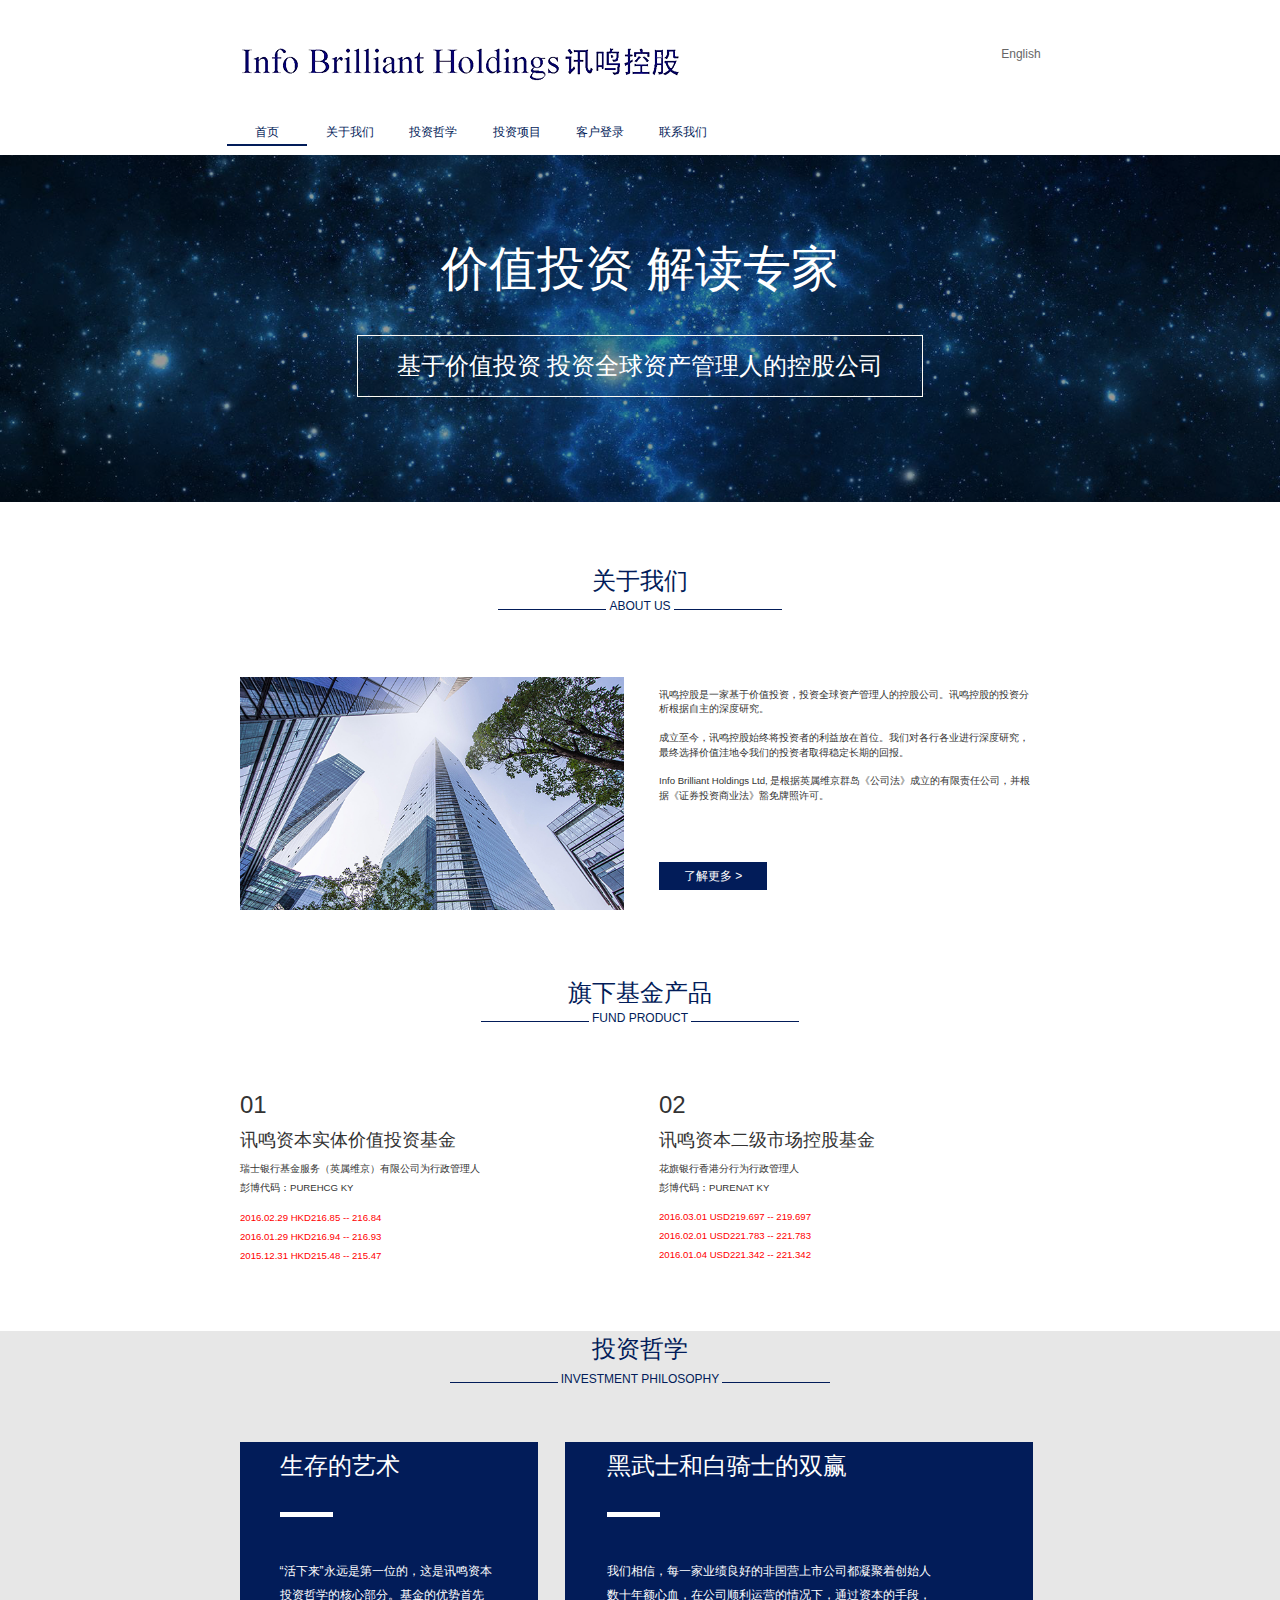
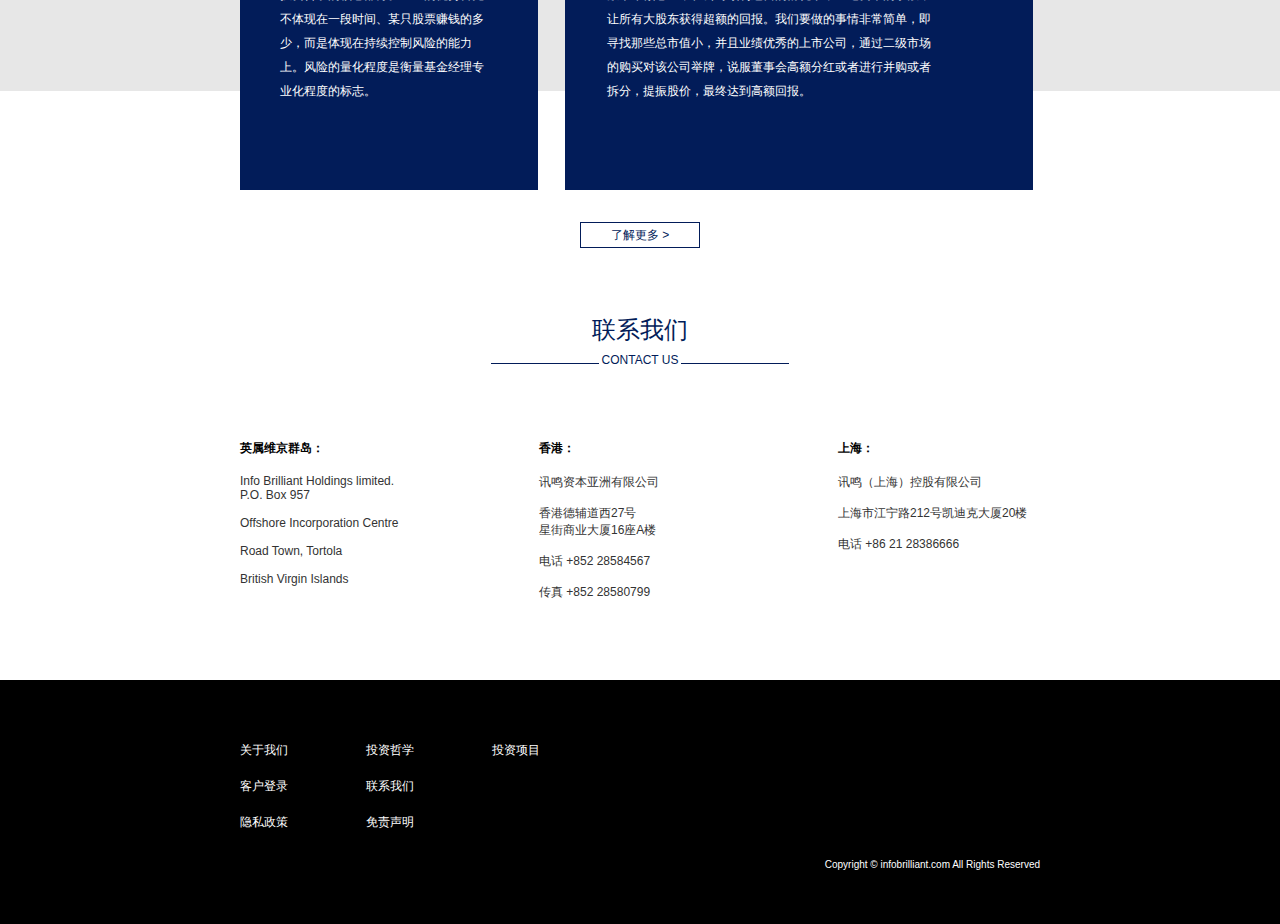
<file: index.html>
<!DOCTYPE html>
<html lang="en">
<head>
    <meta charset="UTF-8">
    <title>讯鸣控股</title>
    <link rel="icon" href="/favicon.ico" type="image/x-icon" />
    <link rel="shortcut icon" href="/favicon.ico" type="image/x-icon"/>
    <link rel="stylesheet" href="css/home.css">
</head>
<body>

<header>
    <div class="headerText">
        <img class = "logo" src="img/logo.png">
        <p class = "English"><a href="english.html">English</a></p>
        <nav>
            <ul type=none>
                <li class="active"><a  href="index.html">首页</a></li>
                <li><a href="aboutUs.html">关于我们</a></li>
                <li><a href="investment.html">投资哲学</a></li>
                <li><a href="fund.html">投资项目</a></li>
                <li><a href="userLogin.html">客户登录</a></li>
                <li><a href="contactUs.html">联系我们</a></li>
            </ul>
        </nav>
    </div>

    <div class="headerPic">
        <img class = "headerPic1" src="img/pic1.png">
        <div class="textVerticalCenter">
            <h1>价值投资  解读专家</h1>
            <h2>基于价值投资  投资全球资产管理人的控股公司</h2>
        </div>
    </div>
</header>

<section class="aboutUs">
    <div class="header">
        <p class="Chinese">关于我们</p>
        <div class="line1"></div>
        <p class="English">ABOUT US</p>
        <div class="line2"></div>
    </div>
    <div class="pic2">
        <img src="img/pic2.png">
    </div>
    <div class="right">
        <p class="text">讯鸣控股是一家基于价值投资，投资全球资产管理人的控股公司。讯鸣控股的投资分析根据自主的深度研究。<br><br>
            成立至今，讯鸣控股始终将投资者的利益放在首位。我们对各行各业进行深度研究，最终选择价值洼地令我们的投资者取得稳定长期的回报。<br><br>
            Info Brilliant Holdings Ltd, 是根据英属维京群岛《公司法》成立的有限责任公司，并根据《证券投资商业法》豁免牌照许可。
        </p>
        <p class="learnMore"><a href="aboutUs.html">了解更多 ></a></p>
    </div>
</section>

<section class="fundProduct">
    <div class="header">
        <p class="Chinese">旗下基金产品</p>
        <div class="line1"></div>
        <p class="English">FUND PRODUCT</p>
        <div class="line2"></div>
    </div>
    <div class="fund" id="fundLeft">
        <p class="num">01</p>
        <p class="smallHeader">讯鸣资本实体价值投资基金</p>
        <p class="text">瑞士银行基金服务（英属维京）有限公司为行政管理人<br>彭博代码：PUREHCG KY</p>
        <div class="divSocks">
            <p class="socks">2016.02.29 HKD216.85 -- 216.84<br>
                2016.01.29 HKD216.94 -- 216.93<br>
                2015.12.31 HKD215.48 -- 215.47<br>
                2015.11.30 HKD212.17 -- 212.16<br>
                2015.10.30 HKD208.38 -- 208.37
            </p>
        </div>
    </div>
    <div class="fund" id="fundRight">
        <p class="num">02</p>
        <p class="smallHeader">讯鸣资本二级市场控股基金</p>
        <p class="text">花旗银行香港分行为行政管理人<br>
            彭博代码：PURENAT KY</p>
        <div class="divSocks">
            <p class="socks">
                2016.03.01 USD219.697 -- 219.697<br>
                2016.02.01 USD221.783 -- 221.783<br>
                2016.01.04 USD221.342 -- 221.342<br>
                2015.12.01 USD219.068 -- 219.068<br>
                2015.11.02 USD216.449 -- 216.449<br>
            </p>
        </div>
    </div>
</section>

<section class="investment">
    <div class="background"></div>
    <div class="header">
        <p class="Chinese">投资哲学</p>
        <div class="line1"></div>
        <p class="English">INVESTMENT  PHILOSOPHY</p>
        <div class="line2"></div>
    </div>
    <div class="context">
        <div class ="left">
            <p class="header">生存的艺术</p>
            <div class="line"></div>
            <p class="text">“活下来”永远是第一位的，这是讯鸣资本投资哲学的核心部分。基金的优势首先不体现在一段时间、某只股票赚钱的多少，而是体现在持续控制风险的能力上。风险的量化程度是衡量基金经理专业化程度的标志。</p>
        </div>
        <div class="right">
            <p class="header">黑武士和白骑士的双赢</p>
            <div class="line"></div>
            <p class="text">我们相信，每一家业绩良好的非国营上市公司都凝聚着创始人数十年额心血，在公司顺利运营的情况下，通过资本的手段，让所有大股东获得超额的回报。我们要做的事情非常简单，即寻找那些总市值小，并且业绩优秀的上市公司，通过二级市场的购买对该公司举牌，说服董事会高额分红或者进行并购或者拆分，提振股价，最终达到高额回报。</p>
        </div>
    </div>
    <!--<div class="learnMore">-->
        <!--<p class="more"><a href="investment.html">了解更多 ></a></p>-->
    <!--</div>-->
</section>

<section class="investmentLearnMore">
    <div id="center">
        <p class="more"><a href="investment.html">了解更多 ></a></p>
    </div>
</section>

<section class="contactUs">
    <div class="header">
        <p class="Chinese">联系我们</p>
        <div class="line1"></div>
        <p class="English">CONTACT US</p>
        <div class="line2"></div>
    </div>
    <div class="context">
        <div class="text" id="contactUsLeft">
            <p class="smallHeader"><strong>英属维京群岛：</strong><br></p>
            <p class="smallText"><br>Info Brilliant Holdings limited.<br>
                P.O. Box 957<br><br>
                Offshore Incorporation Centre<br><br>
                Road Town, Tortola<br><br>
                British Virgin Islands<br>
            </p>
        </div>
        <div class="text">
            <p class="smallHeader"><strong>香港：</strong><br></p>
            <p class="smallText"><br>讯鸣资本亚洲有限公司<br><br>
                香港德辅道西27号<br>
                星街商业大厦16座A楼<br><br>
                电话 +852 28584567<br><br>
                传真 +852 28580799<br>
            </p>
        </div>
        <div class="text">
            <p class="smallHeader"><strong>上海：</strong><br></p>
            <p class="smallText"><br>讯鸣（上海）控股有限公司<br><br>
                上海市江宁路212号凯迪克大厦20楼<br><br>
                电话 +86 21 28386666<br>
            </p>
        </div>
    </div>
</section>

<footer>
    <div class="footerWidth">
        <nav>
            <ul type=none>
                <li class="footerNavLiFirst"><a href="aboutUs.html">关于我们</a></li>
                <li><a href="investment.html">投资哲学</a></li>
                <li><a href="fund.html">投资项目</a></li>
            </ul>
            <ul>
                <li class="footerNavLiFirst"><a href="userLogin.html">客户登录</a></li>
                <li><a href="contactUs.html">联系我们</a></li>
            </ul>
            <ul>
                <li class="footerNavLiFirst"><a>隐私政策</a></li>
                <li><a href="disclaimer.html">免责声明</a></li>
            </ul>
        </nav>
        <div class="copyright">
            <!--<div class="text">-->
                <!--<div class="left">隐私政策</div>-->
                <!--<div class="right"><a href="disclaimer.html">免责声明</a></div>-->
            <!--</div>-->
            <small>Copyright © infobrilliant.com All Rights Reserved</small>
        </div>
    </div>
</footer>

</body>
</html>
</file>
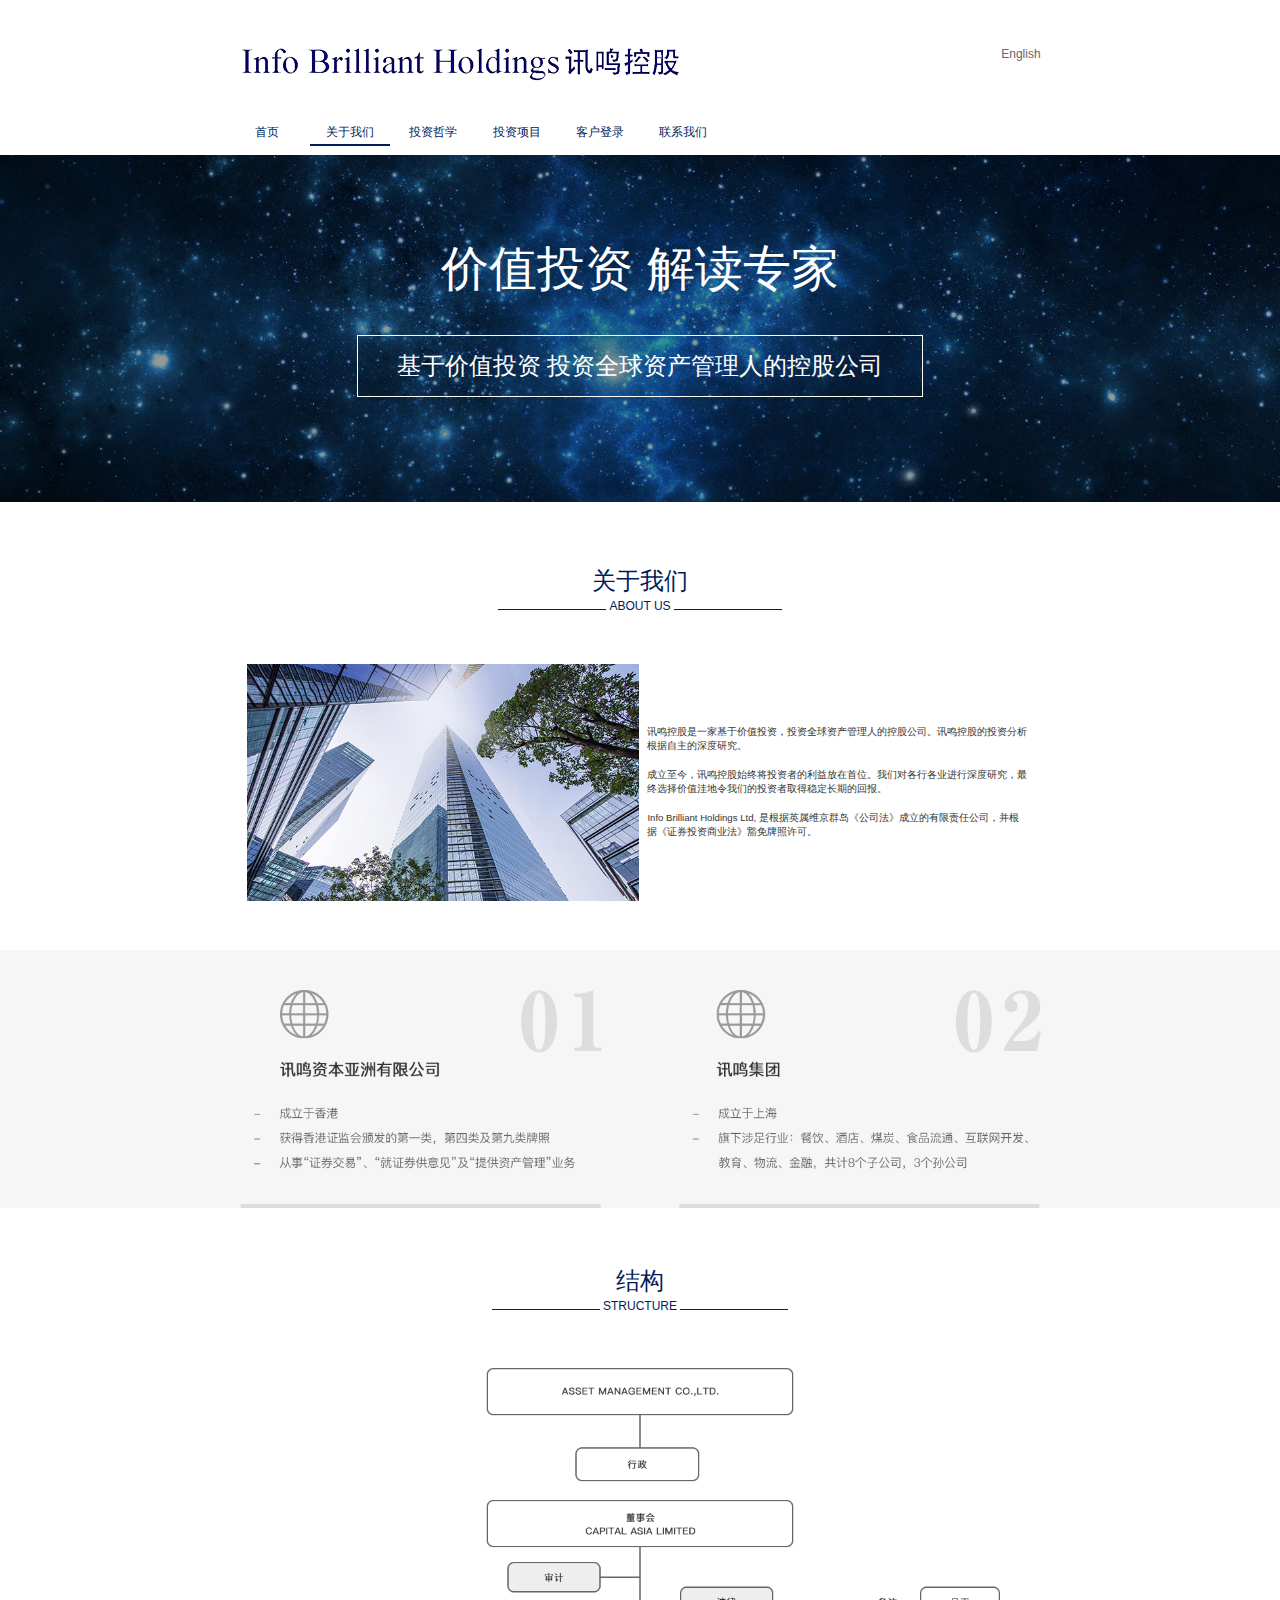
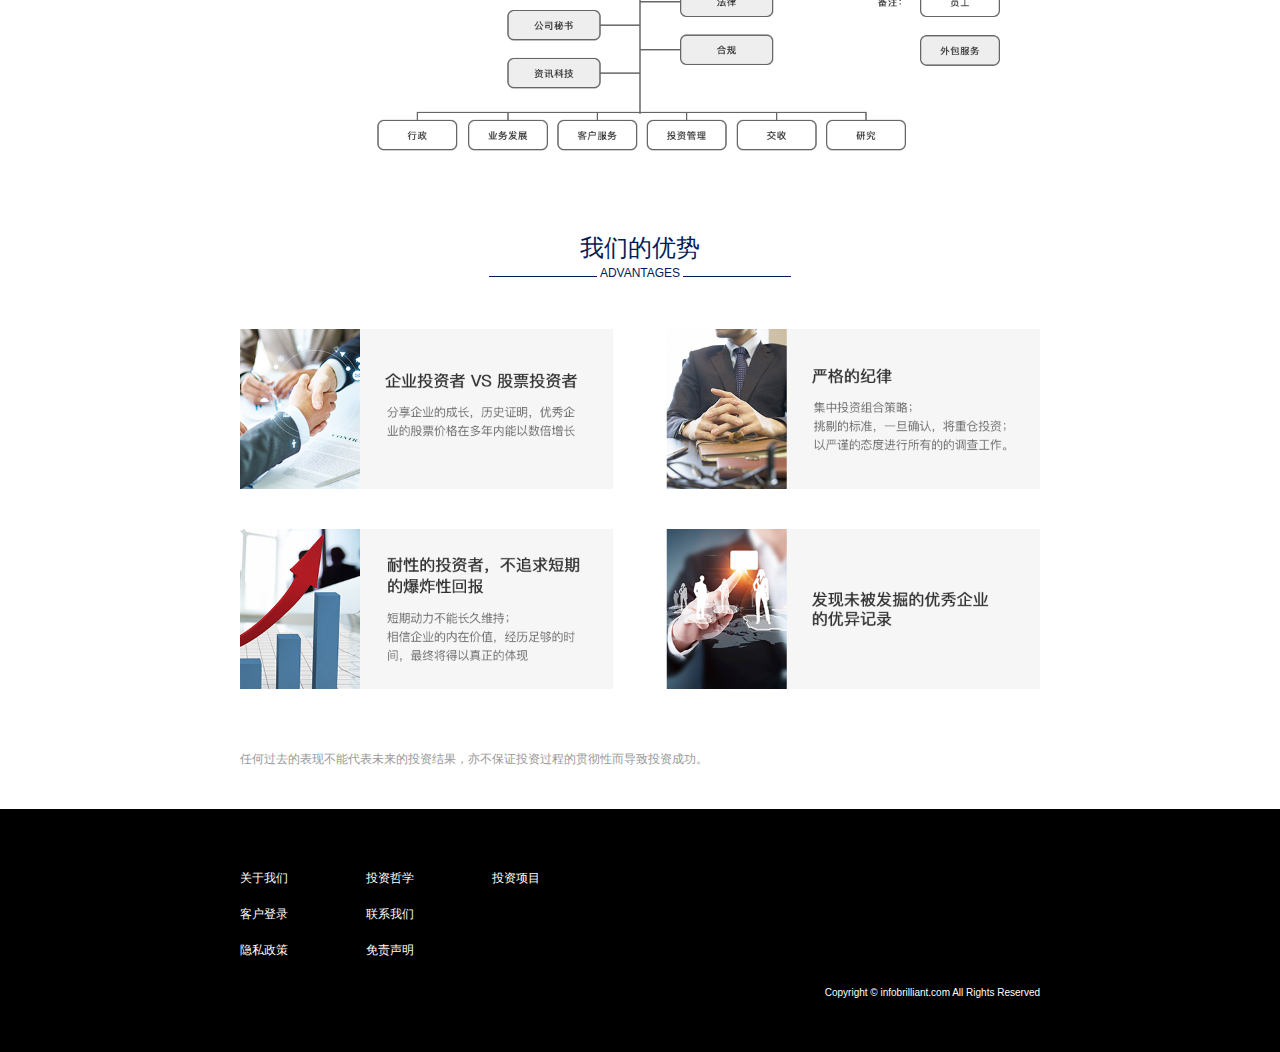
<file: aboutUs.html>
<!DOCTYPE html>
<html lang="en">
<head>
    <meta charset="UTF-8">
    <title>讯鸣控股</title>
    <link rel="icon" href="/favicon.ico" sizes = "32*32" type="image/x-icon" />
    <link rel="shortcut icon" href="/favicon.ico" type="image/x-icon"/>
    <link rel="stylesheet" href="css/aboutUs.css">
</head>
<body>

<header>
    <div class="headerText">
        <img class = "logo" src="img/logo.png">
        <p class = "English"><a href="english.html">English</a></p>
        <nav>
            <ul type=none>
                <li><a href="index.html">首页</a></li>
                <li class="active"><a href="aboutUs.html">关于我们</a></li>
                <li><a href="investment.html">投资哲学</a></li>
                <li><a href="fund.html">投资项目</a></li>
                <li><a href="userLogin.html">客户登录</a></li>
                <li><a href="contactUs.html">联系我们</a></li>
            </ul>
        </nav>
    </div>
    <div class="headerPic">
        <img class = "headerPic1" src="img/pic1.png">
        <div class="textVerticalCenter">
            <h1>价值投资  解读专家</h1>
            <h2>基于价值投资  投资全球资产管理人的控股公司</h2>
        </div>
    </div>
</header>

<section class="context">
    <div class="header">
        <p class="Chinese">关于我们</p>
        <div class="line1"></div>
        <p class="English">ABOUT US</p>
        <div class="line2"></div>
    </div>
    <div class="companyInfo">
        <div class="viewer">
            <div class="outline">
                <img src="img/pic2.png">
            </div>
        </div>
        <div class="viewer">
            <div class="outline">
                <p class="text">讯鸣控股是一家基于价值投资，投资全球资产管理人的控股公司。讯鸣控股的投资分析根据自主的深度研究。<br><br>
                    成立至今，讯鸣控股始终将投资者的利益放在首位。我们对各行各业进行深度研究，最终选择价值洼地令我们的投资者取得稳定长期的回报。<br><br>
                    Info Brilliant Holdings Ltd, 是根据英属维京群岛《公司法》成立的有限责任公司，并根据《证券投资商业法》豁免牌照许可。
                </p>
            </div>
        </div>
    </div>
</section>

<section class="companyDetail">
    <img src="img/aboutUs.png">
</section>

<section class="context">
    <div class="header">
        <p class="Chinese">结构</p>
        <div class="line1"></div>
        <p class="English">STRUCTURE</p>
        <div class="line2"></div>
    </div>
    <div class="structureImg">
        <img src="img/structure.png">
    </div>
</section>

<section class="context">
    <div class="header">
        <p class="Chinese">我们的优势</p>
        <div class="line1"></div>
        <p class="English">ADVANTAGES</p>
        <div class="line2"></div>
    </div>
    <div class="advancedImg">
        <img src="img/aboutUs2.png">
    </div>
    <p>任何过去的表现不能代表未来的投资结果，亦不保证投资过程的贯彻性而导致投资成功。</p>
</section>

<footer>
    <div class="footerWidth">
        <nav>
            <ul type=none>
                <li class="footerNavLiFirst"><a href="aboutUs.html">关于我们</a></li>
                <li><a href="investment.html">投资哲学</a></li>
                <li><a href="fund.html">投资项目</a></li>
            </ul>
            <ul>
                <li class="footerNavLiFirst"><a href="userLogin.html">客户登录</a></li>
                <li><a href="contactUs.html">联系我们</a></li>
            </ul>
            <ul>
                <li class="footerNavLiFirst"><a>隐私政策</a></li>
                <li><a href="disclaimer.html">免责声明</a></li>
            </ul>
        </nav>
        <div class="copyright">
            <!--<div class="text">-->
            <!--<div class="left">隐私政策</div>-->
            <!--<div class="right"><a href="disclaimer.html">免责声明</a></div>-->
            <!--</div>-->
            <small>Copyright © infobrilliant.com All Rights Reserved</small>
        </div>
    </div>
</footer>

</body>
</html>
</file>
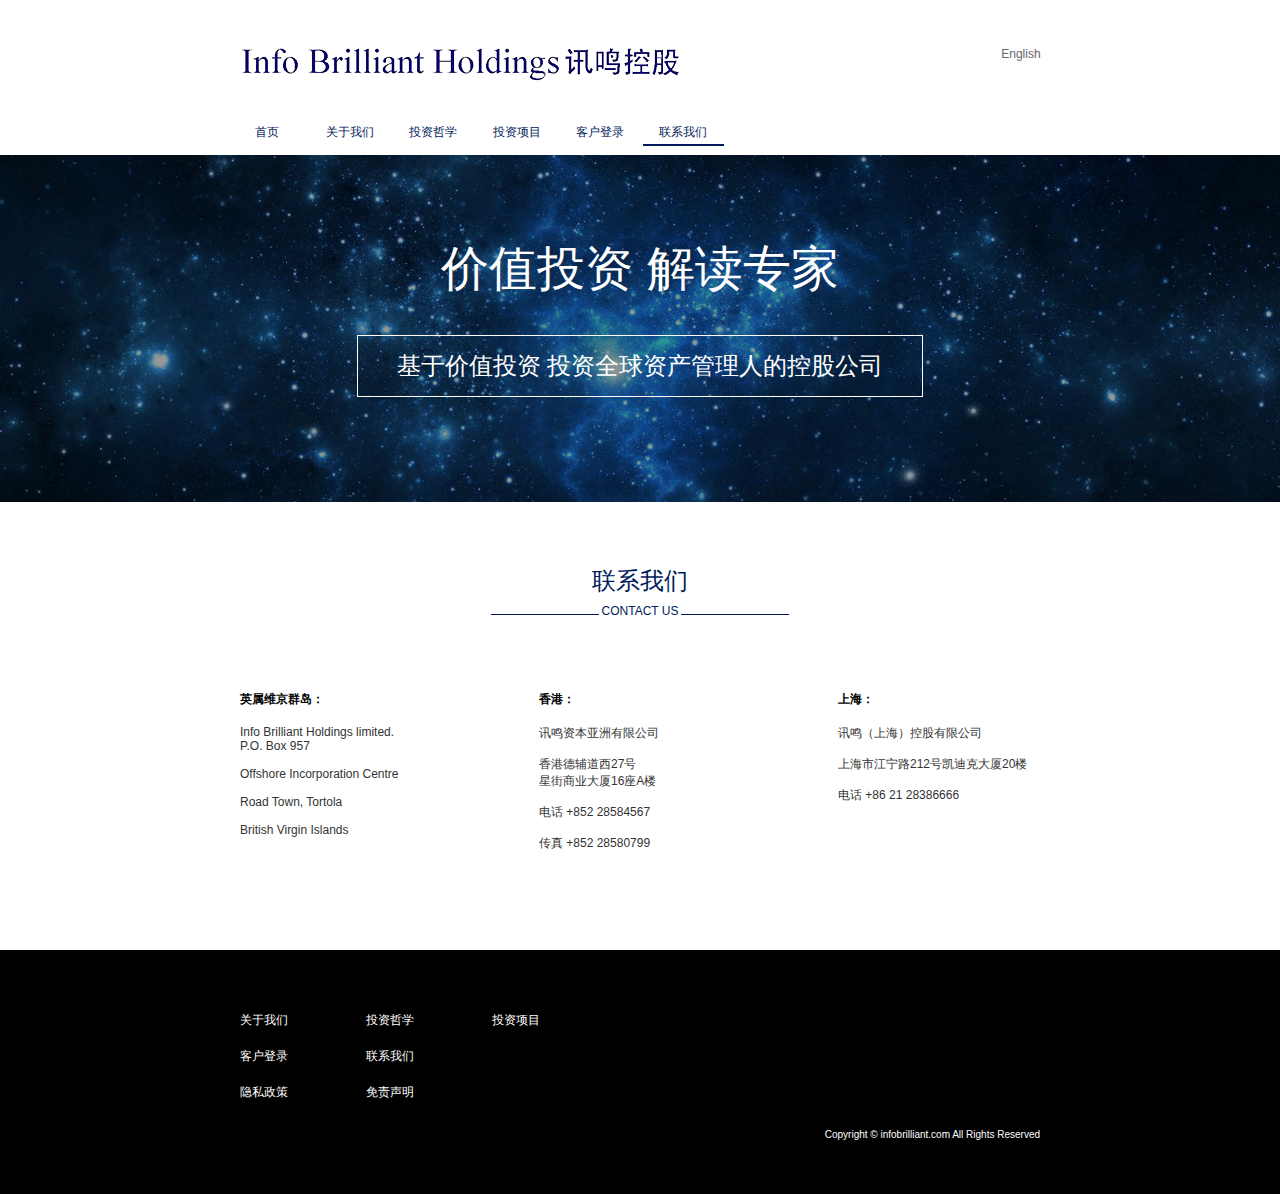
<file: contactUs.html>
<!DOCTYPE html>
<html lang="en">
<head>
    <meta charset="UTF-8">
    <title>讯鸣控股</title>
    <link rel="icon" href="/favicon.ico" type="image/x-icon" />
    <link rel="shortcut icon" href="/favicon.ico" type="image/x-icon"/>
    <link rel="stylesheet" href="css/contactUs.css">
</head>
<body>

<header>
    <div class="headerText">
        <img class = "logo" src="img/logo.png">
        <p class = "English"><a href="english.html">English</a></p>
        <nav>
            <ul type=none>
                <li><a href="index.html">首页</a></li>
                <li><a href="aboutUs.html">关于我们</a></li>
                <li><a href="investment.html">投资哲学</a></li>
                <li><a href="fund.html">投资项目</a></li>
                <li><a href="userLogin.html">客户登录</a></li>
                <li class="active"><a href="contactUs.html">联系我们</a></li>
            </ul>
        </nav>
    </div>
    <div class="headerPic">
        <img class = "headerPic1" src="img/pic1.png">
        <div class="textVerticalCenter">
            <h1>价值投资  解读专家</h1>
            <h2>基于价值投资  投资全球资产管理人的控股公司</h2>
        </div>
    </div>
</header>

<section class="contactUs">
    <div class="header">
        <p class="Chinese">联系我们</p>
        <div class="line1"></div>
        <p class="English">CONTACT US</p>
        <div class="line2"></div>
    </div>
    <div class="context">
        <div class="text" id="contactUsLeft">
            <p class="smallHeader"><strong>英属维京群岛：</strong><br></p>
            <p class="smallText"><br>Info Brilliant Holdings limited.<br>
                P.O. Box 957<br><br>
                Offshore Incorporation Centre<br><br>
                Road Town, Tortola<br><br>
                British Virgin Islands<br>
            </p>
        </div>
        <div class="text">
            <p class="smallHeader"><strong>香港：</strong><br></p>
            <p class="smallText"><br>讯鸣资本亚洲有限公司<br><br>
                香港德辅道西27号<br>
                星街商业大厦16座A楼<br><br>
                电话 +852 28584567<br><br>
                传真 +852 28580799<br>
            </p>
        </div>
        <div class="text">
            <p class="smallHeader"><strong>上海：</strong><br></p>
            <p class="smallText"><br>讯鸣（上海）控股有限公司<br><br>
                上海市江宁路212号凯迪克大厦20楼<br><br>
                电话 +86 21 28386666<br>
            </p>
        </div>
    </div>
</section>

<footer>
    <div class="footerWidth">
        <nav>
            <ul type=none>
                <li class="footerNavLiFirst"><a href="aboutUs.html">关于我们</a></li>
                <li><a href="investment.html">投资哲学</a></li>
                <li><a href="fund.html">投资项目</a></li>
            </ul>
            <ul>
                <li class="footerNavLiFirst"><a href="userLogin.html">客户登录</a></li>
                <li><a href="contactUs.html">联系我们</a></li>
            </ul>
            <ul>
                <li class="footerNavLiFirst"><a>隐私政策</a></li>
                <li><a href="disclaimer.html">免责声明</a></li>
            </ul>
        </nav>
        <div class="copyright">
            <!--<div class="text">-->
            <!--<div class="left">隐私政策</div>-->
            <!--<div class="right"><a href="disclaimer.html">免责声明</a></div>-->
            <!--</div>-->
            <small>Copyright © infobrilliant.com All Rights Reserved</small>
        </div>
    </div>
</footer>

</body>
</html>
</file>
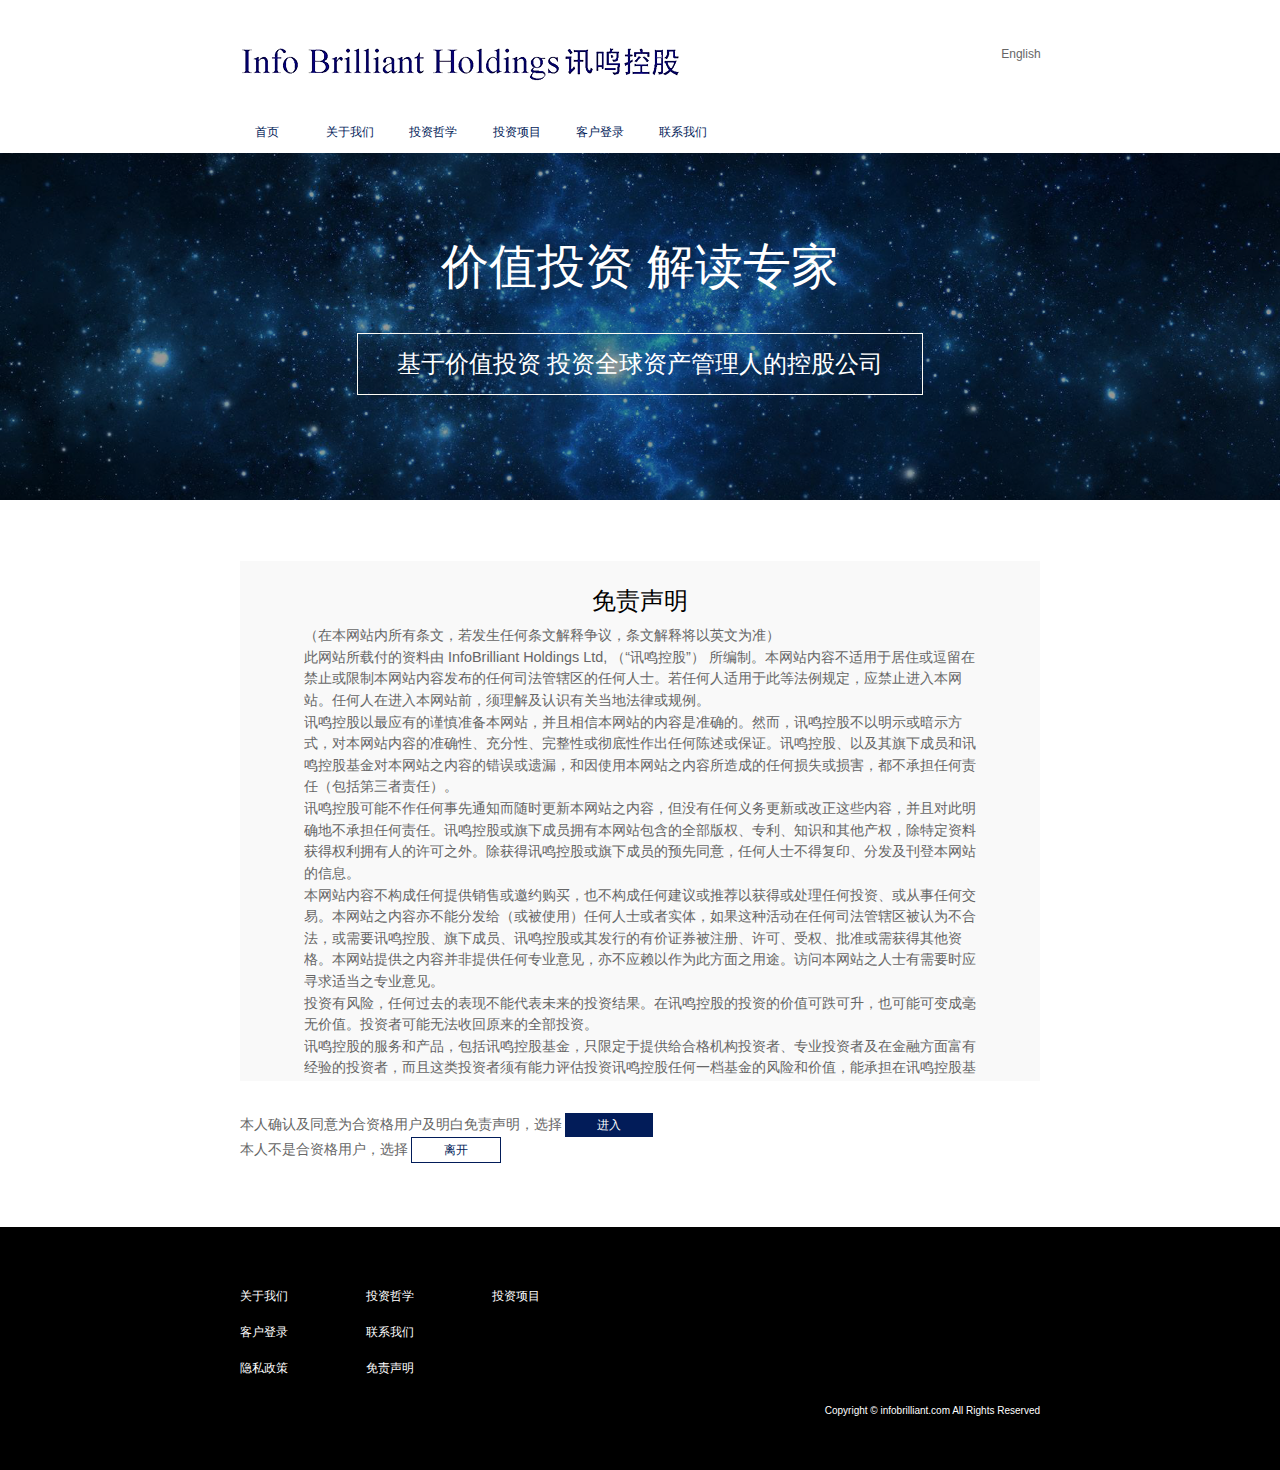
<file: disclaimer.html>
<!DOCTYPE html>
<html lang="en">
<head>
    <meta charset="UTF-8">
    <title>讯鸣控股</title>
    <link rel="icon" href="/favicon.ico" type="image/x-icon" />
    <link rel="shortcut icon" href="favicon.ico" type="image/x-icon"/>
    <link rel="stylesheet" href="css/disclaimer.css">
</head>
<body>

<header>
    <div class="headerText">
        <img class = "logo" src="img/logo.png">
        <p class = "English"><a href="english.html">English</a></p>
        <nav>
            <ul type=none>
                <li><a href="index.html">首页</a></li>
                <li><a href="aboutUs.html">关于我们</a></li>
                <li><a href="investment.html">投资哲学</a></li>
                <li><a href="fund.html">投资项目</a></li>
                <li><a href="userLogin.html">客户登录</a></li>
                <li><a href="contactUs.html">联系我们</a></li>
            </ul>
        </nav>
    </div>
    <div class="headerPic">
        <img class = "headerPic1" src="img/pic1.png">
        <div class="textVerticalCenter">
            <h1>价值投资  解读专家</h1>
            <h2>基于价值投资  投资全球资产管理人的控股公司</h2>
        </div>
    </div>
</header>

<section>
    <div class="main">
        <div class="header">免责声明</div>
        <div class="text">
            <p>（在本网站内所有条文，若发生任何条文解释争议，条文解释将以英文为准）<br>
                此网站所载付的资料由 InfoBrilliant Holdings Ltd, （“讯鸣控股”） 所编制。本网站内容不适用于居住或逗留在禁止或限制本网站内容发布的任何司法管辖区的任何人士。若任何人适用于此等法例规定，应禁止进入本网站。任何人在进入本网站前，须理解及认识有关当地法律或规例。<br>

                讯鸣控股以最应有的谨慎准备本网站，并且相信本网站的内容是准确的。然而，讯鸣控股不以明示或暗示方式，对本网站内容的准确性、充分性、完整性或彻底性作出任何陈述或保证。讯鸣控股、以及其旗下成员和讯鸣控股基金对本网站之内容的错误或遗漏，和因使用本网站之内容所造成的任何损失或损害，都不承担任何责任（包括第三者责任）。<br>

                讯鸣控股可能不作任何事先通知而随时更新本网站之内容，但没有任何义务更新或改正这些内容，并且对此明确地不承担任何责任。讯鸣控股或旗下成员拥有本网站包含的全部版权、专利、知识和其他产权，除特定资料获得权利拥有人的许可之外。除获得讯鸣控股或旗下成员的预先同意，任何人士不得复印、分发及刊登本网站的信息。<br>

                本网站内容不构成任何提供销售或邀约购买，也不构成任何建议或推荐以获得或处理任何投资、或从事任何交易。本网站之内容亦不能分发给（或被使用）任何人士或者实体，如果这种活动在任何司法管辖区被认为不合法，或需要讯鸣控股、旗下成员、讯鸣控股或其发行的有价证券被注册、许可、受权、批准或需获得其他资格。本网站提供之内容并非提供任何专业意见，亦不应赖以作为此方面之用途。访问本网站之人士有需要时应寻求适当之专业意见。<br>

                投资有风险，任何过去的表现不能代表未来的投资结果。在讯鸣控股的投资的价值可跌可升，也可能可变成毫无价值。投资者可能无法收回原来的全部投资。<br>

                讯鸣控股的服务和产品，包括讯鸣控股基金，只限定于提供给合格机构投资者、专业投资者及在金融方面富有经验的投资者，而且这类投资者须有能力评估投资讯鸣控股任何一档基金的风险和价值，能承担在讯鸣控股基金之投资是无限期投资的经济风险，并且并能负担得起他的、她的或它的全部投资损失。<br>

                本网站提及的任何一档讯鸣控股基金------共同基金或单位，都没有被中华人民共和国、香港，新加坡、瑞士联邦、台湾、英国和美国各州的监管机构批准、授权、认可、或注册，因此不能在这些国家或地区公开认购或发售。<br>

                本网站的其余内容只供给被授权人士使用，被授权人士需要对讯鸣控股作出某些声明或陈述且同意使用条款。<br>

                如果您准备访问本网站，将视为您已经了解并且保证，根据您居住地的法律或规例，您可以使用本网站之内容（“合资格用户”），同时，也将视为您已经阅读且明白您已经接受并同意的免责声明。<br>

                若阁下访问本网站，必需确认您为合资格用户，否则不要访问本网站</p>
        </div>
    </div>
    <div class="added">
        <div>
            <p class="choose">本人确认及同意为合资格用户及明白免责声明，选择</p>
            <p class="button" id="blue"><a href="fund.html">进入</a></p>
        </div>
        <div>
            <p class="choose">本人不是合资格用户，选择</p>
            <p class="button" id="white"><a href="index.html">离开</a></p>
        </div>
    </div>
</section>

<footer>
    <div class="footerWidth">
        <nav>
            <ul type=none>
                <li class="footerNavLiFirst"><a href="aboutUs.html">关于我们</a></li>
                <li><a href="investment.html">投资哲学</a></li>
                <li><a href="fund.html">投资项目</a></li>
            </ul>
            <ul>
                <li class="footerNavLiFirst"><a href="userLogin.html">客户登录</a></li>
                <li><a href="contactUs.html">联系我们</a></li>
            </ul>
            <ul>
                <li class="footerNavLiFirst"><a>隐私政策</a></li>
                <li><a href="disclaimer.html">免责声明</a></li>
            </ul>
        </nav>
        <div class="copyright">
            <!--<div class="text">-->
            <!--<div class="left">隐私政策</div>-->
            <!--<div class="right"><a href="disclaimer.html">免责声明</a></div>-->
            <!--</div>-->
            <small>Copyright © infobrilliant.com All Rights Reserved</small>
        </div>
    </div>
</footer>

</body>
</html>
</file>
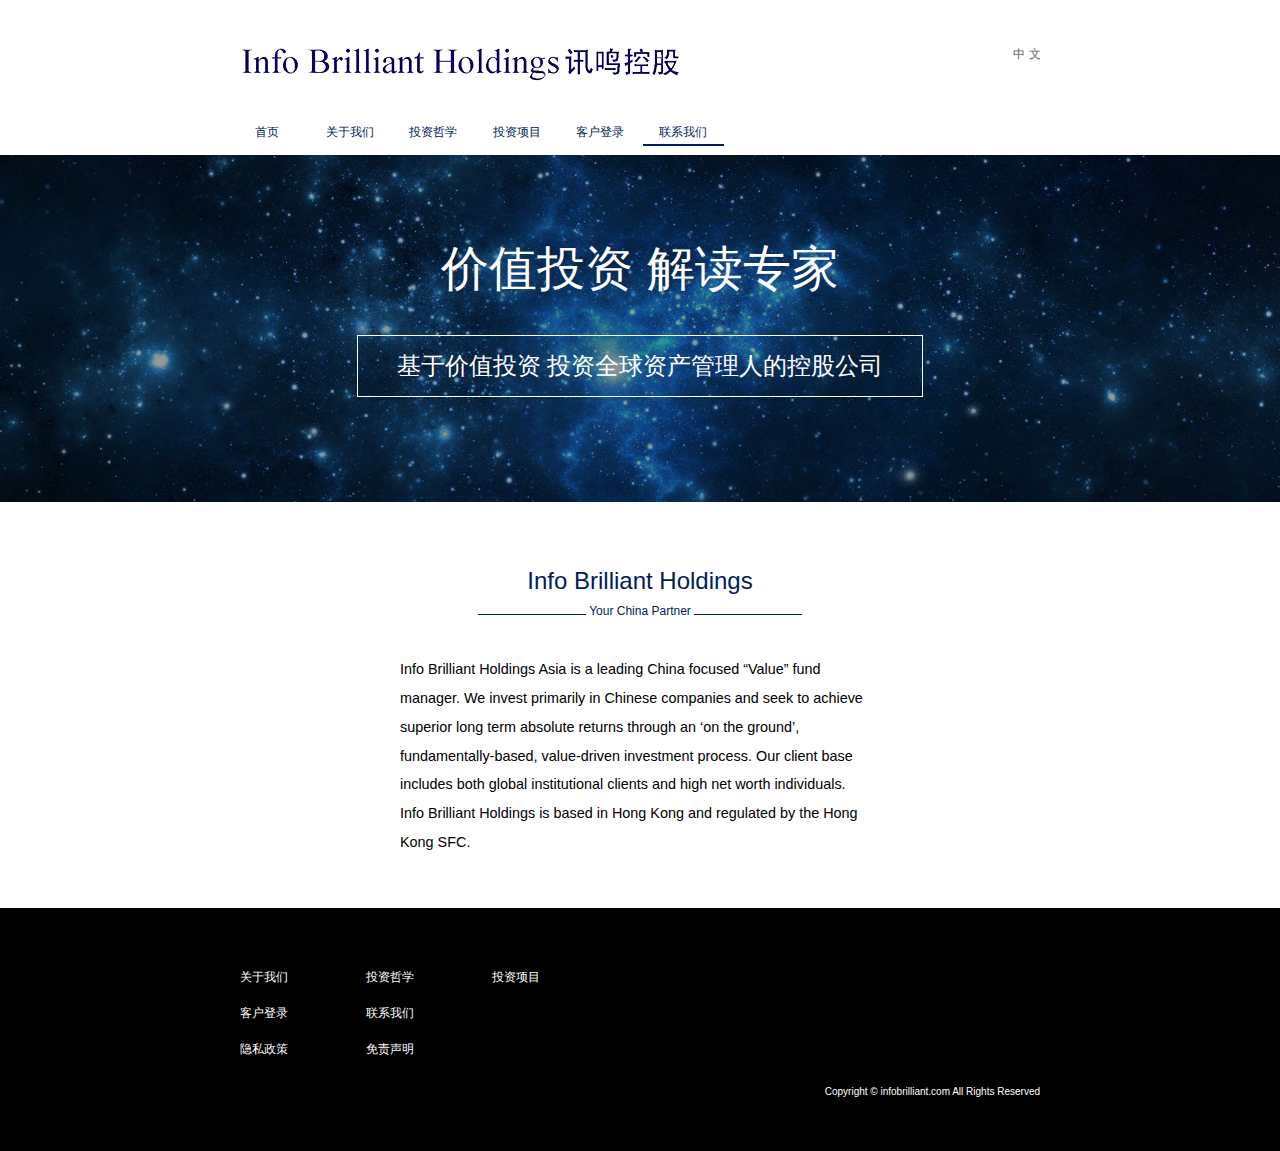
<file: english.html>
<!DOCTYPE html>
<html lang="en">
<head>
    <meta charset="UTF-8">
    <title>讯鸣控股</title>
    <link rel="icon" href="/favicon.ico" type="image/x-icon" />
    <link rel="shortcut icon" href="/favicon.ico" type="image/x-icon"/>
    <link rel="stylesheet" href="css/english.css">
</head>
<body>

<header>
    <div class="headerText">
        <img class = "logo" src="img/logo.png">
        <p class = "English"><a href="index.html">中     文</a></p>
        <nav>
            <ul type=none>
                <li><a href="index.html">首页</a></li>
                <li><a href="aboutUs.html">关于我们</a></li>
                <li><a href="investment.html">投资哲学</a></li>
                <li><a href="fund.html">投资项目</a></li>
                <li><a href="userLogin.html">客户登录</a></li>
                <li class="active"><a href="contactUs.html">联系我们</a></li>
            </ul>
        </nav>
    </div>
    <div class="headerPic">
        <img class = "headerPic1" src="img/pic1.png">
        <div class="textVerticalCenter">
            <h1>价值投资  解读专家</h1>
            <h2>基于价值投资  投资全球资产管理人的控股公司</h2>
        </div>
    </div>
</header>

<section class="contactUs">
    <div class="header">
        <p class="Chinese">Info Brilliant Holdings</p>
        <div class="line1"></div>
        <p class="English">Your China Partner</p>
        <div class="line2"></div>
    </div>
    <div class="context">
        <div class="text">
            <p>Info Brilliant Holdings Asia is a leading China focused “Value” fund manager. We invest primarily in Chinese companies and seek to achieve superior long term absolute returns through an ‘on the ground’, fundamentally-based, value-driven investment process. Our client base includes both global institutional clients and high net worth individuals.<br>
                Info Brilliant Holdings is based in Hong Kong and regulated by the Hong Kong SFC.</p>
        </div>
    </div>
</section>

<footer>
    <div class="footerWidth">
        <nav>
            <ul type=none>
                <li class="footerNavLiFirst"><a href="aboutUs.html">关于我们</a></li>
                <li><a href="investment.html">投资哲学</a></li>
                <li><a href="fund.html">投资项目</a></li>
            </ul>
            <ul>
                <li class="footerNavLiFirst"><a href="userLogin.html">客户登录</a></li>
                <li><a href="contactUs.html">联系我们</a></li>
            </ul>
            <ul>
                <li class="footerNavLiFirst"><a>隐私政策</a></li>
                <li><a href="disclaimer.html">免责声明</a></li>
            </ul>
        </nav>
        <div class="copyright">
            <!--<div class="text">-->
            <!--<div class="left">隐私政策</div>-->
            <!--<div class="right"><a href="disclaimer.html">免责声明</a></div>-->
            <!--</div>-->
            <small>Copyright © infobrilliant.com All Rights Reserved</small>
        </div>
    </div>
</footer>

</body>
</html>
</file>
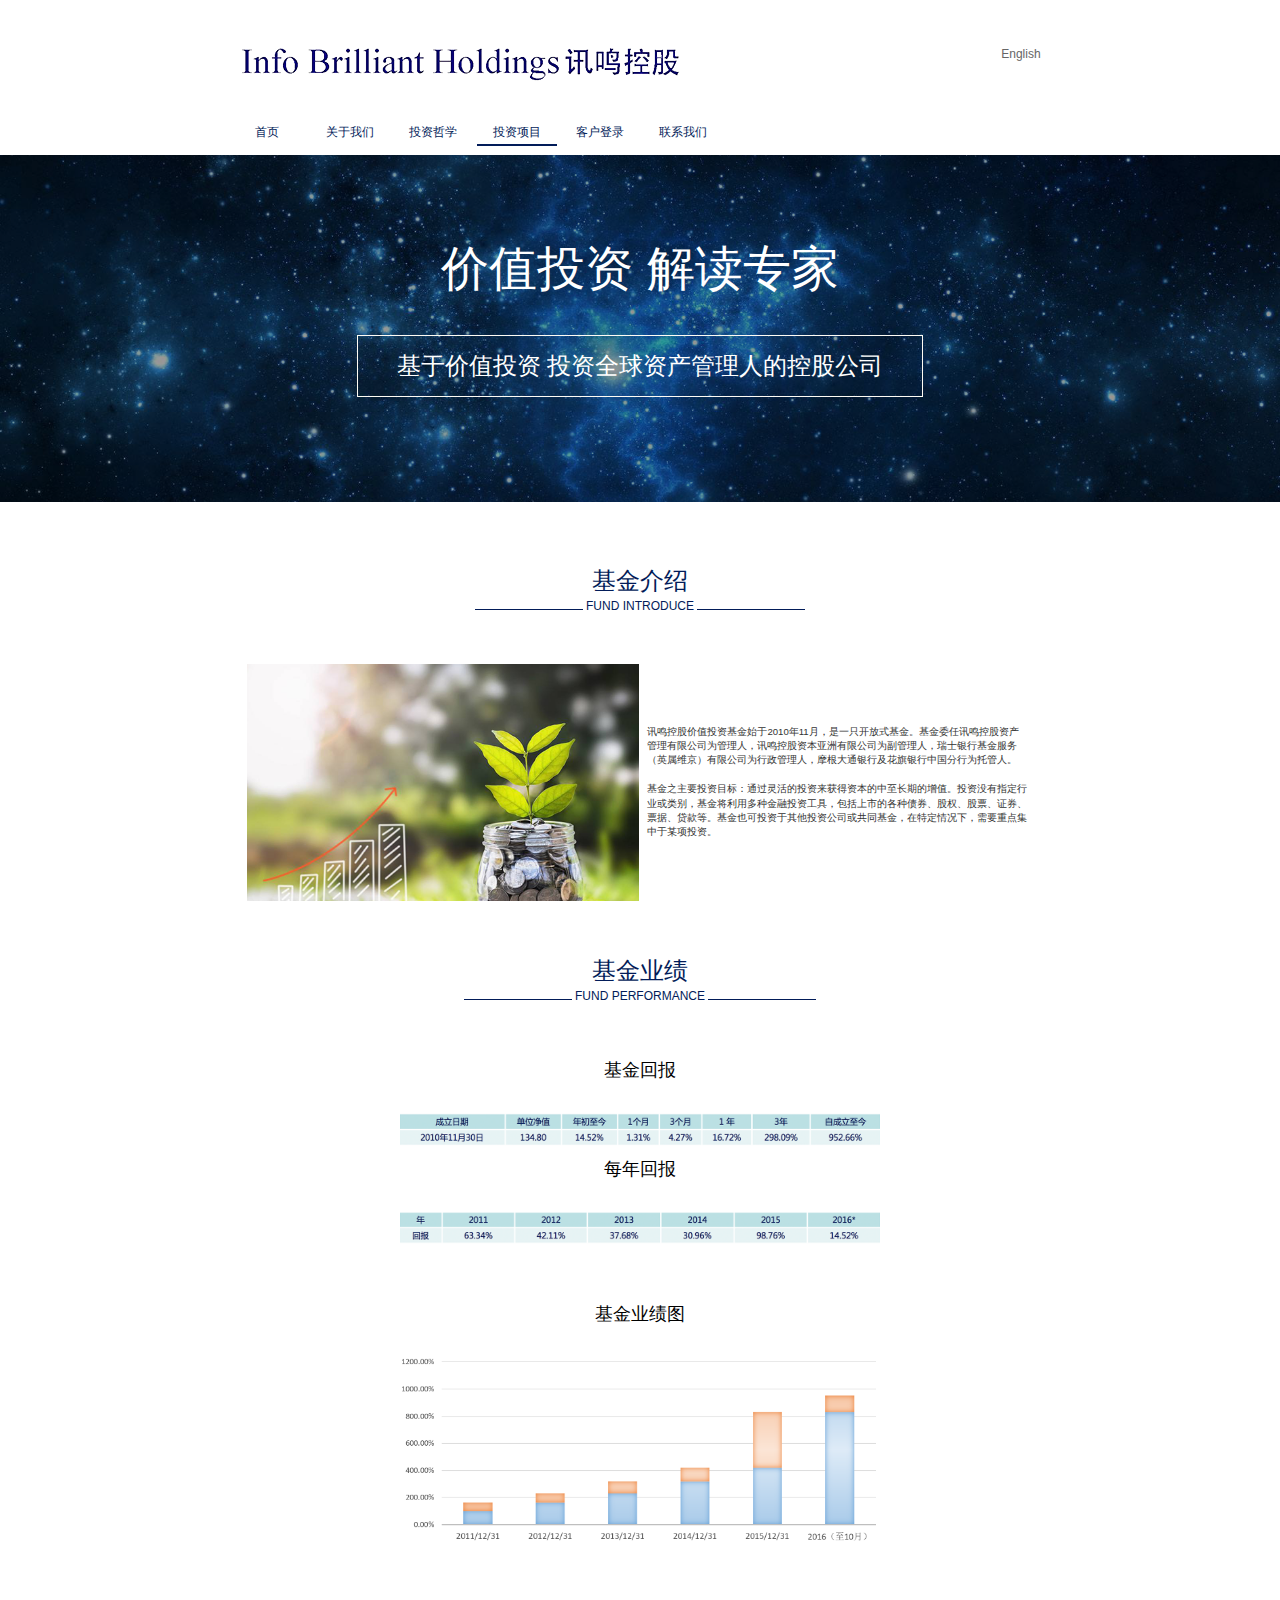
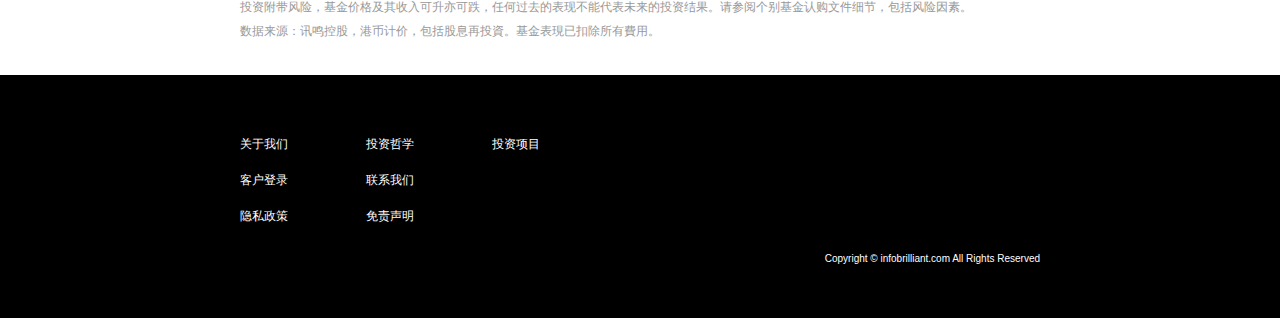
<file: fund.html>
<!DOCTYPE html>
<html lang="en">
<head>
    <meta charset="UTF-8">
    <title>讯鸣控股</title>
    <link rel="icon" href="/favicon.ico" type="image/x-icon" />
    <link rel="shortcut icon" href="/favicon.ico" type="image/x-icon"/>
    <link rel="stylesheet" href="css/fund.css">
</head>
<body>

<header>
    <div class="headerText">
        <img class = "logo" src="img/logo.png">
        <p class = "English"><a href="english.html">English</a></p>
        <nav>
            <ul type=none>
                <li><a href="index.html">首页</a></li>
                <li><a href="aboutUs.html">关于我们</a></li>
                <li><a href="investment.html">投资哲学</a></li>
                <li class="active"><a href="fund.html">投资项目</a></li>
                <li><a href="userLogin.html">客户登录</a></li>
                <li><a href="contactUs.html">联系我们</a></li>
            </ul>
        </nav>
    </div>
    <div class="headerPic">
        <img class = "headerPic1" src="img/pic1.png">
        <div class="textVerticalCenter">
            <h1>价值投资  解读专家</h1>
            <h2>基于价值投资  投资全球资产管理人的控股公司</h2>
        </div>
    </div>
</header>

<section class="context">
    <div class="header">
        <p class="Chinese">基金介绍</p>
        <div class="line1"></div>
        <p class="English">FUND INTRODUCE</p>
        <div class="line2"></div>
    </div>
    <div class="info">
        <div class="viewer">
            <div class="outline">
                <img src="img/fund.png">
            </div>
        </div>
        <div class="viewer">
            <div class="outline">
                <p class="text">讯鸣控股价值投资基金始于2010年11月，是一只开放式基金。基金委任讯鸣控股资产管理有限公司为管理人，讯鸣控股资本亚洲有限公司为副管理人，瑞士银行基金服务（英属维京）有限公司为行政管理人，摩根大通银行及花旗银行中国分行为托管人。<br><br>
                    基金之主要投资目标：通过灵活的投资来获得资本的中至长期的增值。投资没有指定行业或类别，基金将利用多种金融投资工具，包括上市的各种债券、股权、股票、证券、票据、贷款等。基金也可投资于其他投资公司或共同基金，在特定情况下，需要重点集中于某项投资。</p>
            </div>
        </div>
    </div>
</section>

<section class="context">
    <div class="header">
        <p class="Chinese">基金业绩</p>
        <div class="line1"></div>
        <p class="English">FUND PERFORMANCE</p>
        <div class="line2"></div>
    </div>
    <div class="info">
        <div class="infoImg">
            <div>
                <p class="smallHeader">基金回报</p>
                <img src="img/fund1.png">
                <!--<p id="headerDate">* 至2016年11月14日</p>-->
            </div>
            <div>
                <p class="smallHeader">每年回报</p>
                <img src="img/fund2.png">
            </div>
        </div>
        <div class="infoImg">
            <p class="smallHeader">基金业绩图</p>
            <img src="img/fund3.png">
        </div>
        <div  class="infoImg">
            <p id="remark">投资附带风险，基金价格及其收入可升亦可跌，任何过去的表现不能代表未来的投资结果。请参阅个别基金认购文件细节，包括风险因素。<br>
                数据来源：讯鸣控股，港币计价，包括股息再投資。基金表現已扣除所有費用。</p>
        </div>
    </div>
</section>

<footer>
    <div class="footerWidth">
        <nav>
            <ul type=none>
                <li class="footerNavLiFirst"><a href="aboutUs.html">关于我们</a></li>
                <li><a href="investment.html">投资哲学</a></li>
                <li><a href="fund.html">投资项目</a></li>
            </ul>
            <ul>
                <li class="footerNavLiFirst"><a href="userLogin.html">客户登录</a></li>
                <li><a href="contactUs.html">联系我们</a></li>
            </ul>
            <ul>
                <li class="footerNavLiFirst"><a>隐私政策</a></li>
                <li><a href="disclaimer.html">免责声明</a></li>
            </ul>
        </nav>
        <div class="copyright">
            <!--<div class="text">-->
            <!--<div class="left">隐私政策</div>-->
            <!--<div class="right"><a href="disclaimer.html">免责声明</a></div>-->
            <!--</div>-->
            <small>Copyright © infobrilliant.com All Rights Reserved</small>
        </div>
    </div>
</footer>

</body>
</html>
</file>
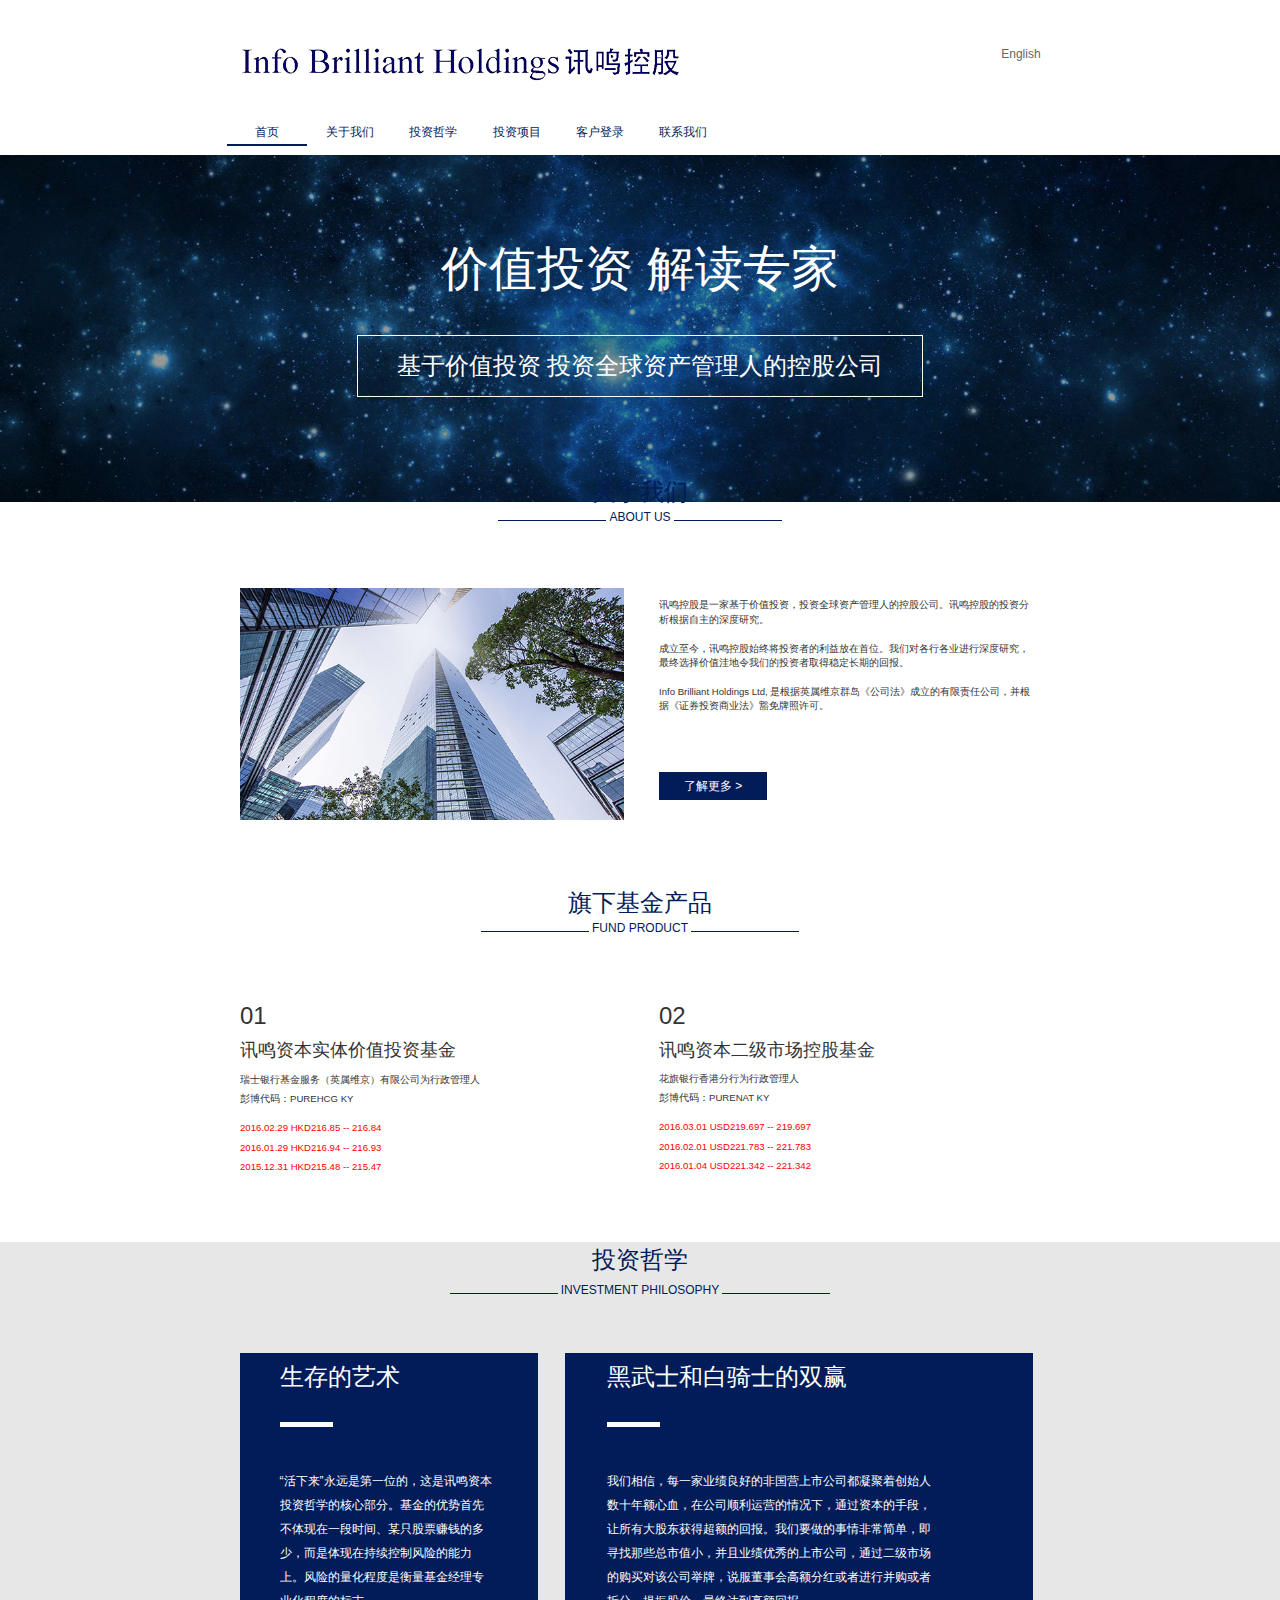
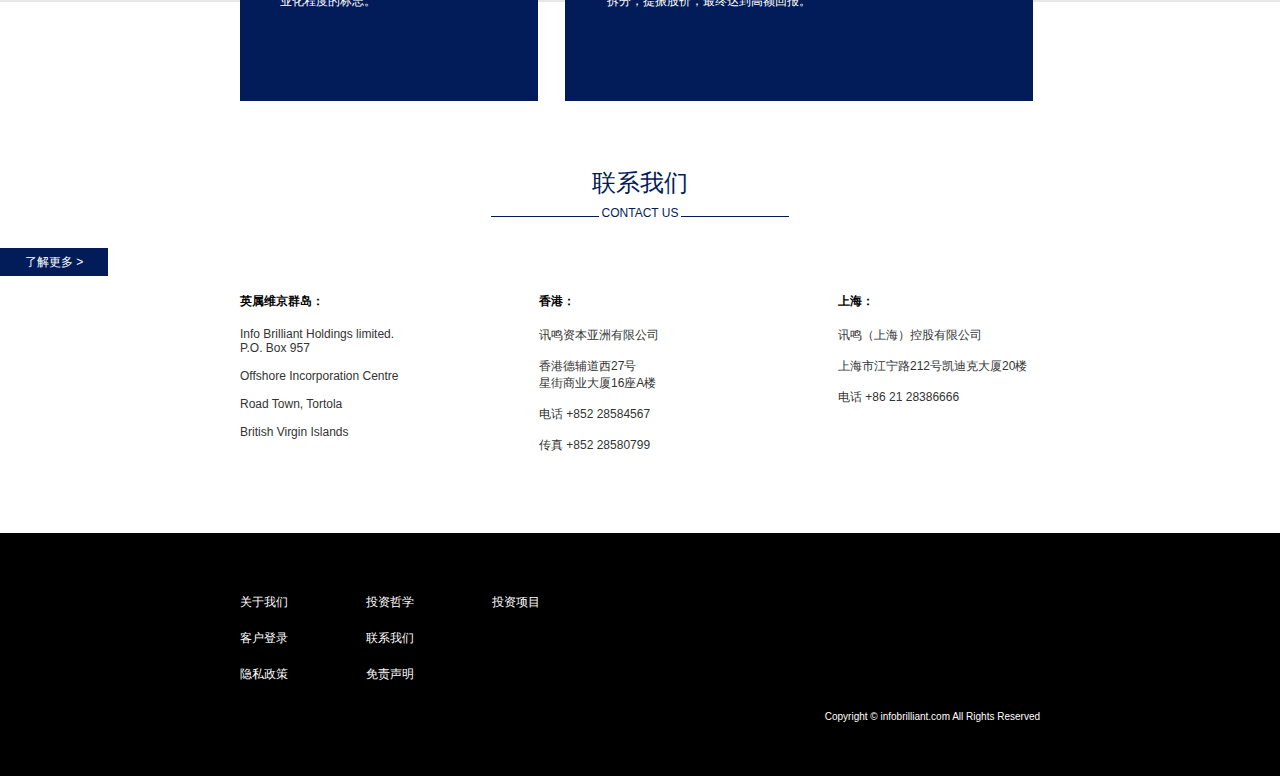
<file: home.html>
<!DOCTYPE html>
<html lang="en">
<head>
    <meta charset="UTF-8">
    <title></title>
    <link rel="stylesheet" href="css/home.css">
</head>
<body>

<header>
    <div class="headerText">
        <img class = "logo" src="img/logo.png">
        <p class = "English"><a href="english.html">English</a></p>
        <nav>
            <ul type=none>
                <li class="active"><a  href="home.html">首页</a></li>
                <li><a href="aboutUs.html">关于我们</a></li>
                <li><a href="investment.html">投资哲学</a></li>
                <li><a href="fund.html">投资项目</a></li>
                <li><a href="userLogin.html">客户登录</a></li>
                <li><a href="contactUs.html">联系我们</a></li>
            </ul>
        </nav>
    </div>

    <div class="headerPic">
        <img class = "headerPic1" src="img/pic1.png">
        <h1>价值投资  解读专家</h1>
        <h2>基于价值投资  投资全球资产管理人的控股公司</h2>
    </div>
</header>

<section class="aboutUs">
    <div class="header">
        <p class="Chinese">关于我们</p>
        <div class="line1"></div>
        <p class="English">ABOUT US</p>
        <div class="line2"></div>
    </div>
    <div class="pic2">
        <img src="img/pic2.png">
    </div>
    <div class="right">
        <p class="text">讯鸣控股是一家基于价值投资，投资全球资产管理人的控股公司。讯鸣控股的投资分析根据自主的深度研究。<br><br>
            成立至今，讯鸣控股始终将投资者的利益放在首位。我们对各行各业进行深度研究，最终选择价值洼地令我们的投资者取得稳定长期的回报。<br><br>
            Info Brilliant Holdings Ltd, 是根据英属维京群岛《公司法》成立的有限责任公司，并根据《证券投资商业法》豁免牌照许可。
        </p>
        <p class="learnMore"><a href="aboutUs.html">了解更多 ></a></p>
    </div>
</section>

<section class="fundProduct">
    <div class="header">
        <p class="Chinese">旗下基金产品</p>
        <div class="line1"></div>
        <p class="English">FUND PRODUCT</p>
        <div class="line2"></div>
    </div>
    <div class="fund" id="fundLeft">
        <p class="num">01</p>
        <p class="smallHeader">讯鸣资本实体价值投资基金</p>
        <p class="text">瑞士银行基金服务（英属维京）有限公司为行政管理人<br>彭博代码：PUREHCG KY</p>
        <div class="divSocks">
            <p class="socks">2016.02.29 HKD216.85 -- 216.84<br>
                2016.01.29 HKD216.94 -- 216.93<br>
                2015.12.31 HKD215.48 -- 215.47<br>
                2015.11.30 HKD212.17 -- 212.16<br>
                2015.10.30 HKD208.38 -- 208.37
            </p>
        </div>
    </div>
    <div class="fund" id="fundRight">
        <p class="num">02</p>
        <p class="smallHeader">讯鸣资本二级市场控股基金</p>
        <p class="text">花旗银行香港分行为行政管理人<br>
            彭博代码：PURENAT KY</p>
        <div class="divSocks">
            <p class="socks">
                2016.03.01 USD219.697 -- 219.697<br>
                2016.02.01 USD221.783 -- 221.783<br>
                2016.01.04 USD221.342 -- 221.342<br>
                2015.12.01 USD219.068 -- 219.068<br>
                2015.11.02 USD216.449 -- 216.449<br>
            </p>
        </div>
    </div>
</section>

<section class="investment">
    <div class="background"></div>
    <div class="header">
        <p class="Chinese">投资哲学</p>
        <div class="line1"></div>
        <p class="English">INVESTMENT  PHILOSOPHY</p>
        <div class="line2"></div>
    </div>
    <div class="context">
        <div class ="left">
            <p class="header">生存的艺术</p>
            <div class="line"></div>
            <p class="text">“活下来”永远是第一位的，这是讯鸣资本投资哲学的核心部分。基金的优势首先不体现在一段时间、某只股票赚钱的多少，而是体现在持续控制风险的能力上。风险的量化程度是衡量基金经理专业化程度的标志。</p>
        </div>
        <div class="right">
            <p class="header">黑武士和白骑士的双赢</p>
            <div class="line"></div>
            <p class="text">我们相信，每一家业绩良好的非国营上市公司都凝聚着创始人数十年额心血，在公司顺利运营的情况下，通过资本的手段，让所有大股东获得超额的回报。我们要做的事情非常简单，即寻找那些总市值小，并且业绩优秀的上市公司，通过二级市场的购买对该公司举牌，说服董事会高额分红或者进行并购或者拆分，提振股价，最终达到高额回报。</p>
        </div>
    </div>
    <!--<div class="learnMore">-->
        <!--<p class="more"><a href="investment.html">了解更多 ></a></p>-->
    <!--</div>-->
</section>

<section class="learnMore">
    <div>
        <p class="more"><a href="investment.html">了解更多 ></a></p>
    </div>
</section>

<section class="contactUs">
    <div class="header">
        <p class="Chinese">联系我们</p>
        <div class="line1"></div>
        <p class="English">CONTACT US</p>
        <div class="line2"></div>
    </div>
    <div class="context">
        <div class="text" id="contactUsLeft">
            <p class="smallHeader"><strong>英属维京群岛：</strong><br></p>
            <p class="smallText"><br>Info Brilliant Holdings limited.<br>
                P.O. Box 957<br><br>
                Offshore Incorporation Centre<br><br>
                Road Town, Tortola<br><br>
                British Virgin Islands<br>
            </p>
        </div>
        <div class="text">
            <p class="smallHeader"><strong>香港：</strong><br></p>
            <p class="smallText"><br>讯鸣资本亚洲有限公司<br><br>
                香港德辅道西27号<br>
                星街商业大厦16座A楼<br><br>
                电话 +852 28584567<br><br>
                传真 +852 28580799<br>
            </p>
        </div>
        <div class="text">
            <p class="smallHeader"><strong>上海：</strong><br></p>
            <p class="smallText"><br>讯鸣（上海）控股有限公司<br><br>
                上海市江宁路212号凯迪克大厦20楼<br><br>
                电话 +86 21 28386666<br>
            </p>
        </div>
    </div>
</section>

<footer>
    <div class="footerWidth">
        <nav>
            <ul type=none>
                <li class="footerNavLiFirst"><a href="aboutUs.html">关于我们</a></li>
                <li><a href="investment.html">投资哲学</a></li>
                <li><a href="fund.html">投资项目</a></li>
            </ul>
            <ul>
                <li class="footerNavLiFirst"><a href="userLogin.html">客户登录</a></li>
                <li><a href="contactUs.html">联系我们</a></li>
            </ul>
            <ul>
                <li class="footerNavLiFirst"><a>隐私政策</a></li>
                <li><a href="disclaimer.html">免责声明</a></li>
            </ul>
        </nav>
        <div class="copyright">
            <!--<div class="text">-->
                <!--<div class="left">隐私政策</div>-->
                <!--<div class="right"><a href="disclaimer.html">免责声明</a></div>-->
            <!--</div>-->
            <small>Copyright © infobrilliant.com All Rights Reserved</small>
        </div>
    </div>
</footer>

</body>
</html>
</file>
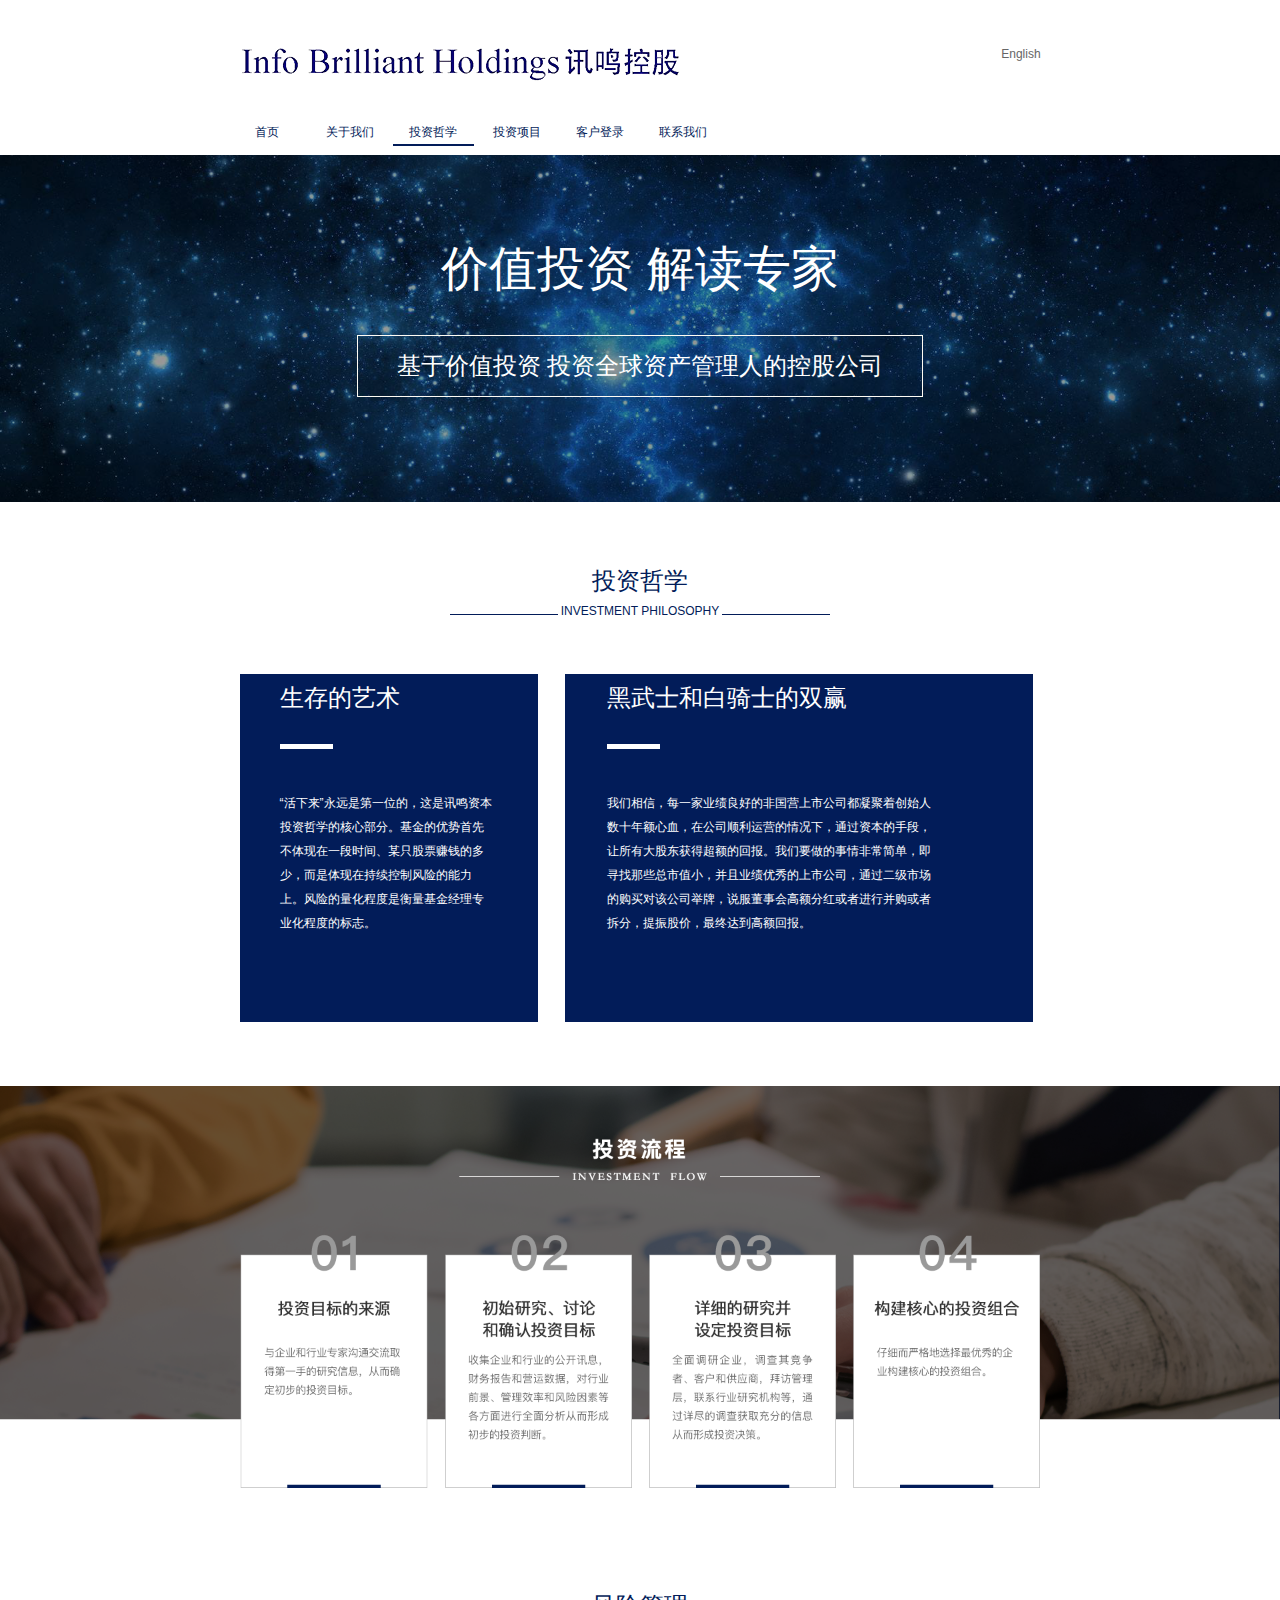
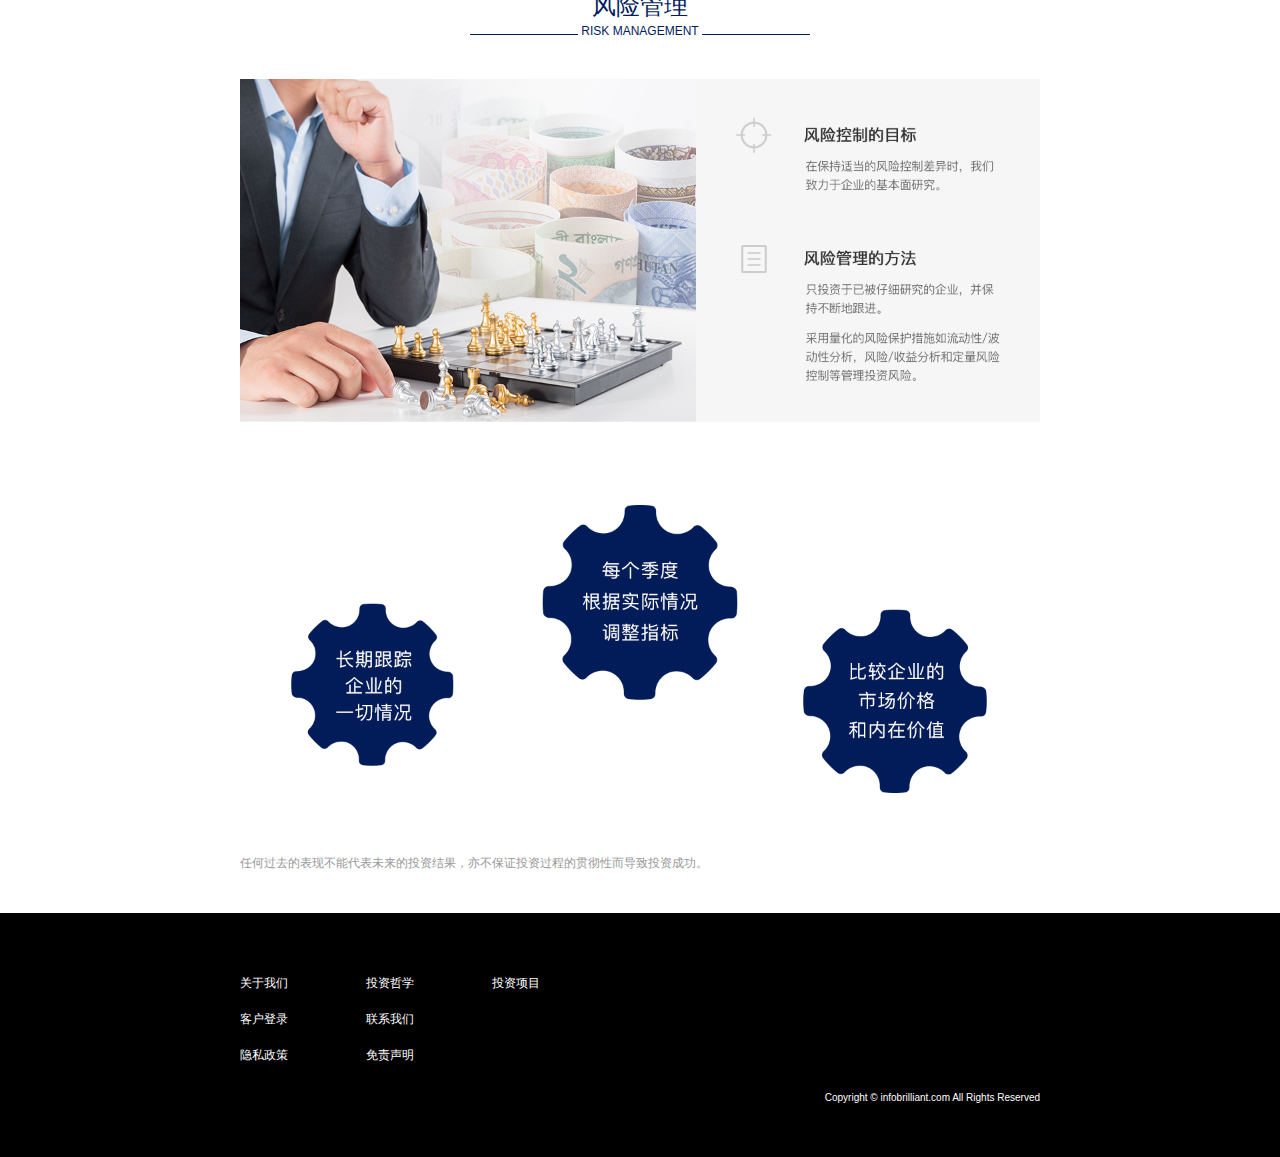
<file: investment.html>
<!DOCTYPE html>
<html lang="en">
<head>
    <meta charset="UTF-8">
    <title>讯鸣控股</title>
    <link rel="icon" href="/favicon.ico" type="image/x-icon" />
    <link rel="shortcut icon" href="/favicon.ico" type="image/x-icon"/>
    <link rel="stylesheet" href="css/investment.css">
</head>
<body>

<header>
    <div class="headerText">
        <img class = "logo" src="img/logo.png">
        <p class = "English"><a href="english.html">English</a></p>
        <nav>
            <ul type=none>
                <li><a href="index.html">首页</a></li>
                <li ><a href="aboutUs.html">关于我们</a></li>
                <li class="active"><a href="investment.html">投资哲学</a></li>
                <li><a href="fund.html">投资项目</a></li>
                <li><a href="userLogin.html">客户登录</a></li>
                <li><a href="contactUs.html">联系我们</a></li>
            </ul>
        </nav>
    </div>
    <div class="headerPic">
        <img class = "headerPic1" src="img/pic1.png">
        <div class="textVerticalCenter">
            <h1>价值投资  解读专家</h1>
            <h2>基于价值投资  投资全球资产管理人的控股公司</h2>
        </div>
    </div>
</header>

<section class="investment">
    <div class="header">
        <p class="Chinese">投资哲学</p>
        <div class="line1"></div>
        <p class="English">INVESTMENT  PHILOSOPHY</p>
        <div class="line2"></div>
    </div>
    <div class="context">
        <div class ="left">
            <p class="header">生存的艺术</p>
            <div class="line"></div>
            <p class="text">“活下来”永远是第一位的，这是讯鸣资本投资哲学的核心部分。基金的优势首先不体现在一段时间、某只股票赚钱的多少，而是体现在持续控制风险的能力上。风险的量化程度是衡量基金经理专业化程度的标志。</p>
        </div>
        <div class="right">
            <p class="header">黑武士和白骑士的双赢</p>
            <div class="line"></div>
            <p class="text">我们相信，每一家业绩良好的非国营上市公司都凝聚着创始人数十年额心血，在公司顺利运营的情况下，通过资本的手段，让所有大股东获得超额的回报。我们要做的事情非常简单，即寻找那些总市值小，并且业绩优秀的上市公司，通过二级市场的购买对该公司举牌，说服董事会高额分红或者进行并购或者拆分，提振股价，最终达到高额回报。</p>
        </div>
    </div>
</section>

<section class="investmentImg">
    <img src="img/investment1.png">
</section>

<section class="context">
    <div class="header">
        <p class="Chinese">风险管理</p>
        <div class="line1"></div>
        <p class="English">RISK MANAGEMENT</p>
        <div class="line2"></div>
    </div>
    <div class="investmentImg">
        <img src="img/investment2.png">
    </div>
    <p class="investmentP">任何过去的表现不能代表未来的投资结果，亦不保证投资过程的贯彻性而导致投资成功。</p>
</section>

<footer>
    <div class="footerWidth">
        <nav>
            <ul type=none>
                <li class="footerNavLiFirst"><a href="aboutUs.html">关于我们</a></li>
                <li><a href="investment.html">投资哲学</a></li>
                <li><a href="fund.html">投资项目</a></li>
            </ul>
            <ul>
                <li class="footerNavLiFirst"><a href="userLogin.html">客户登录</a></li>
                <li><a href="contactUs.html">联系我们</a></li>
            </ul>
            <ul>
                <li class="footerNavLiFirst"><a>隐私政策</a></li>
                <li><a href="disclaimer.html">免责声明</a></li>
            </ul>
        </nav>
        <div class="copyright">
            <!--<div class="text">-->
            <!--<div class="left">隐私政策</div>-->
            <!--<div class="right"><a href="disclaimer.html">免责声明</a></div>-->
            <!--</div>-->
            <small>Copyright © infobrilliant.com All Rights Reserved</small>
        </div>
    </div>
</footer>

</body>
</html>
</file>
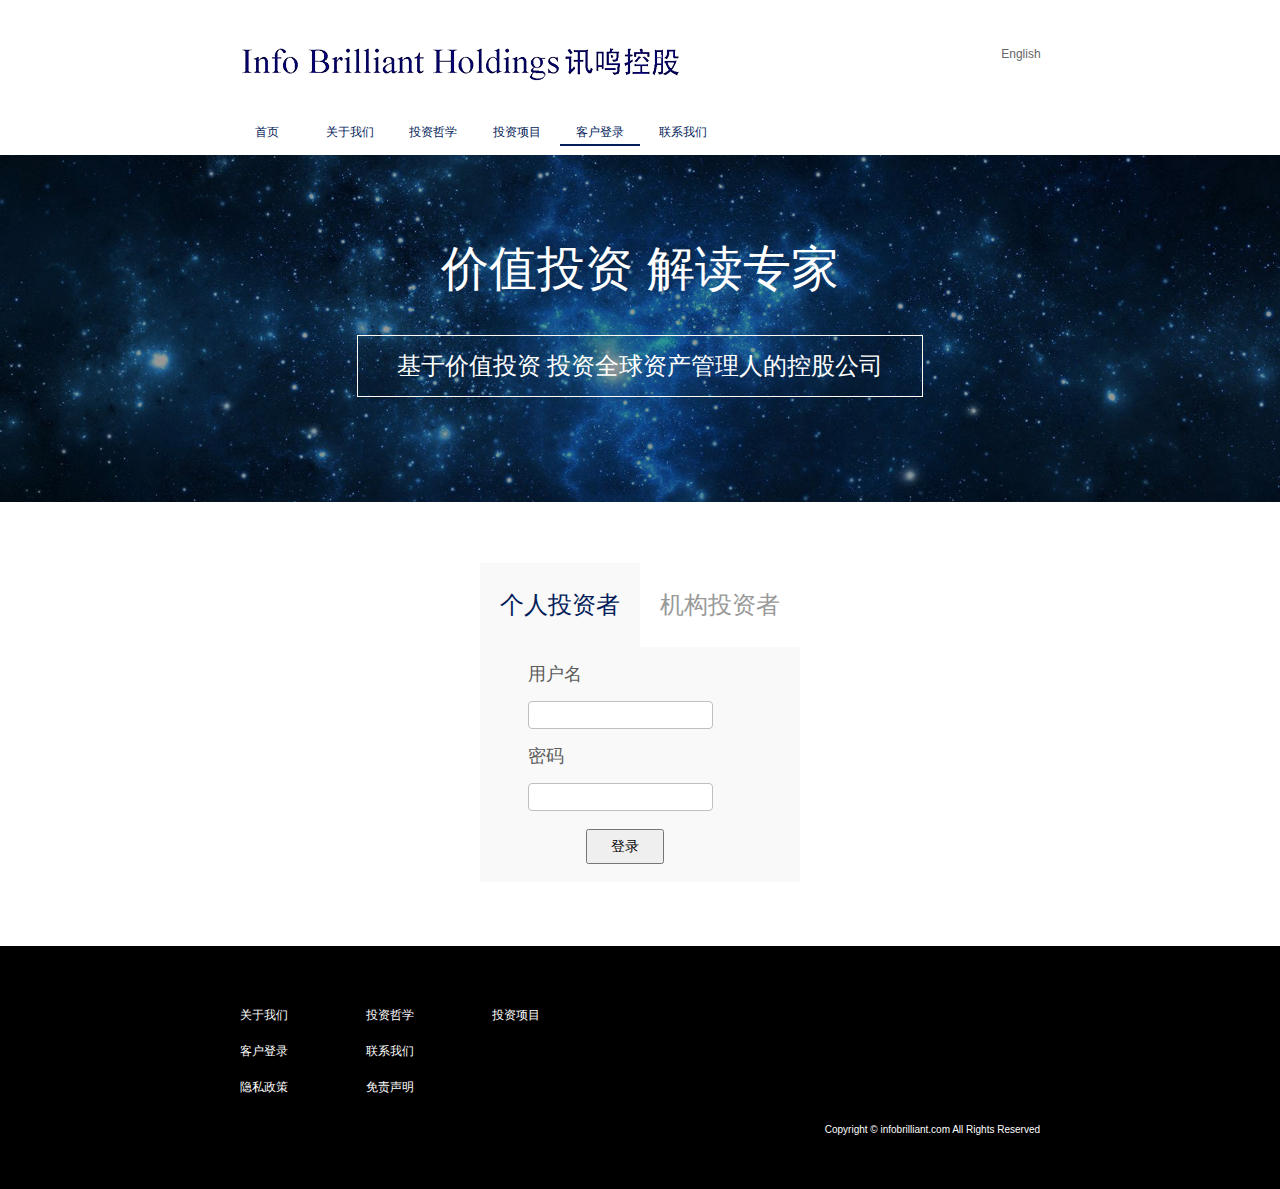
<file: userLogin.html>
<!DOCTYPE html>
<html lang="en">
<head>
    <meta charset="UTF-8">
    <title>讯鸣控股</title>
    <link rel="icon" href="/favicon.ico" type="image/x-icon" />
    <link rel="shortcut icon" href="/favicon.ico" type="image/x-icon"/>
    <link rel="stylesheet" href="css/userLogin.css">
    <script src="http://apps.bdimg.com/libs/jquery/2.1.1/jquery.min.js"></script>
    <script>
        $(document).ready(function(){
            $("#login").click(function () {
                var ip = "47.99.102.255:8080";
                var $username=$("#name").val();
                var $password=$("#password").val();
                var dataParam = '{"userName":"'+$username+'","password":"'+$password+'"}';
                var url = "http://"+ip+"/api/v1/user/login";
                $.ajaxSetup({
                    url:encodeURI(url),
                    type:"POST",
                    data:dataParam,
                    processData:true,
                    contentType:"application/json; charset=utf-8",
                    dataType:"json"
                });
                var jqXHR = $.ajax();
                jqXHR.done(function(jqXHR){
                    var result = jqXHR;
                    var code = result.code;

                    if(code!=200){
                        alert("用户名或密码不正确");
                    }else{
                        var userId = result.userId;
                        var personalRate = result.personal_rate_return;
                        var username = result.username;
                        sessionStorage.setItem("userId",userId);
                        sessionStorage.setItem("personalRate",personalRate);
                        sessionStorage.setItem("username",username);
                        window.location.href = "userLoginDetail.html";
                    }
                });
            })
        })
    </script>
</head>
<body>

<header>
    <div class="headerText">
        <img class = "logo" src="img/logo.png">
        <p class = "English"><a href="english.html">English</a></p>
        <nav>
            <ul type=none>
                <li><a href="index.html">首页</a></li>
                <li><a href="aboutUs.html">关于我们</a></li>
                <li><a href="investment.html">投资哲学</a></li>
                <li><a href="fund.html">投资项目</a></li>
                <li class="active" ><a href="userLogin.html">客户登录</a></li>
                <li><a href="contactUs.html">联系我们</a></li>
            </ul>
        </nav>
    </div>
    <div class="headerPic">
        <img class = "headerPic1" src="img/pic1.png">
        <div class="textVerticalCenter">
            <h1>价值投资  解读专家</h1>
            <h2>基于价值投资  投资全球资产管理人的控股公司</h2>
        </div>
    </div>
</header>

<section>
    <ul type=none>
        <li class="active"><a class="active">个人投资者</a></li>
        <li><a>机构投资者</a></li>
    </ul>
    <div id="form">
        <div class="outline">
            <div class="name">
                <label for="name">用户名</label>
            </div>
            <div class="text">
                <input type="text" id="name" />
            </div>
        </div>
        <div class="outline">
            <div class="name">
                <label for="password">密码</label>
            </div>
            <div class="text">
                <input type="text" id="password"/>
            </div>
        </div>
        <div class="outline">
            <div class="buttonOutline">
                <button type="submit" id="login">登录</button>
            </div>
            <!--<div class="buttonOutline">-->
                <!--<button type="reset" id="reset">重置</button>-->
            <!--</div>-->
        </div>
    </div>
</section>

<footer>
    <div class="footerWidth">
        <nav>
            <ul type=none>
                <li class="footerNavLiFirst"><a href="aboutUs.html">关于我们</a></li>
                <li><a href="investment.html">投资哲学</a></li>
                <li><a href="fund.html">投资项目</a></li>
            </ul>
            <ul>
                <li class="footerNavLiFirst"><a href="userLogin.html">客户登录</a></li>
                <li><a href="contactUs.html">联系我们</a></li>
            </ul>
            <ul>
                <li class="footerNavLiFirst"><a>隐私政策</a></li>
                <li><a href="disclaimer.html">免责声明</a></li>
            </ul>
        </nav>
        <div class="copyright">
            <!--<div class="text">-->
            <!--<div class="left">隐私政策</div>-->
            <!--<div class="right"><a href="disclaimer.html">免责声明</a></div>-->
            <!--</div>-->
            <small>Copyright © infobrilliant.com All Rights Reserved</small>
        </div>
    </div>
</footer>

</body>
</html>
</file>
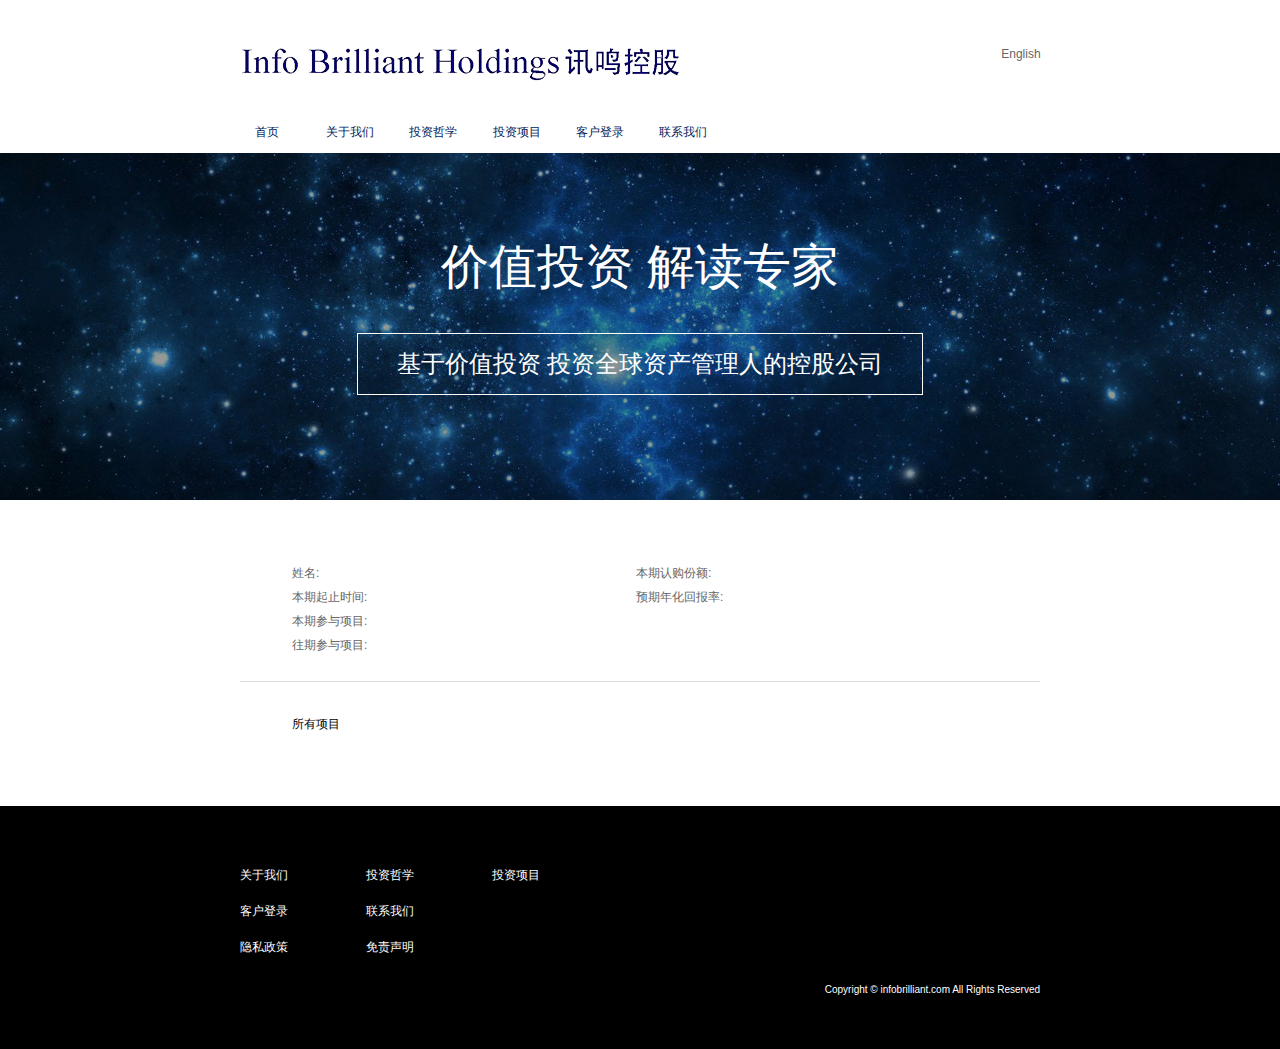
<file: userLoginDetail.html>
<!DOCTYPE html>
<html lang="en">
<head>
    <meta charset="UTF-8">
    <title>讯鸣控股</title>
    <link rel="icon" href="/favicon.ico" type="image/x-icon" />
    <link rel="shortcut icon" href="/favicon.ico" type="image/x-icon"/>
    <link rel="stylesheet" href="css/userLoginDetail.css">
    <script src="http://apps.bdimg.com/libs/jquery/2.1.1/jquery.min.js"></script>
    <script>
        $(document).ready(function(){
            var ip = "47.99.102.255:8080";
            var userId = sessionStorage.getItem("userId");
//          获取个人投资信息
            var url1 = "http://"+ip+"/api/v1/user/program/personal?userId="+userId;
            $.ajaxSetup({
                url:encodeURI(url1),
                type:"GET",
                processData:true,
                contentType:"application/json; charset=utf-8",
                dataType:"json"
            });
            var jqXHR1 = $.ajax();
            jqXHR1.done(function(response1){
                console.log("jqXHR1-readyState", jqXHR1.readyState);
                var code = response1.code;
                if(code==200) {
                    var subscription = response1.subscription;
                    $("#subscription").text(subscription);//1.获取个人本期参与项目的认购金额
                    var startDate = response1.startDate;
                    var endDate = response1.endDate;
                    $("#time").text(startDate+"--"+endDate);//2.获取个人本期参与项目的起止时间
                    var programIds=response1.programIds;
//                  获取本期参与项目的名称
                    var programNames=new Array();
                    var count = 0;
//                    var programIds=programIdsString.split(",");
                    for(let i=0;i<programIds.length;i++){
                        var programId = programIds[i];
                        var url2 = "http://"+ip+"/api/v1/user/program?programId="+programId;
                        $.ajaxSetup({
                            url:encodeURI(url2),
                            type:"GET",
                            processData:true,
                            contentType:"application/json; charset=utf-8",
                            dataType:"json"
                        });
                        var jqXHR2 = $.ajax();
                        jqXHR2.done(function(response2){
                            console.log("jqXHR2-readyState", jqXHR2.readyState);
                            var code = response2.code;
                            if(code==200) {
                                var programName = response2.programName;
                                programNames[count]=programName;
                                count = count+1;
////                              3.获取本期参与项目列表,填入
//                                $("#personalPrograms").text(" "+String(programNames));
                            }
                        });
//                        3.获取本期参与项目列表,填入
                        var namesList = listBlank(programNames);
                        $("#personalPrograms").text(namesList);
                    }
                }
            });

//            获取历史参与项目
            var url3 = "http://"+ip+"/api/v1/user/program/history?userId="+userId;
            $.ajaxSetup({
                url:encodeURI(url3),
                type:"GET",
                processData:true,
                contentType:"application/json; charset=utf-8",
                dataType:"json"
            });
            var jqXHR3 = $.ajax();
            jqXHR3.done(function(response3){
                console.log("jqXHR3-readyState", jqXHR3.readyState);
                var code = response3.code;
                if(code==200) {
                    var historyList = response3.programHistory;
                    /*
                    * 输出的本期项目或历史项目, 逗号后面有一个空格, 美观
                    */
                    var listText = listBlank(historyList)
//                  4.获取历史参与项目列表,填入
                    $("#historyPrograms").text(String(listText));
                }
            });

//            5. 获取个人投资回报率填充
            $("#personalRateReturn").text(sessionStorage.getItem("personalRate"));
//            获取用户姓名填充
            $("#name").text(sessionStorage.getItem("username"));

//            6. 获取所有项目列表, 创建Div, 给出各种class,id=project1
            var url4 = "http://"+ip+"/api/v1/user/program/all";
            $.ajaxSetup({
                url:encodeURI(url4),
                type:"GET",
                processData:true,
                contentType:"application/json; charset=utf-8",
                dataType:"json",
                async:false
            });
            var jqXHR4 = $.ajax();
            jqXHR4.done(function(response4){
                console.log("jqXHR4-readyState", jqXHR4.readyState);
                var code = response4.code;
                if(code==200) {
                    var programList = response4.programDaoList;
                    var num = programList.length;
                    var projectL = new Array();
                    for(let o=0;o<num;o++){
                        var projectId=programList[o].programId;
                        projectL[o]=projectId;
                    }
                    sessionStorage.setItem("allProjects",num);
                    sessionStorage.setItem("projectL",projectL);
                    for(let j=0;j<num;j++){
//                        创件div以及形成结构树, 并把数据填充进去
                        var projectAttachId=projectL[j];
                        divContent = document.createElement('div');
                        divContent.setAttribute("class","content");
                        divContent.setAttribute("id","project"+projectAttachId);
                        var divDetail = document.createElement('div');
                        divDetail.setAttribute("class","detail");
                        var divTwo1 = document.createElement('div');
                        divTwo1.setAttribute("class","two");
                        var divTwo2 = document.createElement('div');
                        divTwo2.setAttribute("class","two");
                        var divTwo3 = document.createElement('div');
                        divTwo3.setAttribute("class","two");
                        var divTwo4 = document.createElement('div');
                        divTwo4.setAttribute("class","two");
                        var divOne = document.createElement('div');
                        divOne.setAttribute("class","one");
                        $("#insert").append(divContent);
                        divContent.append(divDetail);
                        divDetail.append(divTwo1);
                        divDetail.append(divTwo2);
                        divDetail.append(divTwo3);
                        divDetail.append(divTwo4);
                        divDetail.append(divOne);
                        var divTwo1Title = document.createElement('div');
                        divTwo1Title.setAttribute("class","title");
                        var divTwo1Text= document.createElement('div');
                        divTwo1Text.setAttribute("class","text");
                        divTwo1.append(divTwo1Title);
                        divTwo1.append(divTwo1Text);
                        var divTwo2Title = document.createElement('div');
                        divTwo2Title.setAttribute("class","title");
                        var divTwo2Text= document.createElement('div');
                        divTwo2Text.setAttribute("class","text");
                        divTwo2.append(divTwo2Title);
                        divTwo2.append(divTwo2Text);
                        var divTwo3Title = document.createElement('div');
                        divTwo3Title.setAttribute("class","title");
                        var divTwo3Text= document.createElement('div');
                        divTwo3Text.setAttribute("class","text");
                        divTwo3.append(divTwo3Title);
                        divTwo3.append(divTwo3Text);
                        var divTwo4Title = document.createElement('div');
                        divTwo4Title.setAttribute("class","title");
                        var divTwo4Text= document.createElement('div');
                        divTwo4Text.setAttribute("class","text");
                        divTwo4.append(divTwo4Title);
                        divTwo4.append(divTwo4Text);
                        var divOneTitle = document.createElement('div');
                        divOneTitle.setAttribute("class","title");
                        var divOneText= document.createElement('div');
                        divOneText.setAttribute("class","text");
                        divOne.append(divOneTitle);
                        divOne.append(divOneText);
                        var divTwo1TitleP = document.createElement('p')
                        var divTwo1TitlePT = document.createTextNode("项目名称");
                        divTwo1TitleP.appendChild(divTwo1TitlePT);
                        divTwo1Title.append(divTwo1TitleP);
                        var divTwo1TextP = document.createElement('p');
                        divTwo1Text.appendChild(divTwo1TextP);
                        var divTwo2TitleP = document.createElement('p');
                        var divTwo2TitlePT= document.createTextNode("预期回报率");
                        divTwo2TitleP.append(divTwo2TitlePT);
                        var divTwo2TextP = document.createElement('p');
                        divTwo2Title.appendChild(divTwo2TitleP);
                        divTwo2Text.appendChild(divTwo2TextP);
                        var divTwo3TitleP = document.createElement('p');
                        var divTwo3TitlePT= document.createTextNode("项目负责人");
                        divTwo3TitleP.append(divTwo3TitlePT);
                        var divTwo3TextP = document.createElement('p');
                        divTwo3Title.appendChild(divTwo3TitleP);
                        divTwo3Text.appendChild(divTwo3TextP);
                        var divTwo4TitleP = document.createElement('p');
                        var divTwo4TitlePT = document.createTextNode("项目地址");
                        divTwo4TitleP.append(divTwo4TitlePT);
                        var divTwo4TextP = document.createElement('p');
                        divTwo4Title.appendChild(divTwo4TitleP);
                        divTwo4Text.appendChild(divTwo4TextP);
                        var divOneTitleP = document.createElement('p');
                        var divOneTitlePT = document.createTextNode("项目介绍");
                        divOneTitle.append(divOneTitlePT);
                        var divOneTextP = document.createElement('p');
                        divOneTitle.appendChild(divOneTitleP);
                        divOneText.appendChild(divOneTextP);
                        var res = programList[j];
                        var resProgramName="resProgramName"+projectAttachId;
                        var resOwner="resOwner"+projectAttachId;
                        var resAddress="resAddress"+projectAttachId;
                        var resDetail="resDetail"+projectAttachId;
                        var resProgramRateReturn = "resProgramRateReturn"+projectAttachId;
                        divTwo1TextP.setAttribute("id",resProgramName);
                        divTwo2TextP.setAttribute("id",resProgramRateReturn);
                        divTwo3TextP.setAttribute("id",resOwner);
                        divTwo4TextP.setAttribute("id",resAddress);
                        divOneTextP.setAttribute("id",resDetail);
                        var resProgramNameT = res.programName;
                        var resOwnerT=res.owner;
                        var resAddressT=res.address;
                        var resDetailT = res.detail;
                        var textLength=resDetailT.length;
                        sessionStorage.setItem("resDetailT"+projectAttachId,resDetailT);
                        sessionStorage.setItem("resDetailTLength"+projectAttachId,textLength);
                        sessionStorage.setItem("resDetailTShort"+projectAttachId,resDetailT.substring(0,33));
                        if(textLength<34){
                            $("#"+resDetail).text(resDetailT);
                        }else{
                            $("#"+resDetail).text(resDetailT.substring(0,33));
                        }
                        var resProgramRateReturnT=res.programRateReturn;
                        $("#"+resProgramName).text(resProgramNameT);
                        $("#"+resOwner).text(resOwnerT);
                        $("#"+resAddress).text(resAddressT);
                        $("#"+resProgramRateReturn).text(resProgramRateReturnT);
                    }
                }
            });

            /* 7.查询单个项目图片
             * 7.1 如果有图片, 或字数>=34, 添加展开按钮;
             * 7.2 如果有图片, 创建图片的div,动态把图片加载进去;
             * 7.3 如果有图片+字数>=34,展开两项;
             * 7.4 如果有图片,没有字数, 展开图片;
             * 7.5 如果没有图片,有文字, 展开文字;
             */
            var projectIds=sessionStorage.getItem("projectL").split(",");
            for(let m=0;m<sessionStorage.getItem("allProjects");m++){
                var projectId =projectIds[m];
                var url5 = "http://"+ip+"/api/v1/user/program/image?programId="+projectId;
                $.ajaxSetup({
                    url:encodeURI(url5),
                    type:"GET",
                    processData:true,
                    contentType:"application/json; charset=utf-8",
                    dataType:"json",
                    async:false
                });
                var jqXHR5 = $.ajax();
                jqXHR5.done(function(response5){
                    console.log("jqXHR5-readyState", jqXHR5.readyState);
                    if(jqXHR5.readyState==4&&jqXHR4.readyState==4) {
                        var code = response5.code;
                        var imageList = response5.images;
                        var textDetail = sessionStorage.getItem("resDetailT" + projectId);
                        var textNum = sessionStorage.getItem("resDetailTLength" + projectId);
                        if (code == 200 || textNum >= 34) {
                            addButton(projectId);
                        }
                        if (code == 200) {
                            addImage(imageList,projectId);
                        }
                        if (code == 200 && textNum >= 34) {
                            $("#project"+projectId+" .extend").addClass("extend showPicText");
                            $("#project"+projectId+" .extend").attr("id","showPicText"+projectId);
                            $("#project"+projectId+" .image").addClass("showImages"+projectId);
                            $("#project"+projectId+" .extend").attr("onclick","showPicText(this);");

//                            console.log("showImage&Text", code, textDetail, textNum);
                        }
                        if(code == 200 && textNum <34){
                            $("#project"+projectId+" .extend").addClass("extend showPic");
                            $("#project"+projectId+" .extend").attr("id","showPic"+projectId);
                            $("#project"+projectId+" .image").addClass("showImages"+projectId);
                            $("#project"+projectId+" .extend").attr("onclick","showPic(this);");
                        }
                        if (code != 200&&textNum >= 34) {
                            $("#project"+projectId+" .extend").addClass("extend showText");
                            $("#project"+projectId+" .extend").attr("id","showText"+projectId);
                            $("#project"+projectId+" .extend").attr("onclick","showText(this);");
                        }
                    }
                });
            }
        })

        function showPicText(obj) {
            var s = $(obj).attr("id");
            var projectId = s.substr(s.length-1,1);
            $(".showImages"+projectId).toggle();
            if($("#resDetail"+projectId).text()===sessionStorage.getItem("resDetailTShort"+projectId)){
                $("#resDetail"+projectId).html(sessionStorage.getItem("resDetailT"+projectId));
                return;
            }else{
                $("#resDetail"+projectId).html(sessionStorage.getItem("resDetailTShort"+projectId));
                return;
            }
        }

        function showPic(obj) {
            var s = $(obj).attr("id");
            var projectId = s.substr(s.length-1,1);
            $(".showImages"+projectId).toggle();
        }

        function showText(obj){
            var s = $(obj).attr("id");
            var projectId = s.substr(s.length-1,1);
            if($("#resDetail"+projectId).text()===sessionStorage.getItem("resDetailTShort"+projectId)){
                $("#resDetail"+projectId).html(sessionStorage.getItem("resDetailT"+projectId));
                return;
            }else{
                $("#resDetail"+projectId).html(sessionStorage.getItem("resDetailTShort"+projectId));
                return;
            }
        }

        /*
        * 添加展现图片的div,并且把图片放入
        */
        function addImage(imageList,projectId){
            for(let k=0;k<imageList.length;k++){
                var imageLocation = imageList[k];
                var div = document.createElement('div');
                div.style.display="none";
                $("#project"+projectId).append(div);
                var img = document.createElement('img');
                div.setAttribute("class","image");
                img.setAttribute("class","imgLocation");
                img.setAttribute("src",imageLocation);
                div.append(img);
            }
        }

        /*
        * 添加展开按钮
        */
        function addButton(projectId) {
            var divExtend = document.createElement('div');
            divExtend.setAttribute("class","extend");
            $("#project"+projectId).append(divExtend);
            console.log("extendParentNode", divExtend.parentNode);
            var divIcon = document.createElement('div');
            divIcon.setAttribute("class","icon");
            var divIconp= document.createElement('div');
            divIconp.setAttribute("class","iconp");
            divExtend.append(divIcon);
            divExtend.append(divIconp);
            var span = document.createElement('span');
            var divIconpP= document.createElement('p');
            var divIconpPT = document.createTextNode("展开");
            divIconpP.append(divIconpPT);
            divIcon.append(span);
            divIconp.appendChild(divIconpP);
        }

        /*
         * 输出的本期项目或历史项目, 逗号后面有一个空格, 美观
         */
        function listBlank(list){
            var listT = new Array();
            for(let p=0; p<list.length; p++){
                listT[p]=list[p];
            }
            return listT;
        }

    </script>
</head>
<body>

<header>
    <div class="headerText">
        <img class = "logo" src="img/logo.png">
        <p class = "English"><a href="english.html">English</a></p>
        <nav>
            <ul type=none>
                <li><a href="index.html">首页</a></li>
                <li><a href="aboutUs.html">关于我们</a></li>
                <li><a href="investment.html">投资哲学</a></li>
                <li><a href="fund.html">投资项目</a></li>
                <li class="active" ><a href="userLogin.html">客户登录</a></li>
                <li><a href="contactUs.html">联系我们</a></li>
            </ul>
        </nav>
    </div>
    <div class="headerPic">
        <img class = "headerPic1" src="img/pic1.png">
        <div class="textVerticalCenter">
            <h1>价值投资  解读专家</h1>
            <h2>基于价值投资  投资全球资产管理人的控股公司</h2>
        </div>
    </div>
</header>

<section>
    <div class="square">
        <div class="row">
            <div class="two">
                <div class="title">
                    <p>姓名:</p>
                </div>
                <div class="text">
                    <p id="name"></p>
                </div>
            </div>
            <div class="two">
                <div class="title">
                    <p>本期认购份额:</p>
                </div>
                <div class="text">
                    <p id="subscription"></p>
                </div>
            </div>
        </div>
        <div class="row">
            <div class="two">
                <div class="title">
                    <p>本期起止时间:</p>
                </div>
                <div class="text">
                    <p id="time"></p>
                </div>
            </div>
            <div class="two">
                <div class="title">
                    <p>预期年化回报率:</p>
                </div>
                <div class="text">
                    <p id="personalRateReturn"></p>
                </div>
            </div>
        </div>
        <div class="row">
            <div class="one">
                <div class="titleOne">
                    <p>本期参与项目:</p>
                </div>
                <div class="textOne">
                    <p id="personalPrograms"></p>
                </div>
            </div>
        </div>
        <div class="row">
            <div class="one">
                <div class="titleOne">
                    <p>往期参与项目:</p>
                </div>
                <div class="textOne">
                    <p id="historyPrograms"></p>
                </div>
            </div>
        </div>
    </div>
    <div class = "line"></div>
    <div class="square" id="insert">
        <div class = "header">
            <p>所有项目</p>
        </div>
    </div>
</section>

<footer>
    <div class="footerWidth">
        <nav>
            <ul type=none>
                <li class="footerNavLiFirst"><a href="aboutUs.html">关于我们</a></li>
                <li><a href="investment.html">投资哲学</a></li>
                <li><a href="fund.html">投资项目</a></li>
            </ul>
            <ul>
                <li class="footerNavLiFirst"><a href="userLogin.html">客户登录</a></li>
                <li><a href="contactUs.html">联系我们</a></li>
            </ul>
            <ul>
                <li class="footerNavLiFirst"><a>隐私政策</a></li>
                <li><a href="disclaimer.html">免责声明</a></li>
            </ul>
        </nav>
        <div class="copyright">
            <!--<div class="text">-->
            <!--<div class="left">隐私政策</div>-->
            <!--<div class="right"><a href="disclaimer.html">免责声明</a></div>-->
            <!--</div>-->
            <small>Copyright © infobrilliant.com All Rights Reserved</small>
        </div>
    </div>
</footer>

</body>
</html>
</file>
<file: css/home.css>
html{
    font-size: 12px;
}

body{
    width: 100%;
    margin:0;
}

header{
    /*border: 1px solid black;*/
    position: relative;
    width: 100%;
    height: auto;
    margin-bottom: 6%;
}

h1,h2,p,ul {
    -webkit-margin-after: 0;
    -webkit-margin-before: 0;
    -webkit-margin-start: 0;
    -webkit-margin-end: 0;
    -webkit-padding-start: 0;
}

.English a:-webkit-any-link {
    color: #666666;;
    cursor: pointer;
    text-decoration: none;
}

header .headerText{
    /*border: 1px solid greenyellow;*/
    position: relative;
    width: 63.59%;
    margin-top: 3.75%;
    left:17.708%;
}

header .headerText .logo{
    /*border: 1px solid black;*/
    position:relative;
    min-width: 21rem;
    left: 1.638%;
}

header .headerText .English{
    /*border: 1px solid black;*/
    position: absolute;
    display: inline;
    right:0;
    font-family: PingFangSC-Regular,sans-serif;
    font-size: 1rem;
    font-weight: normal;
    font-stretch: normal;
    line-height: 1rem;
    letter-spacing: 0;
    color: #666666;
    text-decoration: none;
}

header nav{
    /*border: 1px solid black;*/
    position: relative;
    width:82.23%;
    margin-top: 4.259%;
}

header nav ul{
    width: 100%;
    padding-left: 0;
    margin-top: 0;
}

header nav ul li{
    position:relative;
    display: inline-block;
    width: 12%;
    min-width: 4rem;
    text-align: center;
}

header nav ul li a{
    font-family: PingFangSC-Medium,sans-serif;
    font-size: 1rem;
    font-weight: normal;
    font-stretch: normal;
    line-height: 2rem;
    letter-spacing: 0;
    color: #021c59;
    text-decoration: none;
}

header li.active{
    border-bottom: solid 2px #021c59;
}

header .headerPic{
    /*border: 1px solid red;*/
    position: relative;
    margin-top:0.7291%;
    width: 100%;
    /*overflow: auto;*/
}


header .textVerticalCenter{
    margin-left: auto;
    margin-right: auto;
    /*margin-bottom: 11%;*/
    padding-bottom: 7%;

}

header .headerPic1{
    width: 100%;
    position: absolute;
    z-index:-1;
}

header .headerPic h1{
    position: relative;
    width:34.17%;
    min-width: 41rem;
    padding-top: 7%;
    margin-left: auto;
    margin-right: auto;
    font-family: PingFangSC-Semibold,sans-serif;
    font-size: 4rem;
    font-weight: normal;
    font-stretch: normal;
    line-height: 1;
    letter-spacing: 0;
    color: #ffffff;
    text-align: center;
}

header .headerPic h2{
    position: relative;
    width: 39.2%;
    min-width: 47rem;
    margin-top: 3.3%;
    /*margin-bottom: 8.3%;*/
    margin-left: auto;
    margin-right: auto;
    font-family: PingFangSC-Regular,sans-serif;
    font-size: 2rem;
    font-weight: normal;
    font-stretch: normal;
    line-height: 2.5;
    letter-spacing: 0;
    color: #ffffff;
    border: solid 1px #fffcf5;
    text-align: center;

}

section{
    /*border: 1px solid red;*/
    position: relative;
    width: 100%;
    min-width: 700px;
    /*overflow: auto;*/
}

.aboutUs{
    position: relative;
    width: 62.5%;
    margin-top: 4%;
    margin-left: auto;
    margin-right: auto;
}

.aboutUs .header{
    /*border: 1px solid red;*/
    position: relative;
    margin-left: auto;
    margin-right: auto;
    text-align: center;
}

.aboutUs .header .Chinese{
    font-family: PingFangSC-Semibold,sans-serif;
    font-size: 2rem;
    font-weight: normal;
    font-stretch: normal;
    line-height: 1.5;
    letter-spacing: 0;
    color: #021c59;
}

.aboutUs .header .English{
    display: inline;
    font-family: STSongti-SC-Regular,sans-serif;
    font-size: 1rem;
    font-weight: normal;
    font-stretch: normal;
    line-height: 1;
    letter-spacing: 0;
    color: #021c59;
}

.aboutUs .header .line1{
    display: inline-block;
    width: 9rem;
    height: 1px;
    left: 0;
    background-color: #021c59;
}

.aboutUs .header .line2{
    display: inline-block;
    width: 9rem;
    height: 1px;
    left: 0;
    background-color: #021c59;
}

.aboutUs .pic2{
    /*border: 1px solid red;*/
    width: 48%;
    padding-top: 1.3%;
    padding-bottom: 1.3%;
    display: inline-block;
    vertical-align: top;
    margin-top: 6.6%;
}

.aboutUs .pic2 img{
    width: 100%;
}

.aboutUs .right{
    /*border: 1px solid red;*/
    display: inline-block;
    position: relative;
    width: 46.67%;
    margin-left: 4%;
    vertical-align: top;
    margin-top: 6.6%;
    padding-top: 1.3%;
    /*height: 29rem;*/
}

.aboutUs .right .text{
    /*border: 1px solid green;*/
    font-family: PingFangSC-Regular,sans-serif;
    font-size: 0.8rem;
    font-weight: normal;
    font-stretch: normal;
    line-height: 1.5;
    letter-spacing: 0;
    color: #333333;
    margin-top: 2.857%;
    text-align: left;
    min-height: 135px;
    width: 100%;
}

.learnMore{
    position: absolute;
    width: 62.5%;
    margin-top: 12%;
}

.learnMore a{
    width: 10%;
    border: solid 1px #021c59;
    text-decoration: none;
    color: #ffffff;
    background-color: #021c59;
    font-family: PingFangSC-Medium,sans-serif;
    font-size: 1rem;
    font-weight: normal;
    font-stretch: normal;
    /*line-height: 2;*/
    letter-spacing: 0;
    text-align: center;
    margin-left: auto;
    margin-right: auto;
    /*letter-spacing: 0;*/
    padding-left: 2rem;
    padding-right: 2rem;
    padding-top: 0.5rem;
    padding-bottom: 0.5rem;
}

.fundProduct{
    position: relative;
    width: 62.5%;
    margin-top: 4%;
    margin-left: auto;
    margin-right: auto;
}

.fundProduct .header{
    /*border: 1px solid red;*/
    position: relative;
    margin-left: auto;
    margin-right: auto;
    text-align: center;
}

.fundProduct .header .Chinese{
    font-family: PingFangSC-Semibold,sans-serif;
    font-size: 2rem;
    font-weight: normal;
    font-stretch: normal;
    line-height: 1.5;
    letter-spacing: 0;
    color: #021c59;
}

.fundProduct .header .English{
    display: inline;
    font-family: STSongti-SC-Regular,sans-serif;
    font-size: 1rem;
    font-weight: normal;
    font-stretch: normal;
    line-height: 1;
    letter-spacing: 0;
    color: #021c59;
}

.fundProduct .header .line1{
    display: inline-block;
    width: 9rem;
    height: 1px;
    left: 0;
    background-color: #021c59;
}

.fundProduct .header .line2{
    display: inline-block;
    width: 9rem;
    height: 1px;
    left: 0;
    background-color: #021c59;
}

#fundLeft{
    /*border: 1px solid red;*/
    width: 48%;
    padding-top: 1.3%;
    padding-bottom: 1.3%;
    display: inline-block;
    vertical-align: top;
    margin-top: 6.6%;
}

#fundRight{
    /*border: 1px solid red;*/
    display: inline-block;
    position: relative;
    width: 46.67%;
    margin-left: 4%;
    vertical-align: top;
    margin-top: 6.6%;
    padding-top: 1.3%;
}

.fundProduct .fund .num{
    /*border: 1px solid red;*/
    font-family: PingFangSC-Medium,sans-serif;
    font-size: 2rem;
    font-weight: normal;
    font-stretch: normal;
    line-height: 1.3;
    letter-spacing: 0;
    color: #333333;
}

.fundProduct .fund .smallHeader{
    /*border: 1px solid red;*/
    font-family: PingFangSC-Medium,sans-serif;
    font-size: 1.5rem;
    font-weight: normal;
    letter-spacing: 0;
    line-height: 1;
    color: #333333;
    margin-top: 2.7%;
}

.fundProduct .fund .text{
    /*border: 1px solid red;*/
    font-family: PingFangSC-Regular,sans-serif;
    font-size: 0.8rem;
    font-weight: normal;
    font-stretch: normal;
    line-height: 2;
    letter-spacing: 0;
    color: #333333;
    margin-top: 2.7%;
}

.fundProduct .fund .socks{
    /*border: 1px solid red;*/
    font-family: PingFangSC-Regular,sans-serif;
    font-size: 0.8rem;
    font-weight: normal;
    font-stretch: normal;
    line-height: 2;
    letter-spacing: 0;
    color: #ff0000;
    margin-top: 2.7%;
    overflow: hidden;
}

.investment{
    /*border: 1px solid red;*/
    position: relative;
    width: 100%;
    margin-top: 4%;

}

.investment .background{
    /*border: 1px solid red;*/
    width: 100%;
    background-color: #e7e7e7;
    height: 30rem;
    position: absolute;
    z-index: -1;
}

.investment .header{
    /*border: 1px solid red;*/
    width: auto;
    margin-top: 2.5%;
    margin-left: auto;
    margin-right: auto;
    text-align: center;
    background-color: #e7e7e7;
}

.investment .header .Chinese{
    font-family: PingFangSC-Semibold,sans-serif;
    font-size: 2rem;
    font-weight: normal;
    font-stretch: normal;
    line-height: 1.5;
    letter-spacing: 0;
    color: #021c59;
    text-align: center;
}

.investment .header .English{
    font-family: STSongti-SC-Regular,sans-serif;
    font-size: 1rem;
    font-weight: normal;
    font-stretch: normal;
    line-height: 2;
    letter-spacing: 0;
    color: #021c59;
    display: inline;
}

.investment .header .line1{
    width: 9rem;
    height: 1px;
    background-color: #021c59;
    display: inline-block;
}

.investment .header .line2{
    width: 9rem;
    height: 1px;
    background-color: #021c59;
    display: inline-block;
}

.investment .context{
    /*border: 1px solid red;*/
    width: 62.5%;
    min-width: 715px;
    margin-top: 4%;
    margin-left: auto;
    margin-right: auto;
    position: relative;
}

.investment .context .header{
    background-color: #021c59;;
}

.investment .context .left{
    /*border: 1px solid red;*/
    width: 37.2%;
    display: inline-block;
    height: 29rem;
    vertical-align: top;
    background-color: #021c59;
    display: inline-block;
    /*overflow: auto;*/
}

.investment .context .right{
    /*border: 1px solid red;*/
    width: 58.5%;
    display: inline-block;
    margin-left: 3%;
    height: 29rem;
    vertical-align: top;
    background-color: #021c59;
    /*overflow: auto;*/
}

.investment .context .left .header{
    font-family: PingFangSC-Semibold,sans-serif;
    font-size: 2rem;
    font-weight: normal;
    font-stretch: normal;
    line-height: 2;
    letter-spacing: 0;
    color: #ffffff;
    text-align: left;
    margin-top: 0;
    padding-left: 13.3%;
}

.investment .context .left .line{
    width: 17.857%;
    height: 5px;
    margin-left: 13.3%;
    margin-top: 7.143%;
    background-color: #ffffff;
}

.investment .context .left .text{
    font-family: PingFangSC-Regular,sans-serif;
    font-size: 1rem;
    font-weight: normal;
    font-stretch: normal;
    line-height: 2;
    letter-spacing: 0;
    color: #ffffff;
    padding-left: 13.3%;
    width: 71.43%;
    margin-top: 14.286%;

}

.investment .context .right .header{
    font-family: PingFangSC-Semibold,sans-serif;
    font-size: 2rem;
    font-weight: normal;
    font-stretch: normal;
    line-height: 2;
    letter-spacing: 0;
    color: #ffffff;
    text-align: left;
    margin-top: 0;
    padding-left: 9.09%;
}

.investment .context .right .line{
    width: 11.363%;
    height: 5px;
    background-color: #ffffff;
    margin-left: 9.09%;
    margin-top: 4.54%;
}

.investment .context .right .text{
    font-family: PingFangSC-Regular,sans-serif;
    font-size: 1rem;
    font-weight: normal;
    font-stretch: normal;
    line-height: 2;
    letter-spacing: 0;
    color: #ffffff;
    padding-left: 9.09%;
    width: 71.43%;
    margin-top: 9.09%;
}

.investmentLearnMore{
    width: 100%;
    /*border: solid 1px #021c59;*/
    /*margin-left: 45%;*/
    margin-top: 2.5%;
    text-align: center;
}

.investmentLearnMore .more{
    border: solid 1px #021c59;
    font-family: PingFangSC-Medium,sans-serif;
    font-size: 1rem;
    font-weight: normal;
    font-stretch: normal;
    line-height: 2;
    letter-spacing: 0;
    padding-left: 2rem;
    padding-right: 2rem;
}

#center{
    margin-left: auto;
    margin-right: auto;
    width: 10rem;
}

.investmentLearnMore .more a{
    color: #021c59;
    text-decoration: none;
}

.contactUs{
    position: relative;
    width: 62.5%;
    height: 28rem;
    margin-top: 5%;
    margin-left: auto;
    margin-right: auto;
}

.contactUs .header{
    /*border: 1px solid red;*/
    width: auto;
    margin-left: auto;
    margin-right: auto;
    text-align: center;
}

.contactUs .header .Chinese{
    font-family: PingFangSC-Semibold,sans-serif;
    font-size: 2rem;
    font-weight: normal;
    font-stretch: normal;
    line-height: 1.5;
    letter-spacing: 0;
    color: #021c59;
}

.contactUs .header .English{
    font-family: STSongti-SC-Regular,sans-serif;
    font-size: 1rem;
    font-weight: normal;
    font-stretch: normal;
    line-height: 2;
    letter-spacing: 0;
    color: #021c59;
    display: inline;
}

.contactUs .header .line1{
    width: 9rem;
    height: 1px;
    background-color: #021c59;
    display: inline-block;
}

.contactUs .header .line2{
    width: 9rem;
    height: 1px;
    background-color: #021c59;
    display: inline-block;
}

.contactUs .context{
    width: 100%;
    margin-top: 8%;
}

.contactUs .context .text{
    /*border: 1px solid red;*/
    display: inline-block;
    width: 24%;
    vertical-align: top;
    text-align: left;
    margin-left: 13%;
}

#contactUsLeft{
    margin-left: 0;
}

.contactUs .context .text .smallHeader{
    font-family: PingFangSC-Medium,sans-serif;
    font-size: 1rem;
    font-weight: normal;
    font-stretch: normal;
    line-height: 2;
    letter-spacing: 0;
    color: #000000;
}

.contactUs .context .text .smallText{
    font-family: PingFangSC-Regular,sans-serif;
    font-size: 1rem;
    font-weight: normal;
    letter-spacing: 0;
    color: #333333;
}

.divSocks{
    height: 6rem;
    overflow: hidden;
}

@keyframes socks{
    0% {
        bottom: -3rem;
    }
    95% {
        bottom: 12rem;
    }
    100% {
        bottom: 14rem;
    }
}

.socks{
    -webkit-animation: socks 7s linear infinite;
    animation: socks 7s linear infinite;
    position: relative;
}


footer{
    /*border: 1px solid red;*/
    width: 100%;
    background-color: #000000;
}

footer .footerWidth{
    /*border: 1px solid red;*/
    width: 62.5%;
    margin-top: 2.5%;
    margin-right: auto;
    margin-left: auto;
    min-width: 50rem;
    padding-top: 4%;
    padding-bottom: 5%;
}

footer nav{
    width: 48%;
    /*border: 1px solid red;*/
}

footer nav ul li{
    display: inline-block;
    width: 32%;
    text-align: left;
}

footer nav ul .footerNavLiFirst{
    margin-left: 0;
}

footer a{
    font-family: PingFangSC-Regular,sans-serif;
    font-size: 1rem;
    font-weight: normal;
    font-stretch: normal;
    line-height: 3;
    letter-spacing: 0;
    color: #ffffff;
    text-decoration:none;
}

footer .right a{
    line-height: 1;
}

footer .copyright{
    /*border: 1px solid red;*/
    margin-top: 2.5%;
    font-family: PingFangSC-Regular,sans-serif;
    font-size: 1rem;
    font-weight: normal;
    font-stretch: normal;
    line-height: 1;
    letter-spacing: 0;
    color: #ffffff;
}

footer .copyright small{
    /*border: 1px solid red;*/
    display: inline-block;
    float: right;
}

footer .copyright .text{
    /*border: 1px solid red;*/
    width: 23%;
    min-width: 8rem;
    display: inline-block;
}

footer .copyright .text div{
    width: 48%;
    float: left;
}

footer .copyright .text .left{
    text-align: left;
    display: inline-block;
    /*border-right: 1px solid #ffffff;*/
}

footer .copyright .text .right{
    display: inline-block;
    text-align: right;
}
</file>
<file: css/aboutUs.css>
html{
    font-size: 12px;
}

body{
    width: 100%;
    margin:0;
}

/*div,p{*/
    /*border: 1px solid red;*/
/*}*/

header{
    /*border: 1px solid black;*/
    position: relative;
    width: 100%;
    height: auto;
    margin-bottom: 6%;
}

h1,h2,p,ul {
    -webkit-margin-after: 0;
    -webkit-margin-before: 0;
    -webkit-margin-start: 0;
    -webkit-margin-end: 0;
    -webkit-padding-start: 0;
}

.English a:-webkit-any-link {
    color: #666666;;
    cursor: pointer;
    text-decoration: none;
}

header .headerText{
    /*border: 1px solid greenyellow;*/
    position: relative;
    width: 63.59%;
    margin-top: 3.75%;
    left:17.708%;
}

header .headerText .logo{
    /*border: 1px solid black;*/
    position:relative;
    min-width: 21rem;
    left: 1.638%;
}

header .headerText .English{
    /*border: 1px solid black;*/
    position: absolute;
    display: inline;
    right:0;
    font-family: PingFangSC-Regular,sans-serif;
    font-size: 1rem;
    font-weight: normal;
    font-stretch: normal;
    line-height: 1rem;
    letter-spacing: 0;
    color: #666666;
    text-decoration: none;
}

header nav{
    /*border: 1px solid black;*/
    position: relative;
    width:82.23%;
    margin-top: 4.259%;
}

header nav ul{
    width: 100%;
    padding-left: 0;
    margin-top: 0;
}

header nav ul li{
    position:relative;
    display: inline-block;
    width: 12%;
    min-width: 4rem;
    text-align: center;
}

header li.active{
    border-bottom: solid 2px #021c59;
}

header nav ul li a{
    font-family: PingFangSC-Medium,sans-serif;
    font-size: 1rem;
    font-weight: normal;
    font-stretch: normal;
    line-height: 2rem;
    letter-spacing: 0;
    color: #021c59;
    text-decoration:none;
}

header .headerPic{
    /*border: 1px solid red;*/
    position: relative;
    margin-top:0.7291%;
    width: 100%;
    /*overflow: auto;*/
}


header .textVerticalCenter{
    margin-left: auto;
    margin-right: auto;
    /*margin-bottom: 11%;*/
    padding-bottom: 7%;

}

header .headerPic1{
    width: 100%;
    position: absolute;
    z-index:-1;
}

header .headerPic h1{
    position: relative;
    width:34.17%;
    min-width: 41rem;
    padding-top: 7%;
    margin-left: auto;
    margin-right: auto;
    font-family: PingFangSC-Semibold,sans-serif;
    font-size: 4rem;
    font-weight: normal;
    font-stretch: normal;
    line-height: 1;
    letter-spacing: 0;
    color: #ffffff;
    text-align: center;
}

header .headerPic h2{
    position: relative;
    width: 39.2%;
    min-width: 47rem;
    margin-top: 3.3%;
    /*margin-bottom: 8.3%;*/
    margin-left: auto;
    margin-right: auto;
    font-family: PingFangSC-Regular,sans-serif;
    font-size: 2rem;
    font-weight: normal;
    font-stretch: normal;
    line-height: 2.5;
    letter-spacing: 0;
    color: #ffffff;
    border: solid 1px #fffcf5;
    text-align: center;

}

section{
    /*border: 1px solid red;*/
    position: relative;
    width: 100%;
    /*min-width: 700px;*/
    /*overflow: auto;*/
}

.context{
    position: relative;
    width: 62.5%;
    margin-top: 4%;
    margin-left: auto;
    margin-right: auto;
}

.header{
    /*border: 1px solid red;*/
    position: relative;
    margin-left: auto;
    margin-right: auto;
    text-align: center;
}

.header .Chinese{
    font-family: PingFangSC-Semibold,sans-serif;
    font-size: 2rem;
    font-weight: normal;
    font-stretch: normal;
    line-height: 1.5;
    letter-spacing: 0;
    color: #021c59;
}

.header .English{
    display: inline;
    font-family: STSongti-SC-Regular,sans-serif;
    font-size: 1rem;
    font-weight: normal;
    font-stretch: normal;
    line-height: 1;
    letter-spacing: 0;
    color: #021c59;
}

.header .line1{
    display: inline-block;
    width: 9rem;
    height: 1px;
    left: 0;
    background-color: #021c59;
}

.header .line2{
    display: inline-block;
    width: 9rem;
    height: 1px;
    left: 0;
    background-color: #021c59;
}

.context .companyInfo{
    width: 100%;
    min-width: 590px;
    text-align: center;
}
.context .companyInfo .viewer{
    display: inline-block;
    width: 49%;
    vertical-align: top;
    margin-top: 6%;
    min-width: 290px;
    /*overflow: auto;*/
}

.context .companyInfo .viewer .outline{
    height: 240px;
    display: flex;
    justify-content:center;
    align-items:Center;
}

.context .companyInfo .viewer .outline img{
    width: 100%;
}

.context .companyInfo .viewer .outline p{
    font-family: PingFangSC-Regular,sans-serif;
    font-size: 0.8rem;
    font-weight: normal;
    font-stretch: normal;
    line-height: 1.5;
    letter-spacing: 0;
    color: #333333;
    text-align: left;
    width: 100%;
    padding-left: 1.5%;
    padding-right: 1.5%;
}

.context .structureImg{
    width: 100%;
    margin-top:6%;
    margin-left: auto;
    margin-right: auto;
}

.context .structureImg img{
    width: 100%;
}

.context p{
    font-family: PingFangSC-Regular,sans-serif;
    font-size: 1rem;
    font-weight: normal;
    font-stretch: normal;
    line-height: 3;
    letter-spacing: 0;
    color: #999999;
}

.companyDetail{
    width: 100%;
    margin-top: 3.75%;
}

.companyDetail img{
    width: 100%;
}

.advancedImg img{
    width: 100%;
    margin-top: 6%;
    margin-bottom: 6%;
}

footer{
    /*border: 1px solid red;*/
    width: 100%;
    background-color: #000000;
}

footer .footerWidth{
    /*border: 1px solid red;*/
    width: 62.5%;
    margin-top: 2.5%;
    margin-right: auto;
    margin-left: auto;
    min-width: 50rem;
    padding-top: 4%;
    padding-bottom: 5%;
}

footer nav{
    width: 48%;
    /*border: 1px solid red;*/
}

footer nav ul li{
    display: inline-block;
    width: 32%;
    text-align: left;
}

footer nav ul .footerNavLiFirst{
    margin-left: 0;
}

footer a{
    font-family: PingFangSC-Regular,sans-serif;
    font-size: 1rem;
    font-weight: normal;
    font-stretch: normal;
    line-height: 3;
    letter-spacing: 0;
    color: #ffffff;
    text-decoration:none;
}

footer .right a{
    line-height: 1;
}

footer .copyright{
    /*border: 1px solid red;*/
    margin-top: 2.5%;
    font-family: PingFangSC-Regular,sans-serif;
    font-size: 1rem;
    font-weight: normal;
    font-stretch: normal;
    line-height: 1;
    letter-spacing: 0;
    color: #ffffff;
}

footer .copyright small{
    /*border: 1px solid red;*/
    display: inline-block;
    float: right;
}

footer .copyright .text{
    /*border: 1px solid red;*/
    width: 23%;
    min-width: 8rem;
    display: inline-block;
}

footer .copyright .text div{
    width: 48%;
    float: left;
}

footer .copyright .text .left{
    text-align: left;
    display: inline-block;
    /*border-right: 1px solid #ffffff;*/
}

footer .copyright .text .right{
    display: inline-block;
    text-align: right;
}
</file>
<file: css/contactUs.css>
html{
    font-size: 12px;
}

body{
    width: 100%;
    margin:0;
}

header{
    /*border: 1px solid black;*/
    position: relative;
    width: 100%;
    height: auto;
    margin-bottom: 6%;
}

h1,h2,p,ul {
    -webkit-margin-after: 0;
    -webkit-margin-before: 0;
    -webkit-margin-start: 0;
    -webkit-margin-end: 0;
    -webkit-padding-start: 0;
}

.English a:-webkit-any-link {
    color: #666666;;
    cursor: pointer;
    text-decoration: none;
}

header .headerText{
    /*border: 1px solid greenyellow;*/
    position: relative;
    width: 63.59%;
    margin-top: 3.75%;
    left:17.708%;
}

header .headerText .logo{
    /*border: 1px solid black;*/
    position:relative;
    min-width: 21rem;
    left: 1.638%;
}

header .headerText .English{
    /*border: 1px solid black;*/
    position: absolute;
    display: inline;
    right:0;
    font-family: PingFangSC-Regular,sans-serif;
    font-size: 1rem;
    font-weight: normal;
    font-stretch: normal;
    line-height: 1rem;
    letter-spacing: 0;
    color: #666666;
    text-decoration: none;
}

header nav{
    /*border: 1px solid black;*/
    position: relative;
    width:82.23%;
    margin-top: 4.259%;
}

header nav ul{
    width: 100%;
    padding-left: 0;
    margin-top: 0;
}

header nav ul li{
    position:relative;
    display: inline-block;
    width: 12%;
    min-width: 4rem;
    text-align: center;
}

header nav ul li a{
    font-family: PingFangSC-Medium,sans-serif;
    font-size: 1rem;
    font-weight: normal;
    font-stretch: normal;
    line-height: 2rem;
    letter-spacing: 0;
    color: #021c59;
    text-decoration:none;
}

header li.active{
    border-bottom: solid 2px #021c59;
}

header .headerPic{
    /*border: 1px solid red;*/
    position: relative;
    margin-top:0.7291%;
    width: 100%;
    /*overflow: auto;*/
}


header .textVerticalCenter{
    margin-left: auto;
    margin-right: auto;
    /*margin-bottom: 11%;*/
    padding-bottom: 7%;

}

header .headerPic1{
    width: 100%;
    position: absolute;
    z-index:-1;
}

header .headerPic h1{
    position: relative;
    width:34.17%;
    min-width: 41rem;
    padding-top: 7%;
    margin-left: auto;
    margin-right: auto;
    font-family: PingFangSC-Semibold,sans-serif;
    font-size: 4rem;
    font-weight: normal;
    font-stretch: normal;
    line-height: 1;
    letter-spacing: 0;
    color: #ffffff;
    text-align: center;
}

header .headerPic h2{
    position: relative;
    width: 39.2%;
    min-width: 47rem;
    margin-top: 3.3%;
    /*margin-bottom: 8.3%;*/
    margin-left: auto;
    margin-right: auto;
    font-family: PingFangSC-Regular,sans-serif;
    font-size: 2rem;
    font-weight: normal;
    font-stretch: normal;
    line-height: 2.5;
    letter-spacing: 0;
    color: #ffffff;
    border: solid 1px #fffcf5;
    text-align: center;

}

section{
    /*border: 1px solid red;*/
    position: relative;
    width: 100%;
    min-width: 700px;
}

.aboutUs{
    position: relative;
    width: 62.5%;
    margin-top: 4%;
    margin-left: auto;
    margin-right: auto;
}

.contactUs{
    position: relative;
    width: 62.5%;
    height: 28rem;
    margin-top: 4%;
    margin-bottom: 4%;
    margin-left: auto;
    margin-right: auto;
}

.contactUs .header{
    /*border: 1px solid red;*/
    width: auto;
    margin-left: auto;
    margin-right: auto;
    text-align: center;
}

.contactUs .header .Chinese{
    font-family: PingFangSC-Semibold,sans-serif;
    font-size: 2rem;
    font-weight: normal;
    font-stretch: normal;
    line-height: 1.5;
    letter-spacing: 0;
    color: #021c59;
}

.contactUs .header .English{
    font-family: STSongti-SC-Regular,sans-serif;
    font-size: 1rem;
    font-weight: normal;
    font-stretch: normal;
    line-height: 2;
    letter-spacing: 0;
    color: #021c59;
    display: inline;
}

.contactUs .header .line1{
    width: 9rem;
    height: 1px;
    background-color: #021c59;
    display: inline-block;
}

.contactUs .header .line2{
    width: 9rem;
    height: 1px;
    background-color: #021c59;
    display: inline-block;
}

.contactUs .context{
    width: 100%;
    margin-top: 8%;
}

.contactUs .context .text{
    /*border: 1px solid red;*/
    display: inline-block;
    width: 24%;
    vertical-align: top;
    text-align: left;
    margin-left: 13%;
}

#contactUsLeft{
    margin-left: 0;
}

.contactUs .context .text .smallHeader{
    font-family: PingFangSC-Medium,sans-serif;
    font-size: 1rem;
    font-weight: normal;
    font-stretch: normal;
    line-height: 2;
    letter-spacing: 0;
    color: #000000;
}

.contactUs .context .text .smallText{
    font-family: PingFangSC-Regular,sans-serif;
    font-size: 1rem;
    font-weight: normal;
    letter-spacing: 0;
    color: #333333;
}

footer{
    /*border: 1px solid red;*/
    width: 100%;
    background-color: #000000;
}

footer .footerWidth{
    /*border: 1px solid red;*/
    width: 62.5%;
    margin-top: 2.5%;
    margin-right: auto;
    margin-left: auto;
    min-width: 50rem;
    padding-top: 4%;
    padding-bottom: 5%;
}

footer nav{
    width: 48%;
    /*border: 1px solid red;*/
}

footer nav ul li{
    display: inline-block;
    width: 32%;
    text-align: left;
}

footer nav ul .footerNavLiFirst{
    margin-left: 0;
}

footer a{
    font-family: PingFangSC-Regular,sans-serif;
    font-size: 1rem;
    font-weight: normal;
    font-stretch: normal;
    line-height: 3;
    letter-spacing: 0;
    color: #ffffff;
    text-decoration:none;
}

footer .right a{
    line-height: 1;
}

footer .copyright{
    /*border: 1px solid red;*/
    margin-top: 2.5%;
    font-family: PingFangSC-Regular,sans-serif;
    font-size: 1rem;
    font-weight: normal;
    font-stretch: normal;
    line-height: 1;
    letter-spacing: 0;
    color: #ffffff;
}



footer .copyright small{
    /*border: 1px solid red;*/
    display: inline-block;
    float: right;
}

footer .copyright .text{
    /*border: 1px solid red;*/
    width: 23%;
    min-width: 8rem;
    display: inline-block;
}

footer .copyright .text div{
    width: 48%;
    float: left;
}

footer .copyright .text .left{
    text-align: left;
    display: inline-block;
    /*border-right: 1px solid #ffffff;*/
}

footer .copyright .text .right{
    display: inline-block;
    text-align: right;
}
</file>
<file: css/disclaimer.css>
html{
    font-size: 12px;
}

body{
    width: 100%;
    margin:0;
}

div,p{
    /*border: 1px solid red;*/
}

header{
    /*border: 1px solid black;*/
    position: relative;
    width: 100%;
    height: auto;
    margin-bottom: 6%;
}

h1,h2,p,ul {
    -webkit-margin-after: 0;
    -webkit-margin-before: 0;
    -webkit-margin-start: 0;
    -webkit-margin-end: 0;
    -webkit-padding-start: 0;
}

.English a:-webkit-any-link {
    color: #666666;;
    cursor: pointer;
    text-decoration: none;
}

header .headerText{
    /*border: 1px solid greenyellow;*/
    position: relative;
    width: 63.59%;
    margin-top: 3.75%;
    left:17.708%;
}

header .headerText .logo{
    /*border: 1px solid black;*/
    position:relative;
    min-width: 21rem;
    left: 1.638%;
}

header .headerText .English{
    /*border: 1px solid black;*/
    position: absolute;
    display: inline;
    right:0;
    font-family: PingFangSC-Regular,sans-serif;
    font-size: 1rem;
    font-weight: normal;
    font-stretch: normal;
    line-height: 1rem;
    letter-spacing: 0;
    color: #666666;
    text-decoration: none;
}

header nav{
    /*border: 1px solid black;*/
    position: relative;
    width:82.23%;
    margin-top: 4.259%;
}

header nav ul{
    width: 100%;
    padding-left: 0;
    margin-top: 0;
}

header nav ul li{
    position:relative;
    display: inline-block;
    width: 12%;
    min-width: 4rem;
    text-align: center;
}

header nav ul li a{
    font-family: PingFangSC-Medium,sans-serif;
    font-size: 1rem;
    font-weight: normal;
    font-stretch: normal;
    line-height: 2rem;
    letter-spacing: 0;
    color: #021c59;
    text-decoration: none;
}

header li.active{
    border-bottom: solid 2px #021c59;
}

header .headerPic{
    /*border: 1px solid red;*/
    position: relative;
    margin-top:0.7291%;
    width: 100%;
    /*overflow: auto;*/
}


header .textVerticalCenter{
    margin-left: auto;
    margin-right: auto;
    /*margin-bottom: 11%;*/
    padding-bottom: 7%;

}

header .headerPic1{
    width: 100%;
    position: absolute;
    z-index:-1;
}

header .headerPic h1{
    position: relative;
    width:34.17%;
    min-width: 41rem;
    padding-top: 7%;
    margin-left: auto;
    margin-right: auto;
    font-family: PingFangSC-Semibold,sans-serif;
    font-size: 4rem;
    font-weight: normal;
    font-stretch: normal;
    line-height: 1;
    letter-spacing: 0;
    color: #ffffff;
    text-align: center;
}

header .headerPic h2{
    position: relative;
    width: 39.2%;
    min-width: 47rem;
    margin-top: 3.3%;
    /*margin-bottom: 8.3%;*/
    margin-left: auto;
    margin-right: auto;
    font-family: PingFangSC-Regular,sans-serif;
    font-size: 2rem;
    font-weight: normal;
    font-stretch: normal;
    line-height: 2.5;
    letter-spacing: 0;
    color: #ffffff;
    border: solid 1px #fffcf5;
    text-align: center;

}

section{
    /*border: 1px solid red;*/
    position: relative;
    width: 62.5%;
    margin-top: 5%;
    margin-bottom: 5%;
    margin-left: auto;
    margin-right: auto;
}

section .main{
    width: 100%;
    background-color: #f9f9f9;
}

section .added{
    width: 100%;
    padding-top: 4%;
}

section .main .header{
    font-family: PingFangSC-Medium,sans-serif;
    font-size: 2rem;
    font-weight: normal;
    font-stretch: normal;
    line-height: 2;
    letter-spacing: 0;
    color: #000000;
    padding-top: 2%;
    text-align: center;
}

section .main .text{
    width: 100%;
}

section .main .text p{
    max-height: 38rem;
    overflow: auto;
    width: 84%;
    font-family: PingFangSC-Regular,sans-serif;
    font-size: 1.2rem;
    font-weight: normal;
    font-stretch: normal;
    line-height: 1.5;
    letter-spacing: 0;
    color: #666666;
    text-align: left;
    margin-left: auto;
    margin-right: auto;
}

section .added .choose{
    font-family: PingFangSC-Regular,sans-serif;
    font-size: 1.2rem;
    font-weight: normal;
    font-stretch: normal;
    line-height: 1.5;
    letter-spacing: 0;
    color: #666666;
    display: inline-block;
}

section .added .button{
    font-family: PingFangSC-Medium, sans-serif;
    font-size: 1rem;
    font-weight: normal;
    font-stretch: normal;
    line-height: 2;
    letter-spacing: 0;
    display: inline-block;
    padding-left: 4%;
    padding-right: 4%;
}

#blue{
    background-color: #021c59;
}

#white{
    border: solid 1px #021c59;
}

#blue a{
    text-decoration: none;
    color: #ffffff;
}

#white a{
    text-decoration: none;
    color: #021c59;
}


footer{
    /*border: 1px solid red;*/
    width: 100%;
    background-color: #000000;
}

footer .footerWidth{
    /*border: 1px solid red;*/
    width: 62.5%;
    margin-top: 2.5%;
    margin-right: auto;
    margin-left: auto;
    min-width: 50rem;
    padding-top: 4%;
    padding-bottom: 5%;
}

footer nav{
    width: 48%;
    /*border: 1px solid red;*/
}

footer nav ul li{
    display: inline-block;
    width: 32%;
    text-align: left;
}

footer nav ul .footerNavLiFirst{
    margin-left: 0;
}

footer a{
    font-family: PingFangSC-Regular,sans-serif;
    font-size: 1rem;
    font-weight: normal;
    font-stretch: normal;
    line-height: 3;
    letter-spacing: 0;
    color: #ffffff;
    text-decoration:none;
}

footer .right a{
    line-height: 1;
}

footer .copyright{
    /*border: 1px solid red;*/
    margin-top: 2.5%;
    font-family: PingFangSC-Regular,sans-serif;
    font-size: 1rem;
    font-weight: normal;
    font-stretch: normal;
    line-height: 1;
    letter-spacing: 0;
    color: #ffffff;
}

footer .copyright small{
    /*border: 1px solid red;*/
    display: inline-block;
    float: right;
}

footer .copyright .text{
    /*border: 1px solid red;*/
    width: 23%;
    min-width: 8rem;
    display: inline-block;
}

footer .copyright .text div{
    width: 48%;
    float: left;
}

footer .copyright .text .left{
    text-align: left;
    display: inline-block;
    /*border-right: 1px solid #ffffff;*/
}

footer .copyright .text .right{
    display: inline-block;
    text-align: right;
}
</file>
<file: css/english.css>
html{
    font-size: 12px;
}

body{
    width: 100%;
    margin:0;
}

header{
    /*border: 1px solid black;*/
    position: relative;
    width: 100%;
    height: auto;
    margin-bottom: 6%;
}

h1,h2,p,ul {
    -webkit-margin-after: 0;
    -webkit-margin-before: 0;
    -webkit-margin-start: 0;
    -webkit-margin-end: 0;
    -webkit-padding-start: 0;
}

.English a:-webkit-any-link {
    color: #666666;
    cursor: pointer;
    text-decoration: none;
}

header .headerText{
    /*border: 1px solid greenyellow;*/
    position: relative;
    width: 63.59%;
    margin-top: 3.75%;
    left:17.708%;
}

header .headerText .logo{
    /*border: 1px solid black;*/
    position:relative;
    min-width: 21rem;
    left: 1.638%;
}

header .headerText .English{
    /*border: 1px solid black;*/
    position: absolute;
    display: inline;
    right:0;
    font-family: PingFangSC-Regular,sans-serif;
    font-size: 1rem;
    font-weight: normal;
    font-stretch: normal;
    line-height: 1rem;
    letter-spacing: 0;
    color: #666666;
    text-decoration: none;
}



header nav{
    /*border: 1px solid black;*/
    position: relative;
    width:82.23%;
    margin-top: 4.259%;
}

header nav ul{
    width: 100%;
    padding-left: 0;
    margin-top: 0;
}

header nav ul li{
    position:relative;
    display: inline-block;
    width: 12%;
    min-width: 4rem;
    text-align: center;
}

header nav ul li a{
    font-family: PingFangSC-Medium,sans-serif;
    font-size: 1rem;
    font-weight: normal;
    font-stretch: normal;
    line-height: 2rem;
    letter-spacing: 0;
    color: #021c59;
    text-decoration:none;
}

header li.active{
    border-bottom: solid 2px #021c59;
}

header .headerPic{
    /*border: 1px solid red;*/
    position: relative;
    margin-top:0.7291%;
    width: 100%;
    /*overflow: auto;*/
}


header .textVerticalCenter{
    margin-left: auto;
    margin-right: auto;
    /*margin-bottom: 11%;*/
    padding-bottom: 7%;

}

header .headerPic1{
    width: 100%;
    position: absolute;
    z-index:-1;
}

header .headerPic h1{
    position: relative;
    width:34.17%;
    min-width: 41rem;
    padding-top: 7%;
    margin-left: auto;
    margin-right: auto;
    font-family: PingFangSC-Semibold,sans-serif;
    font-size: 4rem;
    font-weight: normal;
    font-stretch: normal;
    line-height: 1;
    letter-spacing: 0;
    color: #ffffff;
    text-align: center;
}

header .headerPic h2{
    position: relative;
    width: 39.2%;
    min-width: 47rem;
    margin-top: 3.3%;
    /*margin-bottom: 8.3%;*/
    margin-left: auto;
    margin-right: auto;
    font-family: PingFangSC-Regular,sans-serif;
    font-size: 2rem;
    font-weight: normal;
    font-stretch: normal;
    line-height: 2.5;
    letter-spacing: 0;
    color: #ffffff;
    border: solid 1px #fffcf5;
    text-align: center;

}

section{
    /*border: 1px solid red;*/
    position: relative;
    width: 100%;
    min-width: 700px;
}

.aboutUs{
    position: relative;
    width: 62.5%;
    margin-top: 4%;
    margin-left: auto;
    margin-right: auto;
}

.contactUs{
    position: relative;
    width: 62.5%;
    margin-top: 4%;
    margin-bottom: 4%;
    margin-left: auto;
    margin-right: auto;
}

.contactUs .header{
    /*border: 1px solid red;*/
    width: auto;
    margin-left: auto;
    margin-right: auto;
    text-align: center;
}

.contactUs .header .Chinese{
    font-family: PingFangSC-Semibold,sans-serif;
    font-size: 2rem;
    font-weight: normal;
    font-stretch: normal;
    line-height: 1.5;
    letter-spacing: 0;
    color: #021c59;
}

.contactUs .header .English{
    font-family: STSongti-SC-Regular,sans-serif;
    font-size: 1rem;
    font-weight: normal;
    font-stretch: normal;
    line-height: 2;
    letter-spacing: 0;
    color: #021c59;
    display: inline;
}

.contactUs .header .line1{
    width: 9rem;
    height: 1px;
    background-color: #021c59;
    display: inline-block;
}

.contactUs .header .line2{
    width: 9rem;
    height: 1px;
    background-color: #021c59;
    display: inline-block;
}

.contactUs .context{
    width: 100%;
    margin-top: 4%;
    margin-bottom: 4%;
}

.contactUs .context .text{
    /*border: 1px solid red;*/
    width: 60%;
    text-align: left;
    margin-left: auto;
    margin-right: auto;
    font-family: STSongti-SC-Regular,sans-serif;
    font-size: 1.2rem;
    font-weight: normal;
    font-stretch: normal;
    line-height: 2;
    letter-spacing: 0;
}


footer{
    /*border: 1px solid red;*/
    width: 100%;
    background-color: #000000;
}

footer .footerWidth{
    /*border: 1px solid red;*/
    width: 62.5%;
    margin-top: 2.5%;
    margin-right: auto;
    margin-left: auto;
    min-width: 50rem;
    padding-top: 4%;
    padding-bottom: 5%;

}

footer nav{
    width: 48%;
    /*border: 1px solid red;*/
}

footer nav ul li{
    display: inline-block;
    width: 32%;
    text-align: left;
}

footer nav ul .footerNavLiFirst{
    margin-left: 0;
}

footer a{
    font-family: PingFangSC-Regular,sans-serif;
    font-size: 1rem;
    font-weight: normal;
    font-stretch: normal;
    line-height: 3;
    letter-spacing: 0;
    color: #ffffff;
    text-decoration:none;
}

footer .right a{
    line-height: 1;
}

footer .copyright{
    /*border: 1px solid red;*/
    margin-top: 2.5%;
    font-family: PingFangSC-Regular,sans-serif;
    font-size: 1rem;
    font-weight: normal;
    font-stretch: normal;
    line-height: 1;
    letter-spacing: 0;
    color: #ffffff;
}



footer .copyright small{
    /*border: 1px solid red;*/
    display: inline-block;
    float: right;
}

footer .copyright .text{
    /*border: 1px solid red;*/
    width: 23%;
    min-width: 8rem;
    display: inline-block;
}

footer .copyright .text div{
    width: 48%;
    float: left;
}

footer .copyright .text .left{
    text-align: left;
    display: inline-block;
    /*border-right: 1px solid #ffffff;*/
}

footer .copyright .text .right{
    display: inline-block;
    text-align: right;
}
</file>
<file: css/fund.css>
html{
    font-size: 12px;
}

body{
    width: 100%;
    margin:0;
}

div,p{
    /*border: 1px solid red;*/
}

header{
    /*border: 1px solid black;*/
    position: relative;
    width: 100%;
    height: auto;
    margin-bottom: 6%;
}

h1,h2,p,ul {
    -webkit-margin-after: 0;
    -webkit-margin-before: 0;
    -webkit-margin-start: 0;
    -webkit-margin-end: 0;
    -webkit-padding-start: 0;
}

.English a:-webkit-any-link {
    color: #666666;;
    cursor: pointer;
    text-decoration: none;
}

header .headerText{
    /*border: 1px solid greenyellow;*/
    position: relative;
    width: 63.59%;
    margin-top: 3.75%;
    left:17.708%;
}

header .headerText .logo{
    /*border: 1px solid black;*/
    position:relative;
    min-width: 21rem;
    left: 1.638%;
}

header .headerText .English{
    /*border: 1px solid black;*/
    position: absolute;
    display: inline;
    right:0;
    font-family: PingFangSC-Regular,sans-serif;
    font-size: 1rem;
    font-weight: normal;
    font-stretch: normal;
    line-height: 1rem;
    letter-spacing: 0;
    color: #666666;
    text-decoration: none;
}

header nav{
    /*border: 1px solid black;*/
    position: relative;
    width:82.23%;
    margin-top: 4.259%;
}

header nav ul{
    width: 100%;
    padding-left: 0;
    margin-top: 0;
}

header nav ul li{
    position:relative;
    display: inline-block;
    width: 12%;
    min-width: 4rem;
    text-align: center;
}

header nav ul li a{
    font-family: PingFangSC-Medium,sans-serif;
    font-size: 1rem;
    font-weight: normal;
    font-stretch: normal;
    line-height: 2rem;
    letter-spacing: 0;
    color: #021c59;
    text-decoration: none;
}

header li.active{
    border-bottom: solid 2px #021c59;
}

header .headerPic{
    /*border: 1px solid red;*/
    position: relative;
    margin-top:0.7291%;
    width: 100%;
    /*overflow: auto;*/
}


header .textVerticalCenter{
    margin-left: auto;
    margin-right: auto;
    /*margin-bottom: 11%;*/
    padding-bottom: 7%;

}

header .headerPic1{
    width: 100%;
    position: absolute;
    z-index:-1;
}

header .headerPic h1{
    position: relative;
    width:34.17%;
    min-width: 41rem;
    padding-top: 7%;
    margin-left: auto;
    margin-right: auto;
    font-family: PingFangSC-Semibold,sans-serif;
    font-size: 4rem;
    font-weight: normal;
    font-stretch: normal;
    line-height: 1;
    letter-spacing: 0;
    color: #ffffff;
    text-align: center;
}

header .headerPic h2{
    position: relative;
    width: 39.2%;
    min-width: 47rem;
    margin-top: 3.3%;
    /*margin-bottom: 8.3%;*/
    margin-left: auto;
    margin-right: auto;
    font-family: PingFangSC-Regular,sans-serif;
    font-size: 2rem;
    font-weight: normal;
    font-stretch: normal;
    line-height: 2.5;
    letter-spacing: 0;
    color: #ffffff;
    border: solid 1px #fffcf5;
    text-align: center;

}



section{
    /*border: 1px solid red;*/
    position: relative;
    width: 100%;
    /*min-width: 700px;*/
    /*overflow: auto;*/
}

.context{
    position: relative;
    width: 62.5%;
    margin-top: 4%;
    margin-left: auto;
    margin-right: auto;
}

.header{
    /*border: 1px solid red;*/
    position: relative;
    margin-left: auto;
    margin-right: auto;
    text-align: center;
}

.header .Chinese{
    font-family: PingFangSC-Semibold,sans-serif;
    font-size: 2rem;
    font-weight: normal;
    font-stretch: normal;
    line-height: 1.5;
    letter-spacing: 0;
    color: #021c59;
}

.header .English{
    display: inline;
    font-family: STSongti-SC-Regular,sans-serif;
    font-size: 1rem;
    font-weight: normal;
    font-stretch: normal;
    line-height: 1;
    letter-spacing: 0;
    color: #021c59;
}

.header .line1{
    display: inline-block;
    width: 9rem;
    height: 1px;
    left: 0;
    background-color: #021c59;
}

.header .line2{
    display: inline-block;
    width: 9rem;
    height: 1px;
    left: 0;
    background-color: #021c59;
}

.context .info{
    width: 100%;
    min-width: 590px;
    text-align: center;
}
.context .info .viewer{
    display: inline-block;
    width: 49%;
    vertical-align: top;
    margin-top: 6%;
    min-width: 290px;
    /*overflow: auto;*/
}

.context .info .viewer .outline{
    height: 240px;
    display: flex;
    justify-content:center;
    align-items:Center;
}

.context .info .viewer .outline img{
    width: 100%;
}

.context .info .viewer .outline p{
    font-family: PingFangSC-Regular,sans-serif;
    font-size: 0.8rem;
    font-weight: normal;
    font-stretch: normal;
    line-height: 1.5;
    letter-spacing: 0;
    color: #333333;
    text-align: left;
    width: 100%;
    padding-left: 1.5%;
    padding-right: 1.5%;
}

.context .fundImg{
    width: 100%;
    margin-top:6%;
    margin-left: auto;
    margin-right: auto;
}

.context .fundImg img{
    width: 100%;
}

.context p{
    font-family: PingFangSC-Regular,sans-serif;
    font-size: 1rem;
    font-weight: normal;
    font-stretch: normal;
    line-height: 3;
    letter-spacing: 0;
    color: #999999;
}

.context .info .infoImg{
    width: 100%;
    margin-top: 6%;
}

.context .info .smallHeader{
    font-family: PingFangSC-Regular,sans-serif;
    font-size: 1.5rem;
    font-weight: normal;
    font-stretch: normal;
    line-height: 2;
    letter-spacing: 0;
    color: #000000;
}

.context .info .infoImg img{
    width: 60%;
    margin-top: 3%;
}

/*.context .info .infoImg*/

.twoHeader{
    width: 100%;
    text-align: left;
}

#middleHeader{
    display: inline-block;
    margin-left: 45%;

}

#headerDate{
    font-family: PingFangSC-Regular,sans-serif;
    font-size: 1rem;
    font-weight: normal;
    font-stretch: normal;
    line-height: 3;
    letter-spacing: 0;
    color: #333333;
    display: inline-block;
    float: right;
}

#remark{
    font-family: PingFangSC-Regular,sans-serif;
    font-size: 1rem;
    font-weight: normal;
    font-stretch: normal;
    line-height: 2;
    letter-spacing: 0;
    color: #999999;
    text-align: left;
    min-width: 733px;
}




footer{
    /*border: 1px solid red;*/
    width: 100%;
    background-color: #000000;
}

footer .footerWidth{
    /*border: 1px solid red;*/
    width: 62.5%;
    margin-top: 2.5%;
    margin-right: auto;
    margin-left: auto;
    min-width: 50rem;
    padding-top: 4%;
    padding-bottom: 5%;
}

footer nav{
    width: 48%;
    /*border: 1px solid red;*/
}

footer nav ul li{
    display: inline-block;
    width: 32%;
    text-align: left;
}

footer nav ul .footerNavLiFirst{
    margin-left: 0;
}

footer a{
    font-family: PingFangSC-Regular,sans-serif;
    font-size: 1rem;
    font-weight: normal;
    font-stretch: normal;
    line-height: 3;
    letter-spacing: 0;
    color: #ffffff;
    text-decoration:none;
}

footer .right a{
    line-height: 1;
}

footer .copyright{
    /*border: 1px solid red;*/
    margin-top: 2.5%;
    font-family: PingFangSC-Regular,sans-serif;
    font-size: 1rem;
    font-weight: normal;
    font-stretch: normal;
    line-height: 1;
    letter-spacing: 0;
    color: #ffffff;
}

footer .copyright small{
    /*border: 1px solid red;*/
    display: inline-block;
    float: right;
}

footer .copyright .text{
    /*border: 1px solid red;*/
    width: 23%;
    min-width: 8rem;
    display: inline-block;
}

footer .copyright .text div{
    width: 48%;
    float: left;
}

footer .copyright .text .left{
    text-align: left;
    display: inline-block;
    /*border-right: 1px solid #ffffff;*/
}

footer .copyright .text .right{
    display: inline-block;
    text-align: right;
}
</file>
<file: css/investment.css>
html{
    font-size: 12px;
}

body{
    width: 100%;
    margin:0;
}

div,p{
    /*border: 1px solid red;*/
}

header{
    /*border: 1px solid black;*/
    position: relative;
    width: 100%;
    height: auto;
    margin-bottom: 6%;
}

h1,h2,p,ul {
    -webkit-margin-after: 0;
    -webkit-margin-before: 0;
    -webkit-margin-start: 0;
    -webkit-margin-end: 0;
    -webkit-padding-start: 0;
}

.English a:-webkit-any-link {
    color: #666666;;
    cursor: pointer;
    text-decoration: none;
}

header .headerText{
    /*border: 1px solid greenyellow;*/
    position: relative;
    width: 63.59%;
    margin-top: 3.75%;
    left:17.708%;
}

header .headerText .logo{
    /*border: 1px solid black;*/
    position:relative;
    min-width: 21rem;
    left: 1.638%;
}

header .headerText .English{
    /*border: 1px solid black;*/
    position: absolute;
    display: inline;
    right:0;
    font-family: PingFangSC-Regular,sans-serif;
    font-size: 1rem;
    font-weight: normal;
    font-stretch: normal;
    line-height: 1rem;
    letter-spacing: 0;
    color: #666666;
    text-decoration: none;
}

header nav{
    /*border: 1px solid black;*/
    position: relative;
    width:82.23%;
    margin-top: 4.259%;
}

header nav ul{
    width: 100%;
    padding-left: 0;
    margin-top: 0;
}

header nav ul li{
    position:relative;
    display: inline-block;
    width: 12%;
    min-width: 4rem;
    text-align: center;
}

header li.active{
    border-bottom: solid 2px #021c59;
}

header nav ul li a{
    font-family: PingFangSC-Medium,sans-serif;
    font-size: 1rem;
    font-weight: normal;
    font-stretch: normal;
    line-height: 2rem;
    letter-spacing: 0;
    color: #021c59;
    text-decoration:none;
}

header .headerPic{
    /*border: 1px solid red;*/
    position: relative;
    margin-top:0.7291%;
    width: 100%;
    /*overflow: auto;*/
}


header .textVerticalCenter{
    margin-left: auto;
    margin-right: auto;
    /*margin-bottom: 11%;*/
    padding-bottom: 7%;

}

header .headerPic1{
    width: 100%;
    position: absolute;
    z-index:-1;
}

header .headerPic h1{
    position: relative;
    width:34.17%;
    min-width: 41rem;
    padding-top: 7%;
    margin-left: auto;
    margin-right: auto;
    font-family: PingFangSC-Semibold,sans-serif;
    font-size: 4rem;
    font-weight: normal;
    font-stretch: normal;
    line-height: 1;
    letter-spacing: 0;
    color: #ffffff;
    text-align: center;
}

header .headerPic h2{
    position: relative;
    width: 39.2%;
    min-width: 47rem;
    margin-top: 3.3%;
    /*margin-bottom: 8.3%;*/
    margin-left: auto;
    margin-right: auto;
    font-family: PingFangSC-Regular,sans-serif;
    font-size: 2rem;
    font-weight: normal;
    font-stretch: normal;
    line-height: 2.5;
    letter-spacing: 0;
    color: #ffffff;
    border: solid 1px #fffcf5;
    text-align: center;

}

section{
    /*border: 1px solid red;*/
    position: relative;
    width: 100%;
    /*min-width: 700px;*/
    /*overflow: auto;*/
}

.context{
    position: relative;
    width: 62.5%;
    margin-top: 7.5%;
    margin-left: auto;
    margin-right: auto;
}

.header{
    /*border: 1px solid red;*/
    position: relative;
    margin-left: auto;
    margin-right: auto;
    text-align: center;
}

.header .Chinese{
    font-family: PingFangSC-Semibold,sans-serif;
    font-size: 2rem;
    font-weight: normal;
    font-stretch: normal;
    line-height: 1.5;
    letter-spacing: 0;
    color: #021c59;
}

.header .English{
    display: inline;
    font-family: STSongti-SC-Regular,sans-serif;
    font-size: 1rem;
    font-weight: normal;
    font-stretch: normal;
    line-height: 1;
    letter-spacing: 0;
    color: #021c59;
}

.header .line1{
    display: inline-block;
    width: 9rem;
    height: 1px;
    left: 0;
    background-color: #021c59;
}

.header .line2{
    display: inline-block;
    width: 9rem;
    height: 1px;
    left: 0;
    background-color: #021c59;
}

.context .investmentP{
    font-family: PingFangSC-Regular,sans-serif;
    font-size: 1rem;
    font-weight: normal;
    font-stretch: normal;
    line-height: 3;
    letter-spacing: 0;
    color: #999999;
    margin-top:6%;
    margin-bottom: 3.7%;
}

/*investment css*/

.investment{
    /*border: 1px solid red;*/
    position: relative;
    width: 100%;
    margin-top: 5%;

}

.investment .header{
    /*border: 1px solid red;*/
    width: auto;
    margin-left: auto;
    margin-right: auto;
    text-align: center;
}

.investment .header .Chinese{
    font-family: PingFangSC-Semibold,sans-serif;
    font-size: 2rem;
    font-weight: normal;
    font-stretch: normal;
    line-height: 1.5;
    letter-spacing: 0;
    color: #021c59;
    text-align: center;
}

.investment .header .English{
    font-family: STSongti-SC-Regular,sans-serif;
    font-size: 1rem;
    font-weight: normal;
    font-stretch: normal;
    line-height: 2;
    letter-spacing: 0;
    color: #021c59;
    display: inline;
}

.investment .header .line1{
    width: 9rem;
    height: 1px;
    background-color: #021c59;
    display: inline-block;
}

.investment .header .line2{
    width: 9rem;
    height: 1px;
    background-color: #021c59;
    display: inline-block;
}

.investment .context{
    /*border: 1px solid red;*/
    width: 62.5%;
    min-width: 715px;
    margin-top: 4%;
    margin-left: auto;
    margin-right: auto;
    position: relative;
}

.investment .context .header{
    background-color: #021c59;;
}

.investment .context .left{
    /*border: 1px solid red;*/
    width: 37.2%;
    display: inline-block;
    height: 29rem;
    vertical-align: top;
    background-color: #021c59;
    display: inline-block;
    /*overflow: auto;*/
}

.investment .context .right{
    /*border: 1px solid red;*/
    width: 58.5%;
    display: inline-block;
    margin-left: 3%;
    height: 29rem;
    vertical-align: top;
    background-color: #021c59;
    /*overflow: auto;*/
}

.investment .context .left .header{
    font-family: PingFangSC-Semibold,sans-serif;
    font-size: 2rem;
    font-weight: normal;
    font-stretch: normal;
    line-height: 2;
    letter-spacing: 0;
    color: #ffffff;
    text-align: left;
    margin-top: 0;
    padding-left: 13.3%;
}

.investment .context .left .line{
    width: 17.857%;
    height: 5px;
    margin-left: 13.3%;
    margin-top: 7.143%;
    background-color: #ffffff;
}

.investment .context .left .text{
    font-family: PingFangSC-Regular,sans-serif;
    font-size: 1rem;
    font-weight: normal;
    font-stretch: normal;
    line-height: 2;
    letter-spacing: 0;
    color: #ffffff;
    padding-left: 13.3%;
    width: 71.43%;
    margin-top: 14.286%;

}

.investment .context .right .header{
    font-family: PingFangSC-Semibold,sans-serif;
    font-size: 2rem;
    font-weight: normal;
    font-stretch: normal;
    line-height: 2;
    letter-spacing: 0;
    color: #ffffff;
    text-align: left;
    margin-top: 0;
    padding-left: 9.09%;
}

.investment .context .right .line{
    width: 11.363%;
    height: 5px;
    background-color: #ffffff;
    margin-left: 9.09%;
    margin-top: 4.54%;
}

.investment .context .right .text{
    font-family: PingFangSC-Regular,sans-serif;
    font-size: 1rem;
    font-weight: normal;
    font-stretch: normal;
    line-height: 2;
    letter-spacing: 0;
    color: #ffffff;
    padding-left: 9.09%;
    width: 71.43%;
    margin-top: 9.09%;
}
/*end*/

.investmentImg{
    width: 100%;
    margin-top: 5%;
}

.investmentImg img{
    width: 100%;
}


footer{
    /*border: 1px solid red;*/
    width: 100%;
    background-color: #000000;
}

footer .footerWidth{
    /*border: 1px solid red;*/
    width: 62.5%;
    margin-top: 2.5%;
    margin-right: auto;
    margin-left: auto;
    min-width: 50rem;
    padding-top: 4%;
    padding-bottom: 5%;
}

footer nav{
    width: 48%;
    /*border: 1px solid red;*/
}

footer nav ul li{
    display: inline-block;
    width: 32%;
    text-align: left;
}

footer nav ul .footerNavLiFirst{
    margin-left: 0;
}

footer a{
    font-family: PingFangSC-Regular,sans-serif;
    font-size: 1rem;
    font-weight: normal;
    font-stretch: normal;
    line-height: 3;
    letter-spacing: 0;
    color: #ffffff;
    text-decoration:none;
}

footer .right a{
    line-height: 1;
}

footer .copyright{
    /*border: 1px solid red;*/
    margin-top: 2.5%;
    font-family: PingFangSC-Regular,sans-serif;
    font-size: 1rem;
    font-weight: normal;
    font-stretch: normal;
    line-height: 1;
    letter-spacing: 0;
    color: #ffffff;
}

footer .copyright small{
    /*border: 1px solid red;*/
    display: inline-block;
    float: right;
}

footer .copyright .text{
    /*border: 1px solid red;*/
    width: 23%;
    min-width: 8rem;
    display: inline-block;
}

footer .copyright .text div{
    width: 48%;
    float: left;
}

footer .copyright .text .left{
    text-align: left;
    display: inline-block;
    /*border-right: 1px solid #ffffff;*/
}

footer .copyright .text .right{
    display: inline-block;
    text-align: right;
}
</file>
<file: css/userLogin.css>
html{
    font-size: 12px;
}

body{
    width: 100%;
    margin:0;
}

div,p{
    /*border: 1px solid red;*/
}

header{
    /*border: 1px solid black;*/
    position: relative;
    width: 100%;
    height: auto;
    margin-bottom: 6%;
}

h1,h2,p,ul {
    -webkit-margin-after: 0;
    -webkit-margin-before: 0;
    -webkit-margin-start: 0;
    -webkit-margin-end: 0;
    -webkit-padding-start: 0;
}

.English a:-webkit-any-link {
    color: #666666;;
    cursor: pointer;
    text-decoration: none;
}

header .headerText{
    /*border: 1px solid greenyellow;*/
    position: relative;
    width: 63.59%;
    margin-top: 3.75%;
    left:17.708%;
}

header .headerText .logo{
    /*border: 1px solid black;*/
    position:relative;
    min-width: 21rem;
    left: 1.638%;
}

header .headerText .English{
    /*border: 1px solid black;*/
    position: absolute;
    display: inline;
    right:0;
    font-family: PingFangSC-Regular,sans-serif;
    font-size: 1rem;
    font-weight: normal;
    font-stretch: normal;
    line-height: 1rem;
    letter-spacing: 0;
    color: #666666;
    text-decoration: none;
}

header nav{
    /*border: 1px solid black;*/
    position: relative;
    width:82.23%;
    margin-top: 4.259%;
}

header nav ul{
    width: 100%;
    padding-left: 0;
    margin-top: 0;
}

header nav ul li{
    position:relative;
    display: inline-block;
    width: 12%;
    min-width: 4rem;
    text-align: center;
}

header nav ul li a{
    font-family: PingFangSC-Medium,sans-serif;
    font-size: 1rem;
    font-weight: normal;
    font-stretch: normal;
    line-height: 2;
    letter-spacing: 0;
    color: #021c59;
    text-decoration: none;
}

header li.active{
    border-bottom: solid 2px #021c59;
}

header .headerPic{
    /*border: 1px solid red;*/
    position: relative;
    margin-top:0.7291%;
    width: 100%;
    /*overflow: auto;*/
}


header .textVerticalCenter{
    margin-left: auto;
    margin-right: auto;
    /*margin-bottom: 11%;*/
    padding-bottom: 7%;

}

header .headerPic1{
    width: 100%;
    position: absolute;
    z-index:-1;
}

header .headerPic h1{
    position: relative;
    width:34.17%;
    min-width: 41rem;
    padding-top: 7%;
    margin-left: auto;
    margin-right: auto;
    font-family: PingFangSC-Semibold,sans-serif;
    font-size: 4rem;
    font-weight: normal;
    font-stretch: normal;
    line-height: 1;
    letter-spacing: 0;
    color: #ffffff;
    text-align: center;
}

header .headerPic h2{
    position: relative;
    width: 39.2%;
    min-width: 47rem;
    margin-top: 3.3%;
    /*margin-bottom: 8.3%;*/
    margin-left: auto;
    margin-right: auto;
    font-family: PingFangSC-Regular,sans-serif;
    font-size: 2rem;
    font-weight: normal;
    font-stretch: normal;
    line-height: 2.5;
    letter-spacing: 0;
    color: #ffffff;
    border: solid 1px #fffcf5;
    text-align: center;
}

section{
    /*border: 1px solid red;*/
    position: relative;
    width: 25%;
    /*min-width: 258px;*/
    max-height: 46rem;
    margin-top: 5%;
    margin-bottom: 5%;
    margin-left: auto;
    margin-right: auto;
}

section li{
    width: 50%;
    float: left;
    text-align: center;
    font-family: PingFangSC-Medium,sans-serif;
    font-size: 2rem;
    font-weight: normal;
    font-stretch: normal;
    line-height: 3.5;
    letter-spacing: 0;
    color: #021c59;
    background-color: white;
}

section li a{
    color: #999999;
    text-decoration: none;
}

section li.active{
    background-color: #f9f9f9;
}

section li a.active{
    color: #021c59;
}

/*section li a:hover{*/
    /*color: #021c59;*/
    /*background-color: #f9f9f9;*/
/*}*/

label{
    font-family: PingFangSC-Medium,sans-serif;
    font-size: 1.5rem;
    font-weight: normal;
    font-stretch: normal;
    line-height: 3;
    letter-spacing: 0;
    color: #333333;
    opacity: 0.8;
}

#form {
    background-color: #f9f9f9;
    padding-top: 19%;
}

section .outline{
    width: 70%;
    margin-left: auto;
    margin-right: auto;
    min-width: 200px;
}

section .buttonOutline{
    width: 48%;
    margin-left: auto;
    margin-right: auto;
    padding-top: 8%;
    padding-bottom: 8%;
}

section button{
    width: 72.7%;
    text-align: center;
    font-family: PingFangSC-Medium,sans-serif;
    font-size: 1.2rem;
    font-weight: normal;
    font-stretch: normal;
    line-height: 2;
    letter-spacing: 0;
}

section input{
    width: 80%;
    height: 2rem;
    border-radius: 4px;
    border: solid 1px #bfbfbf;
}

/*#login{*/
    /*color: #ffffff;*/
    /*background-color: #021c59;*/
/*}*/
#remark{
    color: #021c59;
    border: solid 1px #021c59;
}

footer{
    /*border: 1px solid red;*/
    width: 100%;
    background-color: #000000;
}

footer .footerWidth{
    /*border: 1px solid red;*/
    width: 62.5%;
    margin-top: 2.5%;
    margin-right: auto;
    margin-left: auto;
    min-width: 50rem;
    padding-top: 4%;
    padding-bottom: 5%;
}

footer nav{
    width: 48%;
    /*border: 1px solid red;*/
}

footer nav ul li{
    display: inline-block;
    width: 32%;
    text-align: left;
}

footer nav ul .footerNavLiFirst{
    margin-left: 0;
}

footer a{
    font-family: PingFangSC-Regular,sans-serif;
    font-size: 1rem;
    font-weight: normal;
    font-stretch: normal;
    line-height: 3;
    letter-spacing: 0;
    color: #ffffff;
    text-decoration:none;
}

footer .right a{
    line-height: 1;
}

footer .copyright{
    /*border: 1px solid red;*/
    margin-top: 2.5%;
    font-family: PingFangSC-Regular,sans-serif;
    font-size: 1rem;
    font-weight: normal;
    font-stretch: normal;
    line-height: 1;
    letter-spacing: 0;
    color: #ffffff;
}

footer .copyright small{
    /*border: 1px solid red;*/
    display: inline-block;
    float: right;
}

footer .copyright .text{
    /*border: 1px solid red;*/
    width: 23%;
    min-width: 8rem;
    display: inline-block;
}

footer .copyright .text div{
    width: 48%;
    float: left;
}

footer .copyright .text .left{
    text-align: left;
    display: inline-block;
    /*border-right: 1px solid #ffffff;*/
}

footer .copyright .text .right{
    display: inline-block;
    text-align: right;
}
</file>
<file: css/userLoginDetail.css>
html{
    font-size: 12px;
}

body{
    width: 100%;
    margin:0;
}

div,p{
    /*border: 1px solid red;*/
}

header{
    /*border: 1px solid black;*/
    position: relative;
    width: 100%;
    height: auto;
    min-width: 65rem;
    margin-bottom: 6%;
}

h1,h2,p,ul {
    -webkit-margin-after: 0;
    -webkit-margin-before: 0;
    -webkit-margin-start: 0;
    -webkit-margin-end: 0;
    -webkit-padding-start: 0;
}

.English a:-webkit-any-link {
    color: #666666;;
    cursor: pointer;
    text-decoration: none;
}

header .headerText{
    /*border: 1px solid greenyellow;*/
    position: relative;
    width: 63.59%;
    margin-top: 3.75%;
    left:17.708%;
}

header .headerText .logo{
    /*border: 1px solid black;*/
    position:relative;
    min-width: 21rem;
    left: 1.638%;
}

header .headerText .English{
    /*border: 1px solid black;*/
    position: absolute;
    display: inline;
    right:0;
    font-family: PingFangSC-Regular,sans-serif;
    font-size: 1rem;
    font-weight: normal;
    font-stretch: normal;
    line-height: 1rem;
    letter-spacing: 0;
    color: #666666;
    text-decoration: none;
}

header nav{
    /*border: 1px solid black;*/
    position: relative;
    width:82.23%;
    margin-top: 4.259%;
}

header nav ul{
    width: 100%;
    padding-left: 0;
    margin-top: 0;
}

header nav ul li{
    position:relative;
    display: inline-block;
    width: 12%;
    min-width: 4rem;
    text-align: center;
}

header nav ul li a{
    font-family: PingFangSC-Medium,sans-serif;
    font-size: 1rem;
    font-weight: normal;
    font-stretch: normal;
    line-height: 2;
    letter-spacing: 0;
    color: #021c59;
    text-decoration: none;
}

header li.active{
    /*border-bottom: solid 2px #021c59;*/
}

header .headerPic{
    /*border: 1px solid red;*/
    position: relative;
    margin-top:0.7291%;
    width: 100%;
    /*overflow: auto;*/
}


header .textVerticalCenter{
    margin-left: auto;
    margin-right: auto;
    /*margin-bottom: 11%;*/
    padding-bottom: 7%;

}

header .headerPic1{
    width: 100%;
    position: absolute;
    z-index:-1;
}

header .headerPic h1{
    position: relative;
    width:34.17%;
    min-width: 41rem;
    padding-top: 7%;
    margin-left: auto;
    margin-right: auto;
    font-family: PingFangSC-Semibold,sans-serif;
    font-size: 4rem;
    font-weight: normal;
    font-stretch: normal;
    line-height: 1;
    letter-spacing: 0;
    color: #ffffff;
    text-align: center;
}

header .headerPic h2{
    position: relative;
    width: 39.2%;
    min-width: 47rem;
    margin-top: 3.3%;
    /*margin-bottom: 8.3%;*/
    margin-left: auto;
    margin-right: auto;
    font-family: PingFangSC-Regular,sans-serif;
    font-size: 2rem;
    font-weight: normal;
    font-stretch: normal;
    line-height: 2.5;
    letter-spacing: 0;
    color: #ffffff;
    border: solid 1px #fffcf5;
    text-align: center;

}

section{
    /*border: 1px solid red;*/
    position: relative;
    width: 62.5%;
    margin-top: 5%;
    margin-bottom: 5%;
    margin-left: auto;
    margin-right: auto;
    min-width: 65rem;
}

section .square{
    width: 87%;
    margin-top: 3%;
    margin-bottom: 3%;
    margin-left: auto;
    margin-right: auto;
}

section .line{
    width: 100%;
    height: 1px;
    background-color: #dddddd;
}

section .square .row{
    width: 100%;
}

section .square .row .two{
    width: 49%;
    display: inline-block;
}

section .square .row .one{
    width: 100%;
}

section .square .row .two .title{
    width: 30%;
    display: inline-block;
    vertical-align: middle;
}

section .square .row .two .text{
    width: 66%;
    display: inline-block;
    vertical-align: middle;
}

section .square .row .two .title p{
    font-family: PingFangSC-Regular,sans-serif;
    font-size: 1rem;
    font-weight: normal;
    font-stretch: normal;
    line-height: 2rem;
    letter-spacing: 0;
    color: #666666;
    text-align: left;
}

section .square .row .two .text p{
    font-family: PingFangSC-Regular,sans-serif;
    font-size: 1.1rem;
    line-height: 2rem;
    font-weight: normal;
    letter-spacing: 0;
    color: #000000;
    text-align: left;
}

section .square .row .one .titleOne{
    font-family: PingFangSC-Regular,sans-serif;
    font-size: 1rem;
    font-weight: normal;
    font-stretch: normal;
    line-height: 2rem;
    letter-spacing: 0;
    color: #666666;
    text-align: left;
    width: 15%;
    display: inline-block;
    vertical-align: middle;
}

section .square .row .one .textOne{
    font-family: PingFangSC-Regular,sans-serif;
    font-size: 1.1rem;
    line-height: 2rem;
    font-weight: normal;
    letter-spacing: 0;
    color: #000000;
    text-align: left;
    width: 83%;
    display: inline-block;
    vertical-align: middle;
}

section .square .header{
    width: 100%;
    font-family: PingFangSC-Regular,sans-serif;
    font-size: 1rem;
    font-weight: normal;
    font-stretch: normal;
    line-height: 3rem;
    letter-spacing: 0;
    color: #000000;
    text-align: left;
}

section .square .content{
    width: 100%;
    margin-top: 3%;
    margin-bottom: 3%;
}

section .square .content .detail{
    width: 90%;
    display: inline-block;
    vertical-align: bottom;
}

section .square .content .extend{
    width: 8%;
    display: inline-block;
    vertical-align: bottom;
}
section .square .content .two .title{
    width: 30%;
    display: inline-block;
}

section .square .content .two .text{
    width: 66%;
    display: inline-block;
}

section .square .content .one .title{
    width: 15%;
    display: inline-block;
    vertical-align: top;
}

section .square .content .one .text{
    width: 83%;
    display: inline-block;
    vertical-align: top;
}

section .square .content .title{
    font-family: PingFangSC-Regular,sans-serif;
    font-size: 1rem;
    font-weight: normal;
    font-stretch: normal;
    line-height: 2rem;
    letter-spacing: 0;
    color: #666666;
    text-align: left;
    vertical-align: middle;
}

section .square .content .text{
    font-family: PingFangSC-Regular,sans-serif;
    font-size: 1.1rem;
    line-height: 2rem;
    font-weight: normal;
    letter-spacing: 0;
    color: #000000;
    text-align: left;
    vertical-align: middle;
}

section .square .content .two{
    width: 49%;
    display: inline-block;
    vertical-align: bottom;
}

section .square .content .extend .icon{
    width: 30%;
    display: inline-block;
}

section .square .content .extend .icon span{
    display:block;
    width:0;
    height:0;
    border-width:0.7rem 0.7rem 0;
    border-style:solid;
    border-color:#d2d2d2 transparent transparent;
}

section .square .content .extend .iconp{
    width: 50%;
    display: inline-block;
}

section .square .content .extend .iconp p{
    font-family: PingFangSC-Regular,sans-serif;
    font-size: 1rem;
    font-weight: normal;
    font-stretch: normal;
    line-height: 1rem;
    letter-spacing: 0;
    color: #333333;
    text-align: center;
}

section .square .content .image{
     width: 100%;
     margin-top: 3%;
     margin-bottom: 3%;
}

section .square .content .image img{
    width: 100%;
}

footer{
    /*border: 1px solid red;*/
    width: 100%;
    background-color: #000000;
    min-width: 65rem;
}

footer .footerWidth{
    /*border: 1px solid red;*/
    width: 62.5%;
    margin-top: 2.5%;
    margin-right: auto;
    margin-left: auto;
    min-width: 50rem;
    padding-top: 4%;
    padding-bottom: 5%;
}

footer nav{
    width: 48%;
    /*border: 1px solid red;*/
}

footer nav ul li{
    display: inline-block;
    width: 32%;
    text-align: left;
}

footer nav ul .footerNavLiFirst{
    margin-left: 0;
}

footer a{
    font-family: PingFangSC-Regular,sans-serif;
    font-size: 1rem;
    font-weight: normal;
    font-stretch: normal;
    line-height: 3;
    letter-spacing: 0;
    color: #ffffff;
    text-decoration:none;
}

footer .right a{
    line-height: 1;
}

footer .copyright{
    /*border: 1px solid red;*/
    margin-top: 2.5%;
    font-family: PingFangSC-Regular,sans-serif;
    font-size: 1rem;
    font-weight: normal;
    font-stretch: normal;
    line-height: 1;
    letter-spacing: 0;
    color: #ffffff;
}

footer .copyright small{
    /*border: 1px solid red;*/
    display: inline-block;
    float: right;
}

footer .copyright .text{
    /*border: 1px solid red;*/
    width: 23%;
    min-width: 8rem;
    display: inline-block;
}

footer .copyright .text div{
    width: 48%;
    float: left;
}

footer .copyright .text .left{
    text-align: left;
    display: inline-block;
    /*border-right: 1px solid #ffffff;*/
}

footer .copyright .text .right{
    display: inline-block;
    text-align: right;
}
</file>
